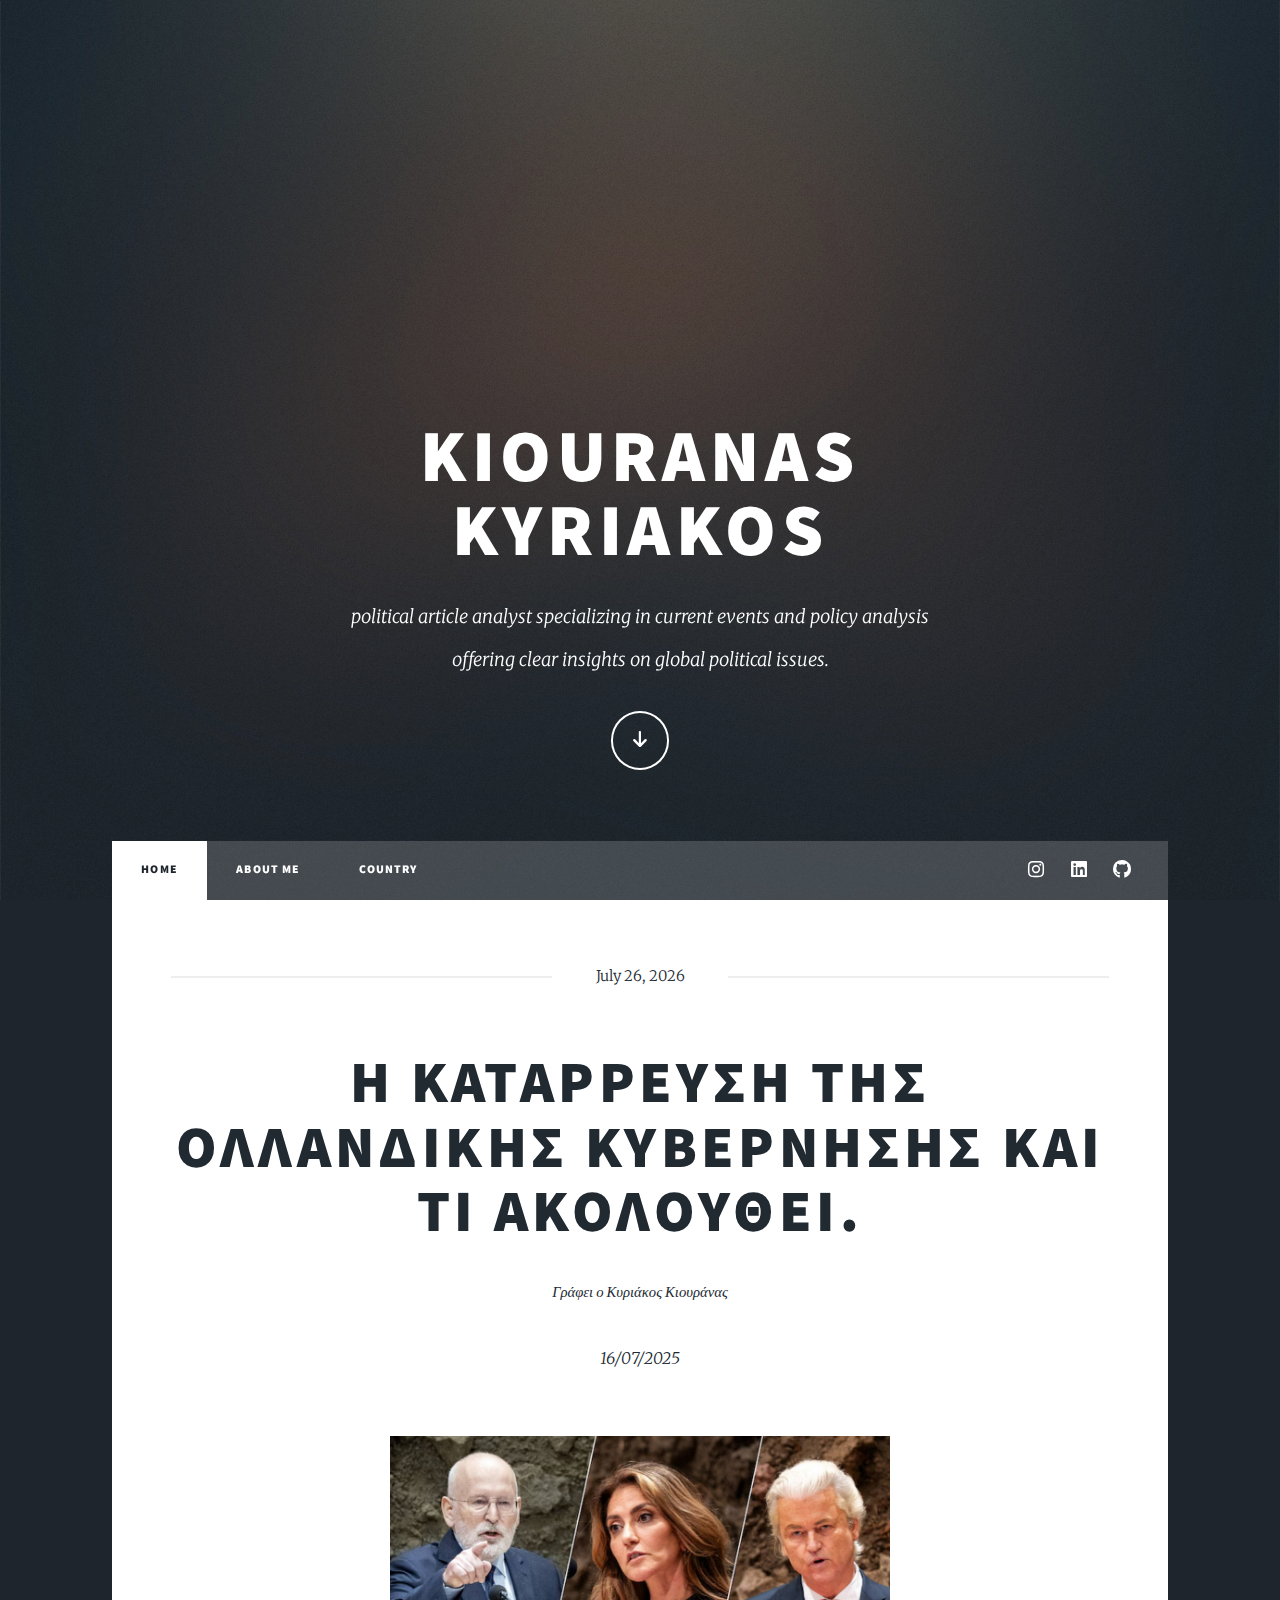
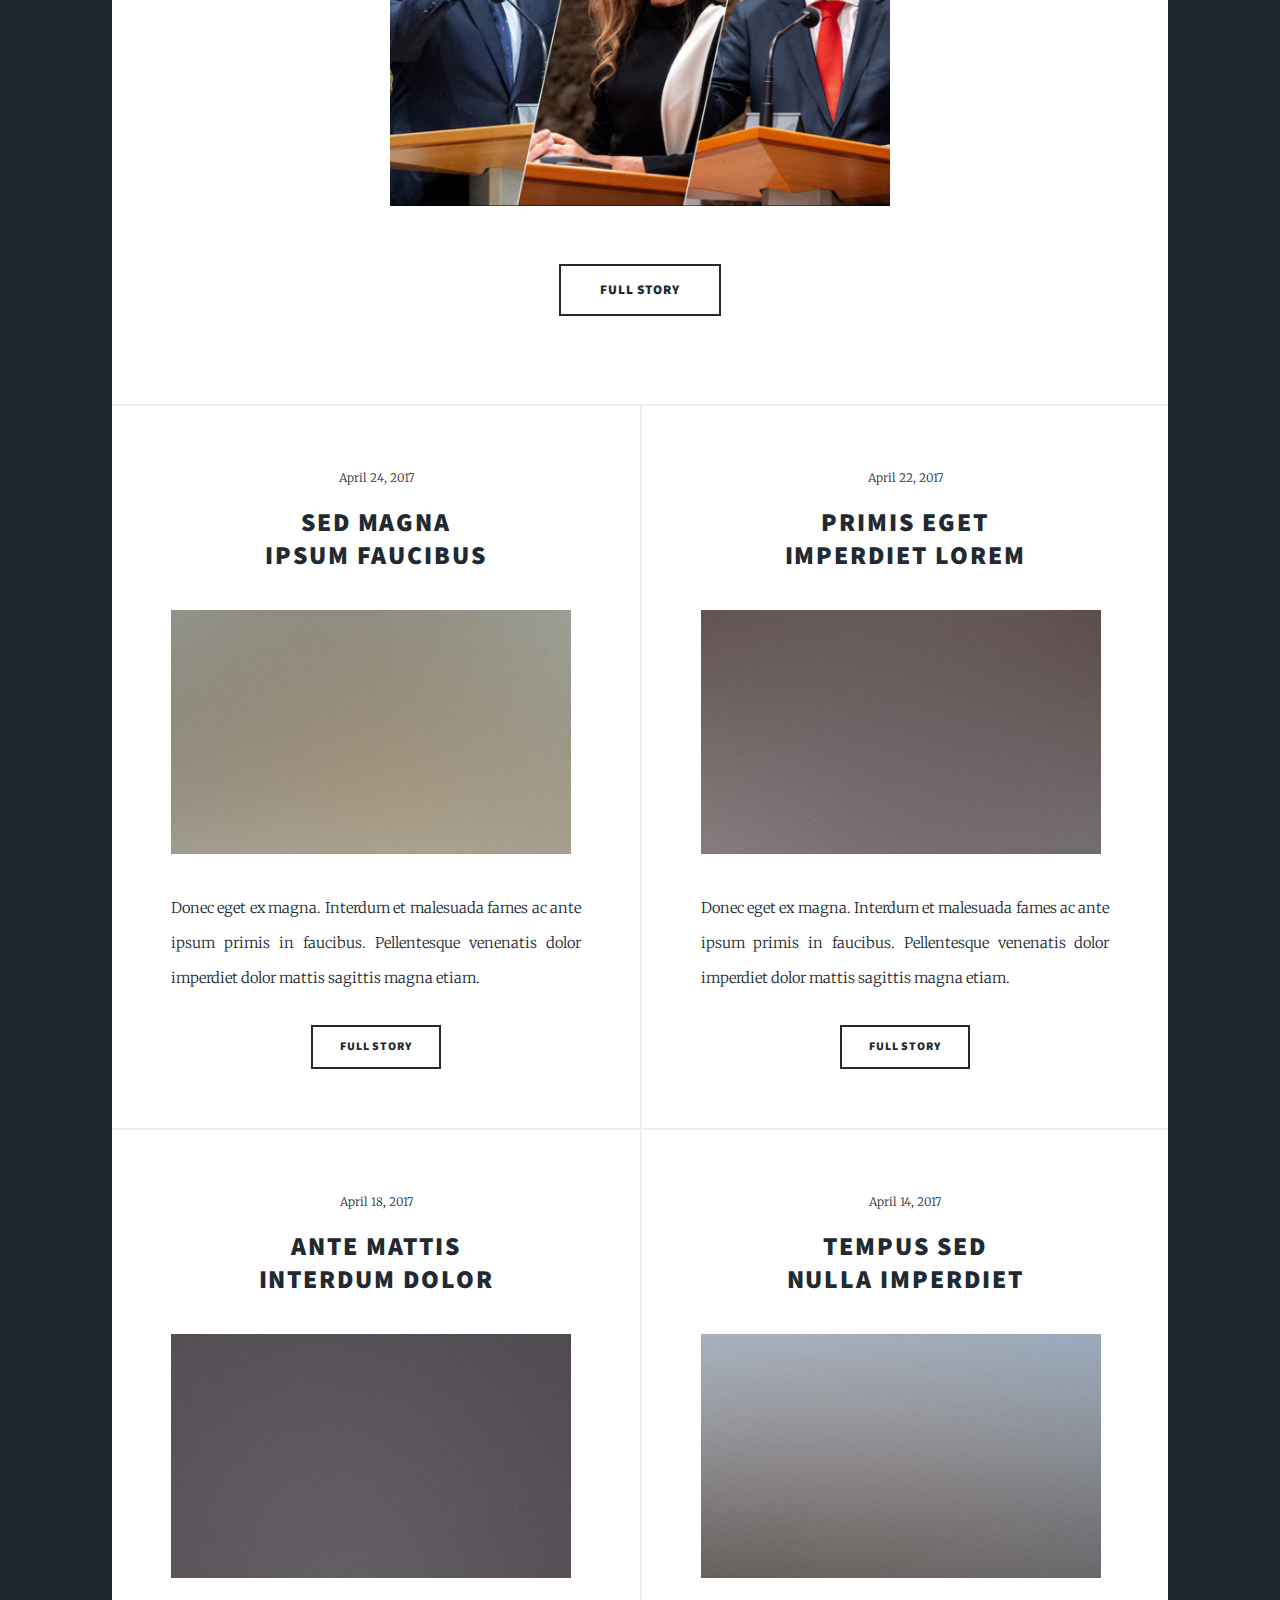
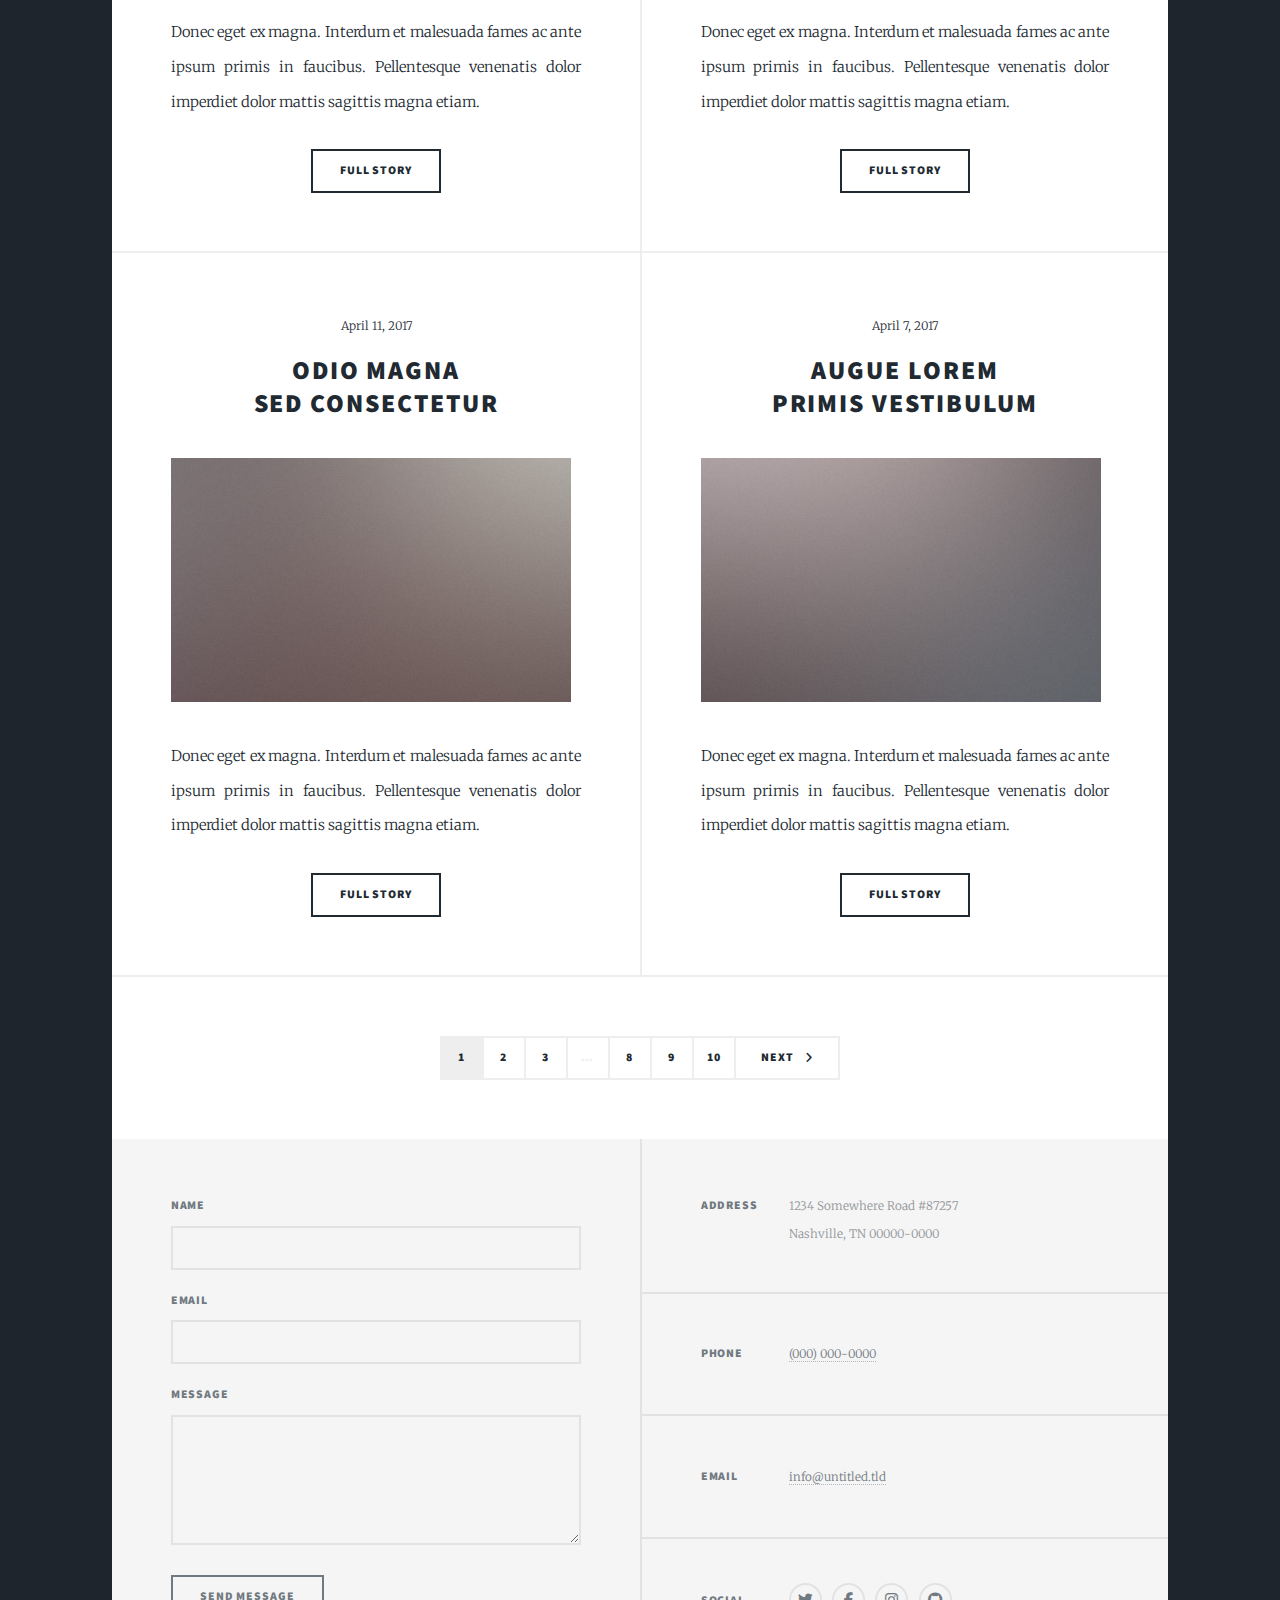
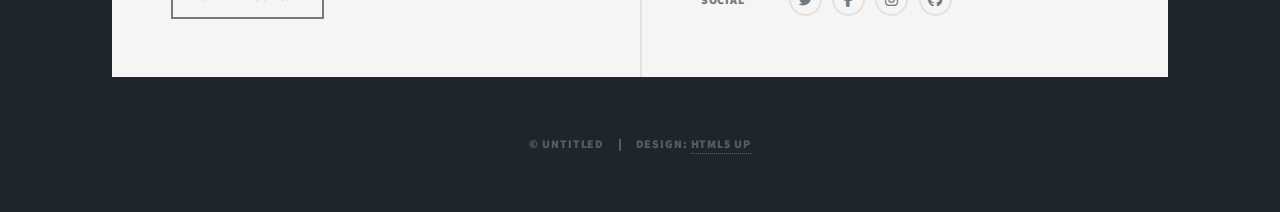
<file: index.html>
<!DOCTYPE HTML>
<html>
	<head>
		<title>Kiouranas articles</title>
		<meta charset="utf-8" />
		<meta name="viewport" content="width=device-width, initial-scale=1, user-scalable=no" />
		<link rel="stylesheet" href="assets/css/main.css" />
		<link rel="icon" type="image/png" href="favicon2.PNG" />
		<link rel="stylesheet" href="https://cdnjs.cloudflare.com/ajax/libs/font-awesome/6.5.2/css/all.min.css">
		<noscript><link rel="stylesheet" href="assets/css/noscript.css" /></noscript>
	</head>
	<body class="is-preload">

		<!-- Wrapper -->
			<div id="wrapper" class="fade-in">

				<!-- Intro -->
					<div id="intro">
						<h1>Kiouranas<br />
						Kyriakos</h1>
						<p>political article analyst specializing in current events and policy analysis<br />
						offering clear insights on global political issues.</p>
						<ul class="actions">
							<li><a href="#header" class="button icon solid solo fa-arrow-down scrolly">Continue</a></li>
						</ul>
					</div>

				<!-- Header -->
					<header id="header">
						<a class="logo">Articles</a>
					</header>

				<!-- Nav -->
					<nav id="nav">
						<ul class="links">
							<li class="active"><a href="index.html">Home</a></li>
							<li><a href="generic.html">About me</a></li>
							<li><a href="elements.html">Country</a></li>
						</ul>
						<ul class="icons">
							<li><a href="https://x.com/Sigmund025?t=ETYYcW2m3hr0kWkHsn4gXw&s=09" class="icon brands fa-x-twitter" target="_blank"><span class="label">X</span></a></li>							
							<!--<li><a href="#" class="icon brands fa-facebook-f"><span class="label">Facebook</span></a></li>-->
							<li><a href="https://www.instagram.com/kyriakos_krn/" target="_blank" class="icon brands fa-instagram"><span class="label">Instagram</span></a></li>
							<li><a href="https://www.linkedin.com/in/kyriakos-lampros-kiouranas?utm_source=share&utm_campaign=share_via&utm_content=profile&utm_medium=android_app" class="icon brands fa-linkedin" target="_blank"><span class="label">LinkedIn</span></a></li>
							<li><a href="https://github.com/Kyriakos2001" target="_blank" class="icon brands fa-github"><span class="label">GitHub</span></a></li>
						</ul>
					</nav>

				<!-- Main -->
					<div id="main">

						<!-- Featured Post -->
						<article class="post featured">
							<header class="major">
								<span class="date" id="current-date"></span>
								<h2><a href="articles/article01.html">Η καταρρευση της ολλανδικης κυβερνησης και τι ακολουθει.</a></h2>
								<p>Γράφει ο Κυριάκος Κιουράνας</p>
								<p style="font-size: 12pt;">16/07/2025</p>
							</header>
							<a href="articles/article01.html" class="image main small"><img src="images/pic01.jpg" alt="" /></a>
							<ul class="actions special">
								<li><a href="articles/article01.html" class="button large">Full Story</a></li>
							</ul>
						</article>

						<!-- Posts -->
							<section class="posts">
								<article>
									<header>
										<span class="date">April 24, 2017</span>
										<h2><a href="#">Sed magna<br />
										ipsum faucibus</a></h2>
									</header>
									<a href="#" class="image fit"><img src="images/pic02.jpg" alt="" /></a>
									<p>Donec eget ex magna. Interdum et malesuada fames ac ante ipsum primis in faucibus. Pellentesque venenatis dolor imperdiet dolor mattis sagittis magna etiam.</p>
									<ul class="actions special">
										<li><a href="#" class="button">Full Story</a></li>
									</ul>
								</article>
								<article>
									<header>
										<span class="date">April 22, 2017</span>
										<h2><a href="#">Primis eget<br />
										imperdiet lorem</a></h2>
									</header>
									<a href="#" class="image fit"><img src="images/pic03.jpg" alt="" /></a>
									<p>Donec eget ex magna. Interdum et malesuada fames ac ante ipsum primis in faucibus. Pellentesque venenatis dolor imperdiet dolor mattis sagittis magna etiam.</p>
									<ul class="actions special">
										<li><a href="#" class="button">Full Story</a></li>
									</ul>
								</article>
								<article>
									<header>
										<span class="date">April 18, 2017</span>
										<h2><a href="#">Ante mattis<br />
										interdum dolor</a></h2>
									</header>
									<a href="#" class="image fit"><img src="images/pic04.jpg" alt="" /></a>
									<p>Donec eget ex magna. Interdum et malesuada fames ac ante ipsum primis in faucibus. Pellentesque venenatis dolor imperdiet dolor mattis sagittis magna etiam.</p>
									<ul class="actions special">
										<li><a href="#" class="button">Full Story</a></li>
									</ul>
								</article>
								<article>
									<header>
										<span class="date">April 14, 2017</span>
										<h2><a href="#">Tempus sed<br />
										nulla imperdiet</a></h2>
									</header>
									<a href="#" class="image fit"><img src="images/pic05.jpg" alt="" /></a>
									<p>Donec eget ex magna. Interdum et malesuada fames ac ante ipsum primis in faucibus. Pellentesque venenatis dolor imperdiet dolor mattis sagittis magna etiam.</p>
									<ul class="actions special">
										<li><a href="#" class="button">Full Story</a></li>
									</ul>
								</article>
								<article>
									<header>
										<span class="date">April 11, 2017</span>
										<h2><a href="#">Odio magna<br />
										sed consectetur</a></h2>
									</header>
									<a href="#" class="image fit"><img src="images/pic06.jpg" alt="" /></a>
									<p>Donec eget ex magna. Interdum et malesuada fames ac ante ipsum primis in faucibus. Pellentesque venenatis dolor imperdiet dolor mattis sagittis magna etiam.</p>
									<ul class="actions special">
										<li><a href="#" class="button">Full Story</a></li>
									</ul>
								</article>
								<article>
									<header>
										<span class="date">April 7, 2017</span>
										<h2><a href="#">Augue lorem<br />
										primis vestibulum</a></h2>
									</header>
									<a href="#" class="image fit"><img src="images/pic07.jpg" alt="" /></a>
									<p>Donec eget ex magna. Interdum et malesuada fames ac ante ipsum primis in faucibus. Pellentesque venenatis dolor imperdiet dolor mattis sagittis magna etiam.</p>
									<ul class="actions special">
										<li><a href="#" class="button">Full Story</a></li>
									</ul>
								</article>
							</section>

						<!-- Footer -->
							<footer>
								<div class="pagination">
									<!--<a href="#" class="previous">Prev</a>-->
									<a href="#" class="page active">1</a>
									<a href="#" class="page">2</a>
									<a href="#" class="page">3</a>
									<span class="extra">&hellip;</span>
									<a href="#" class="page">8</a>
									<a href="#" class="page">9</a>
									<a href="#" class="page">10</a>
									<a href="#" class="next">Next</a>
								</div>
							</footer>

					</div>

				<!-- Footer -->
					<footer id="footer">
						<section>
							<form method="post" action="#">
								<div class="fields">
									<div class="field">
										<label for="name">Name</label>
										<input type="text" name="name" id="name" />
									</div>
									<div class="field">
										<label for="email">Email</label>
										<input type="text" name="email" id="email" />
									</div>
									<div class="field">
										<label for="message">Message</label>
										<textarea name="message" id="message" rows="3"></textarea>
									</div>
								</div>
								<ul class="actions">
									<li><input type="submit" value="Send Message" /></li>
								</ul>
							</form>
						</section>
						<section class="split contact">
							<section class="alt">
								<h3>Address</h3>
								<p>1234 Somewhere Road #87257<br />
								Nashville, TN 00000-0000</p>
							</section>
							<section>
								<h3>Phone</h3>
								<p><a href="#">(000) 000-0000</a></p>
							</section>
							<section>
								<h3>Email</h3>
								<p><a href="#">info@untitled.tld</a></p>
							</section>
							<section>
								<h3>Social</h3>
								<ul class="icons alt">
									<li><a href="#" class="icon brands alt fa-twitter"><span class="label">Twitter</span></a></li>
									<li><a href="#" class="icon brands alt fa-facebook-f"><span class="label">Facebook</span></a></li>
									<li><a href="#" class="icon brands alt fa-instagram"><span class="label">Instagram</span></a></li>
									<li><a href="#" class="icon brands alt fa-github"><span class="label">GitHub</span></a></li>
								</ul>
							</section>
						</section>
					</footer>

				<!-- Copyright -->
					<div id="copyright">
						<ul><li>&copy; Untitled</li><li>Design: <a href="https://html5up.net">HTML5 UP</a></li></ul>
					</div>

			</div>

		<!-- Scripts -->
			<script src="assets/js/jquery.min.js"></script>
			<script src="assets/js/jquery.scrollex.min.js"></script>
			<script src="assets/js/jquery.scrolly.min.js"></script>
			<script src="assets/js/browser.min.js"></script>
			<script src="assets/js/breakpoints.min.js"></script>
			<script src="assets/js/util.js"></script>
			<script src="assets/js/main.js"></script>


			<script>
				// Get today's date
				const today = new Date();
				// Format the date as "Month Day, Year" (e.g., July 28, 2025)
				const options = { year: 'numeric', month: 'long', day: 'numeric' };
				const formattedDate = today.toLocaleDateString('en-US', options);
				// Set the date in the span
				document.getElementById('current-date').textContent = formattedDate;
			</script>
	</body>
</html>
</file>
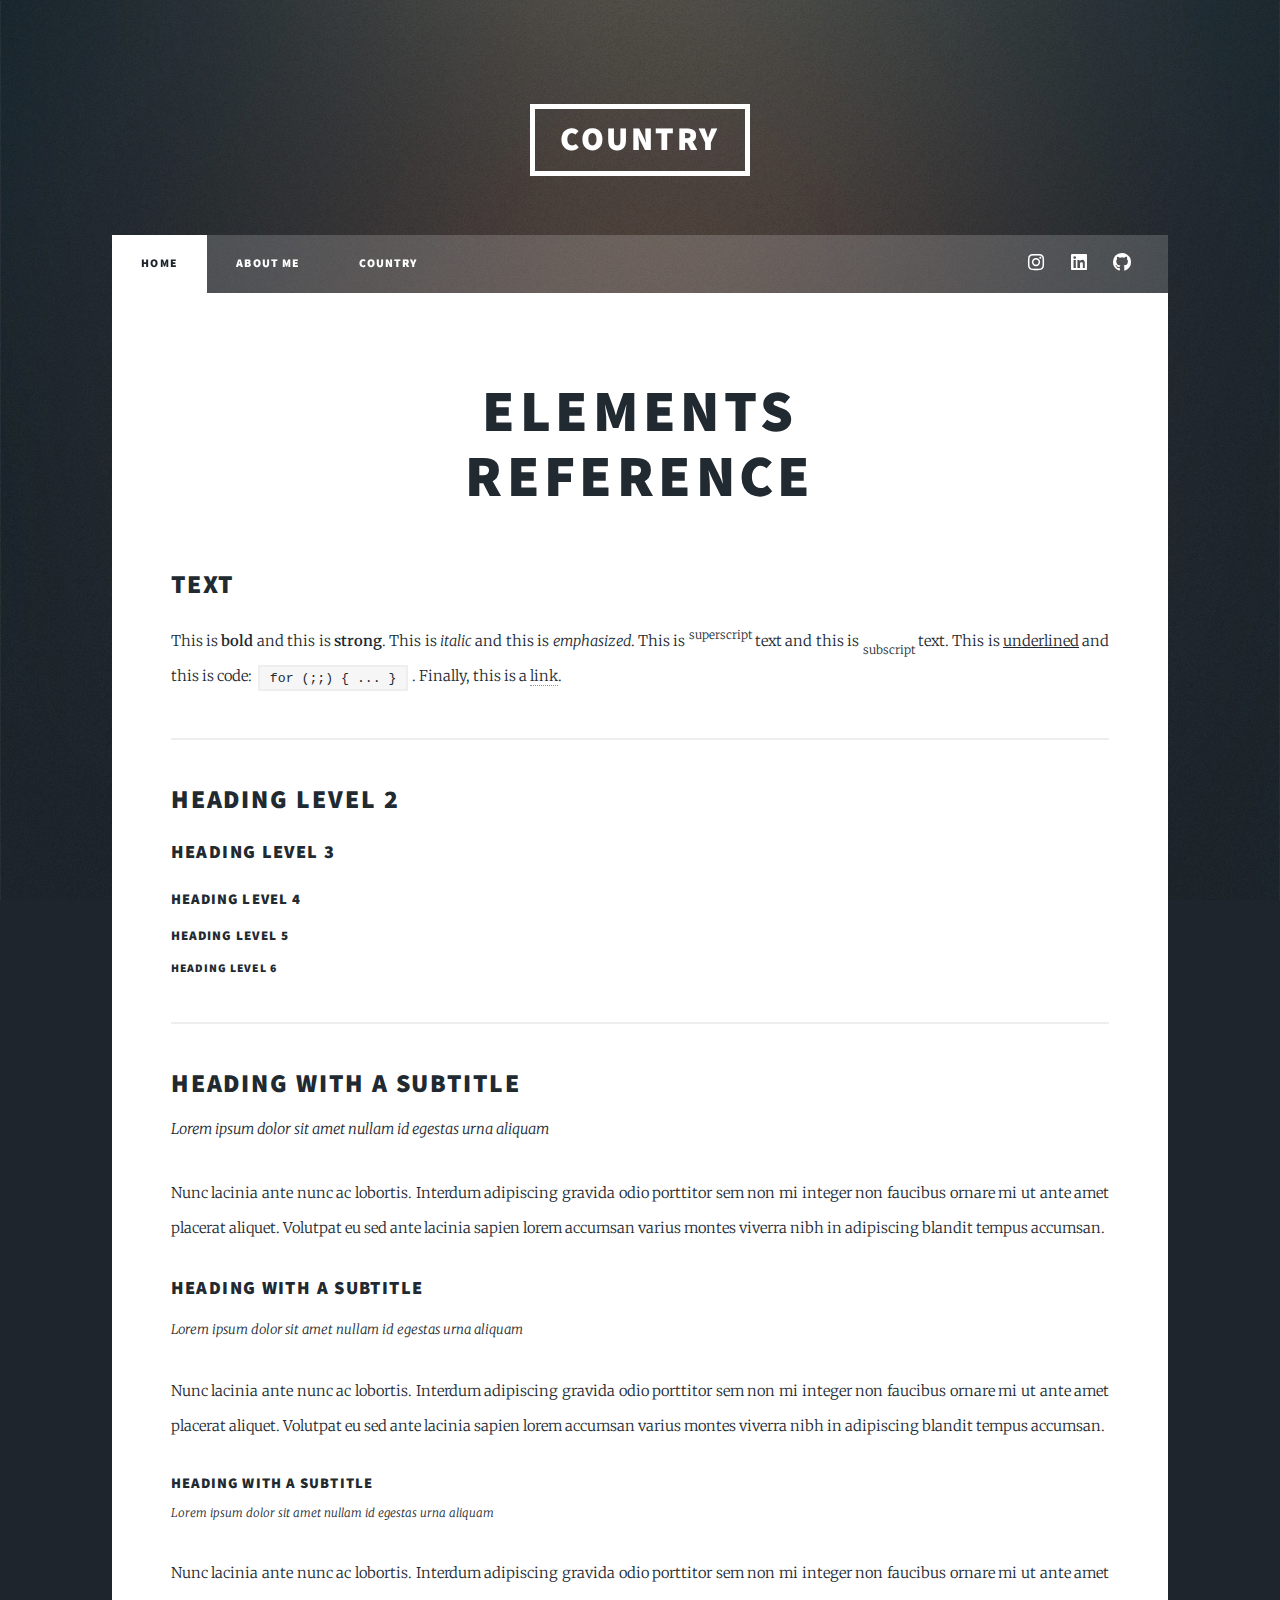
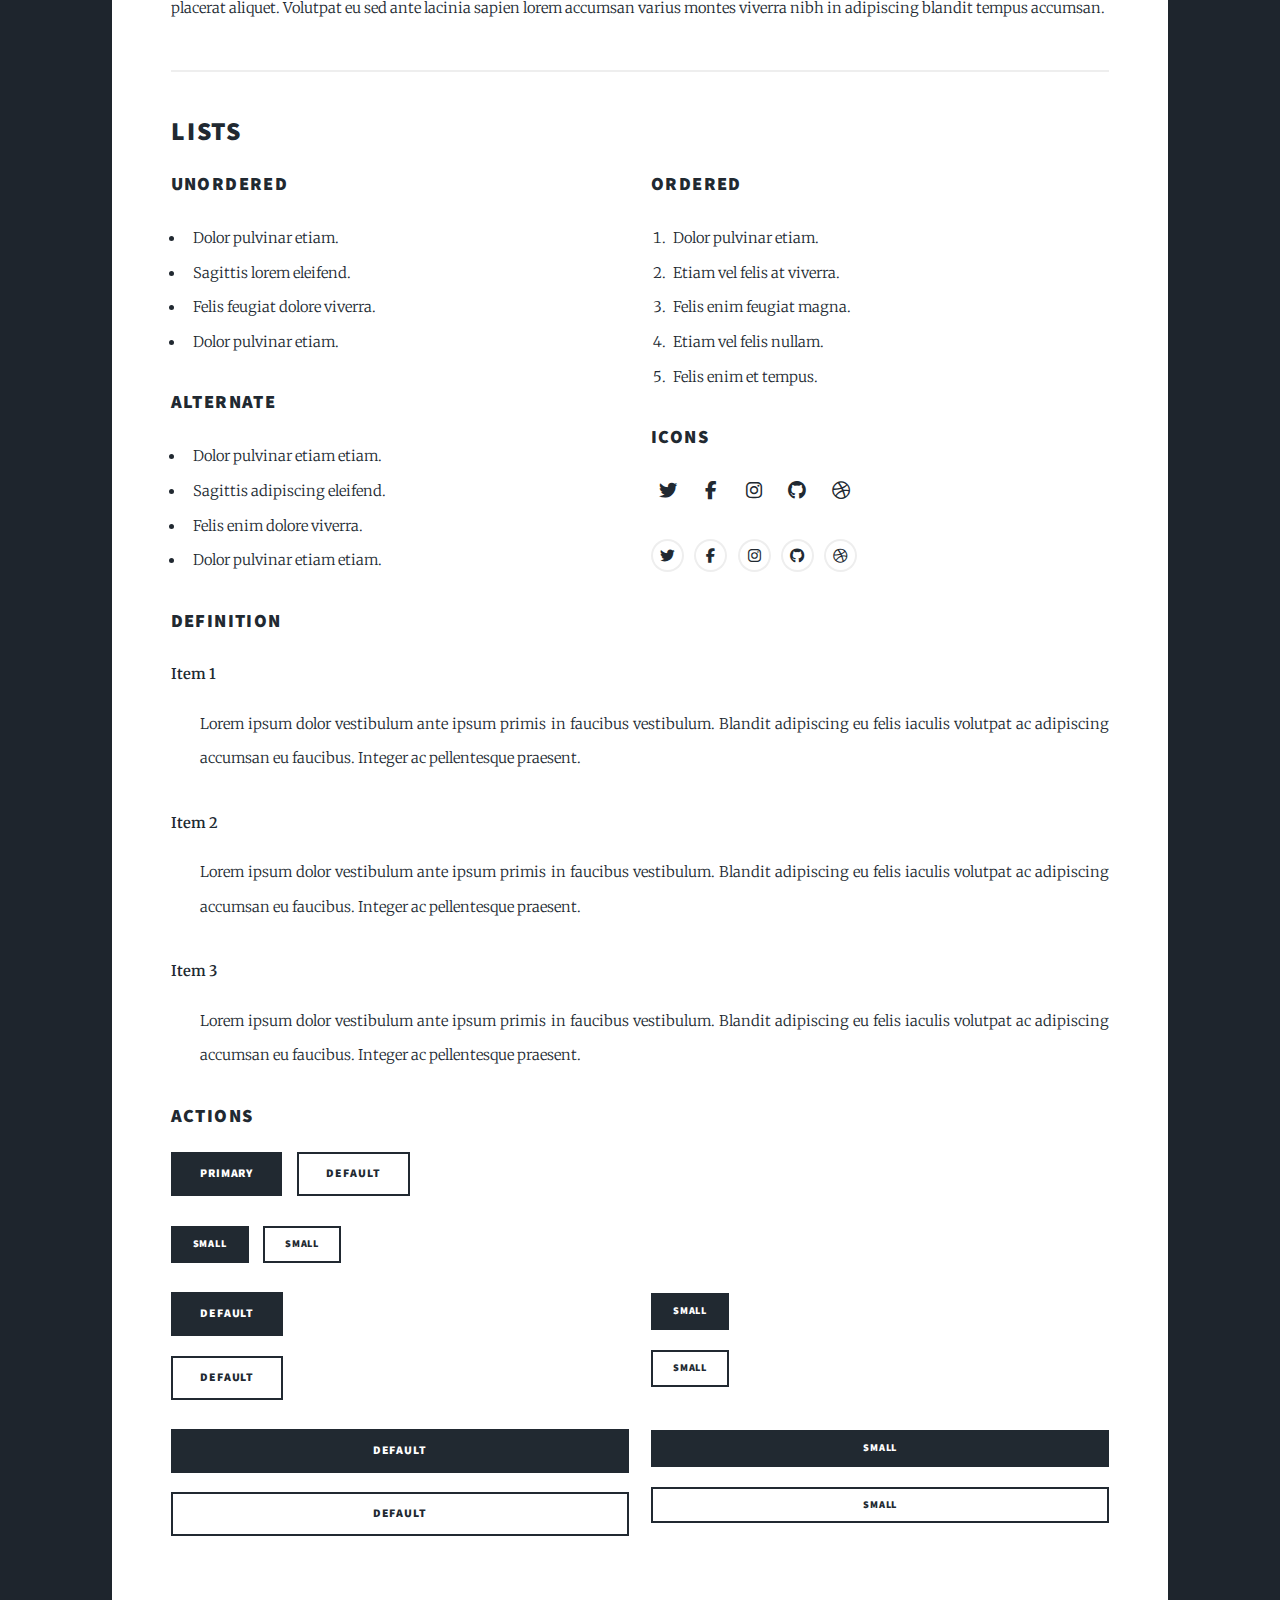
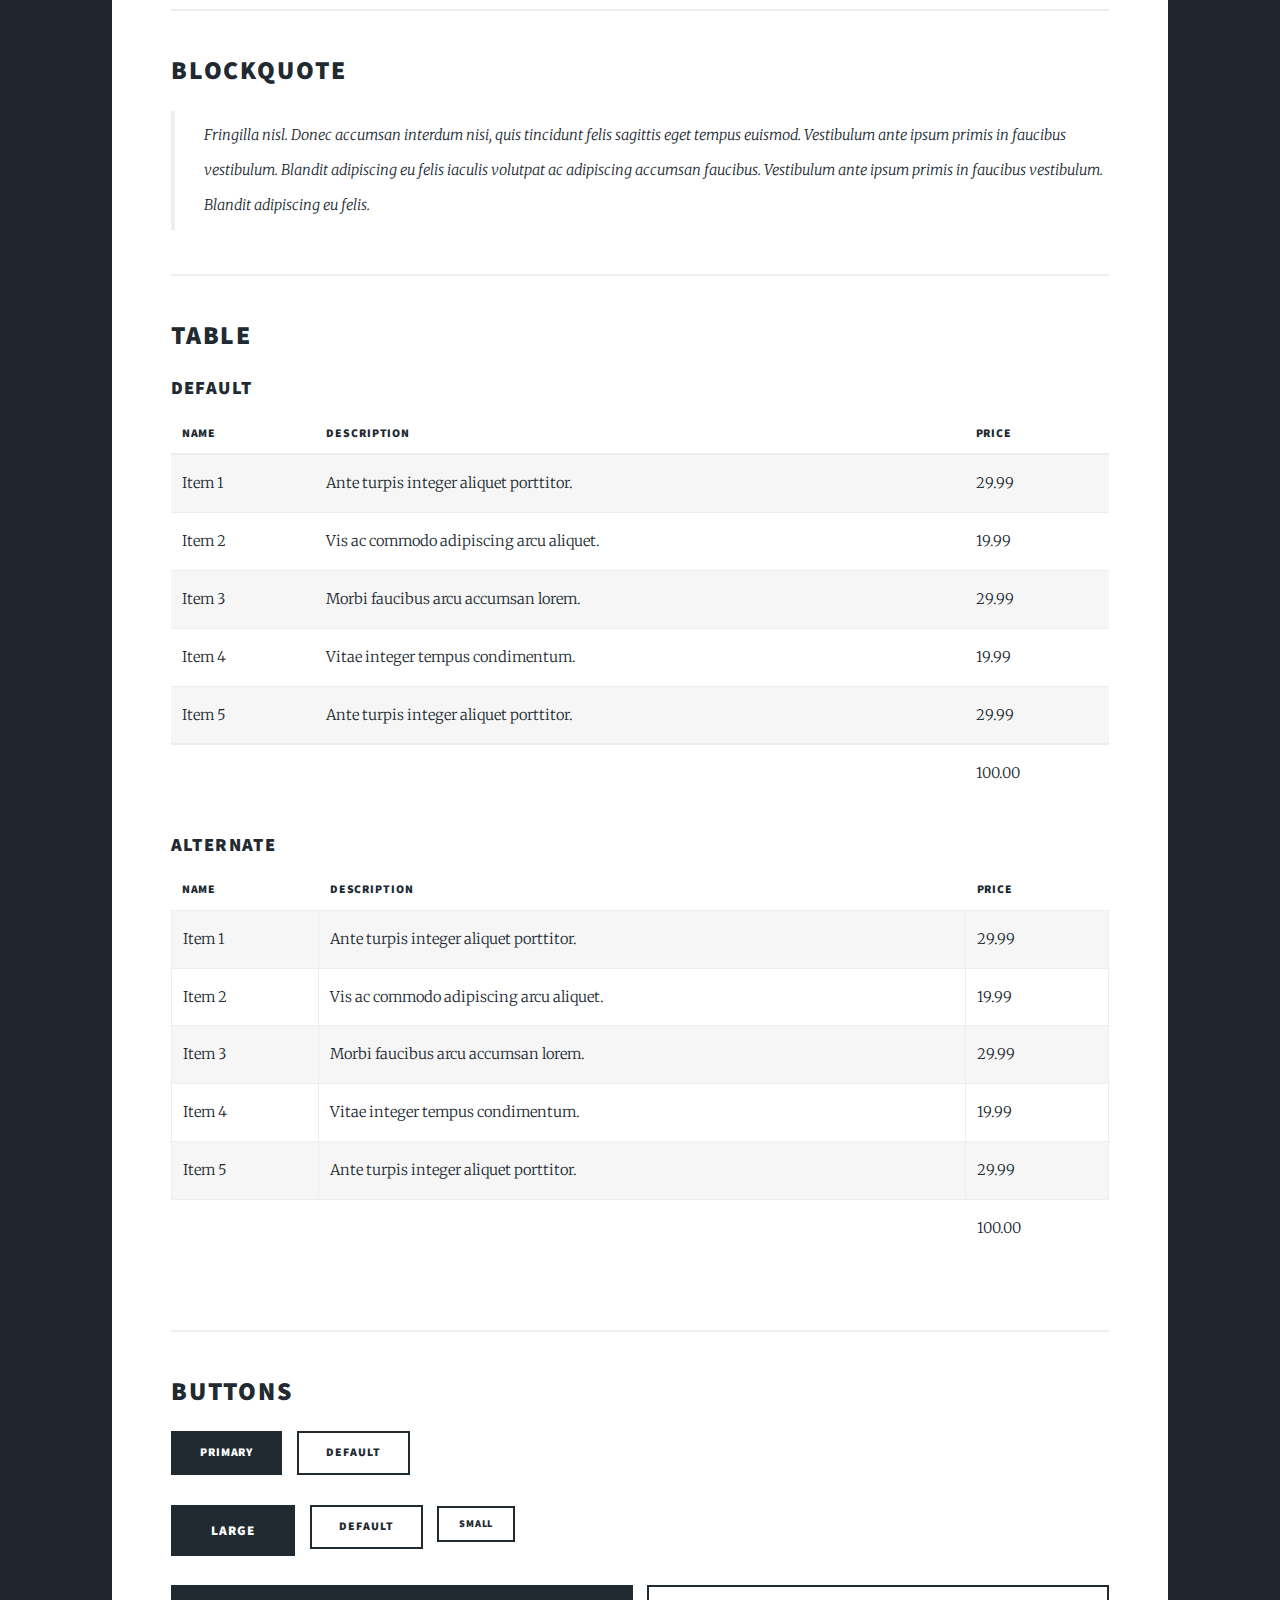
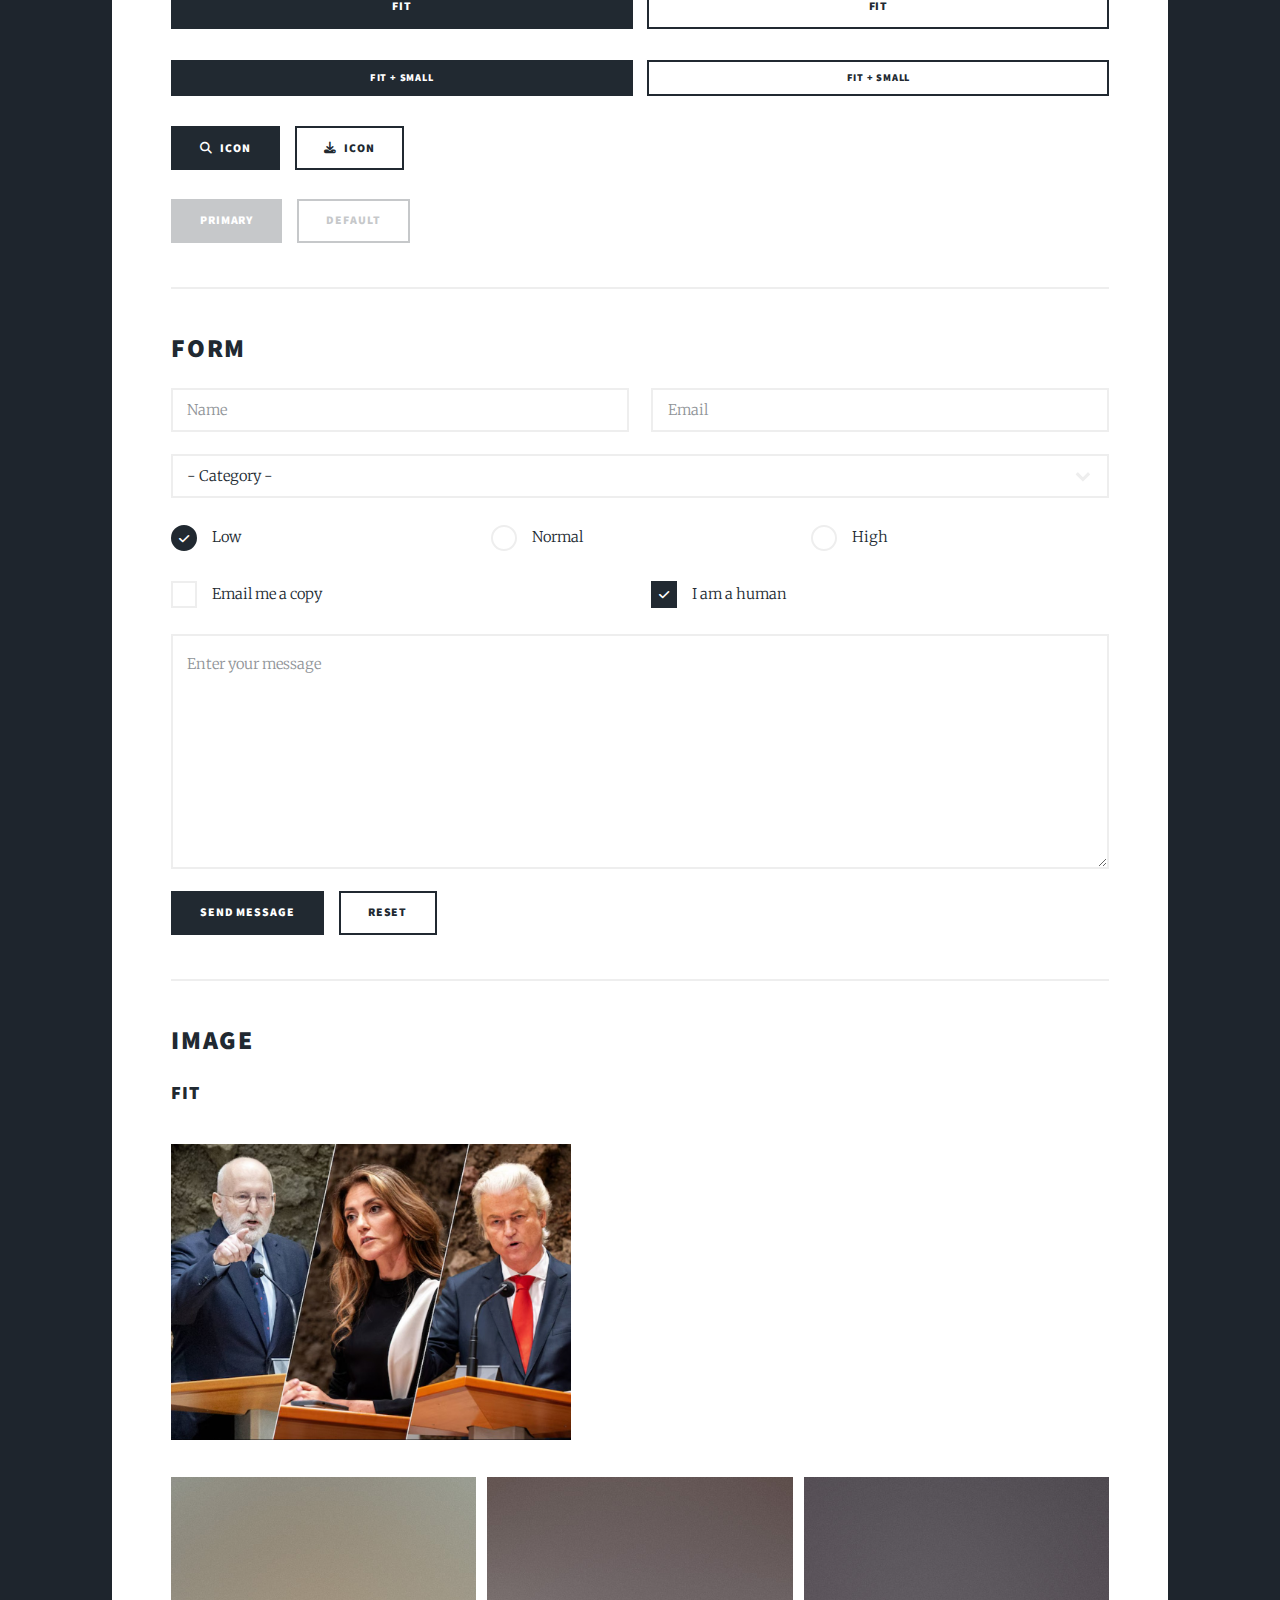
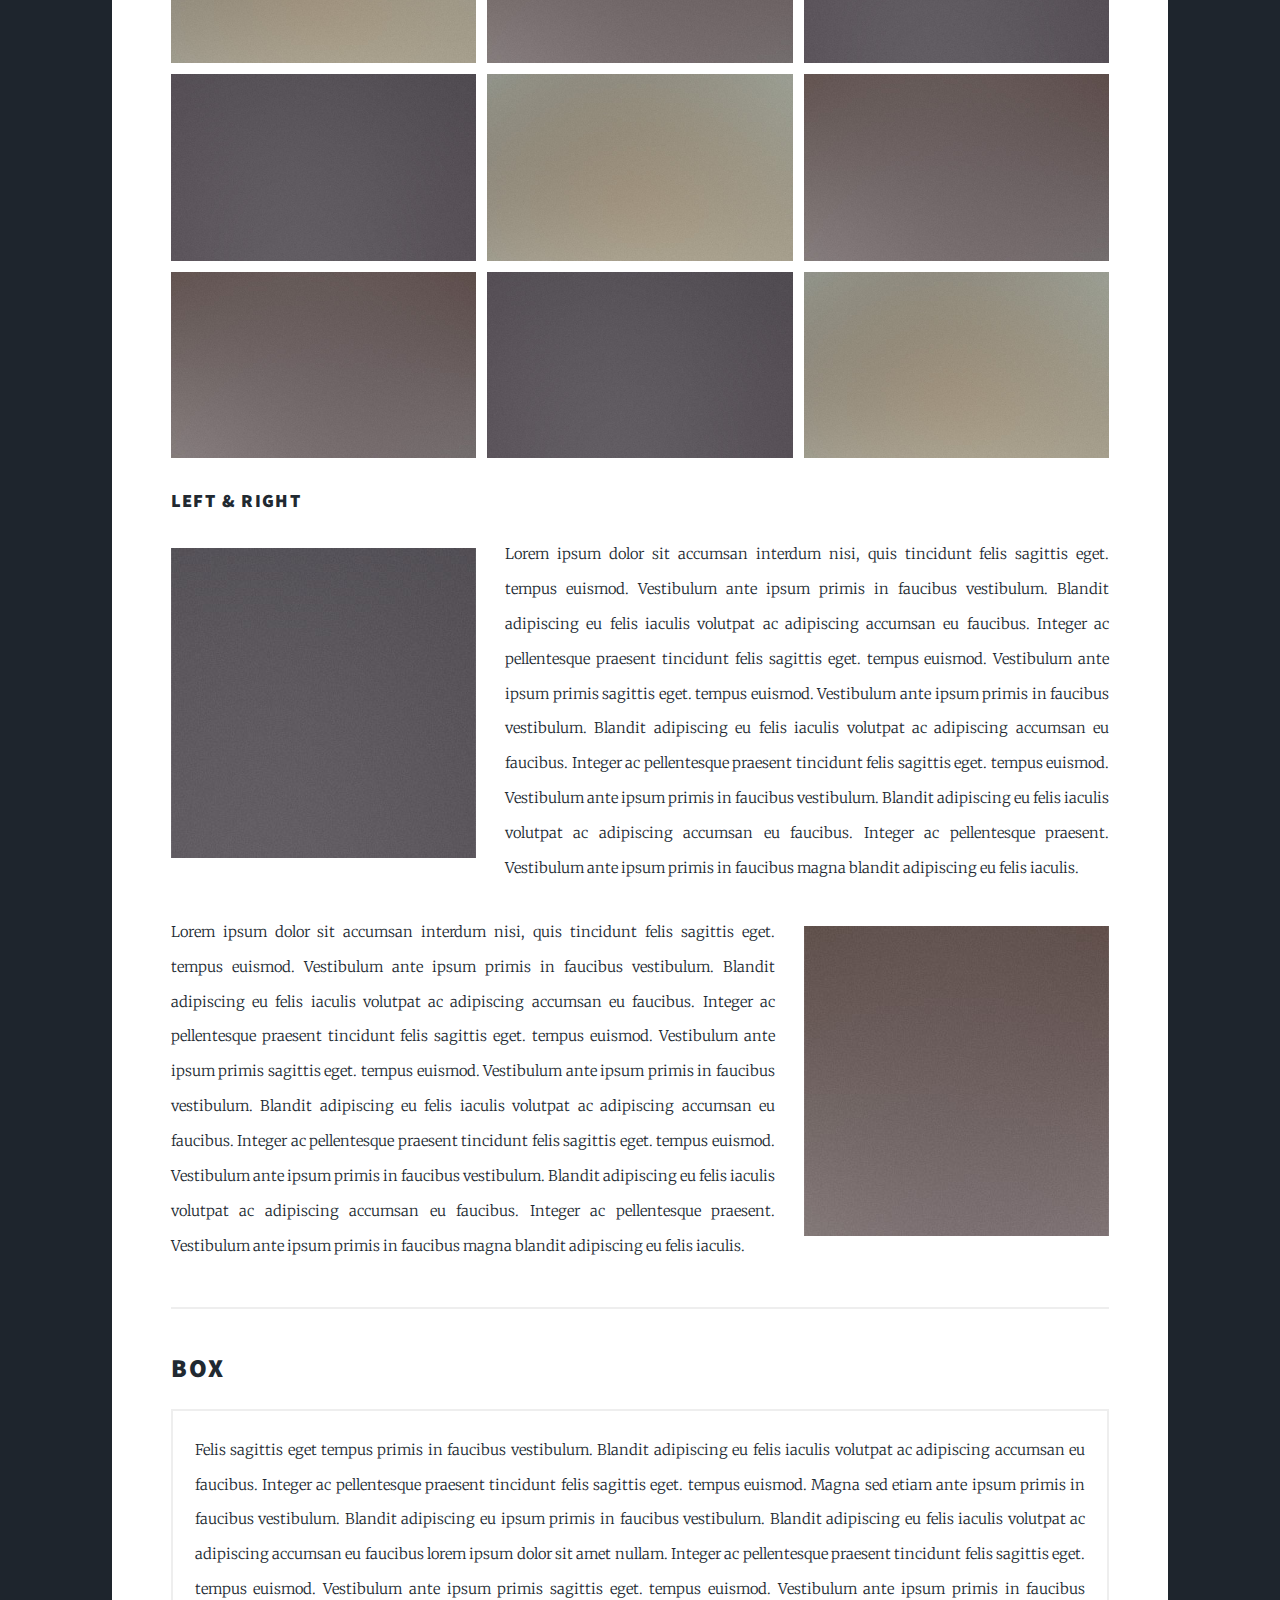
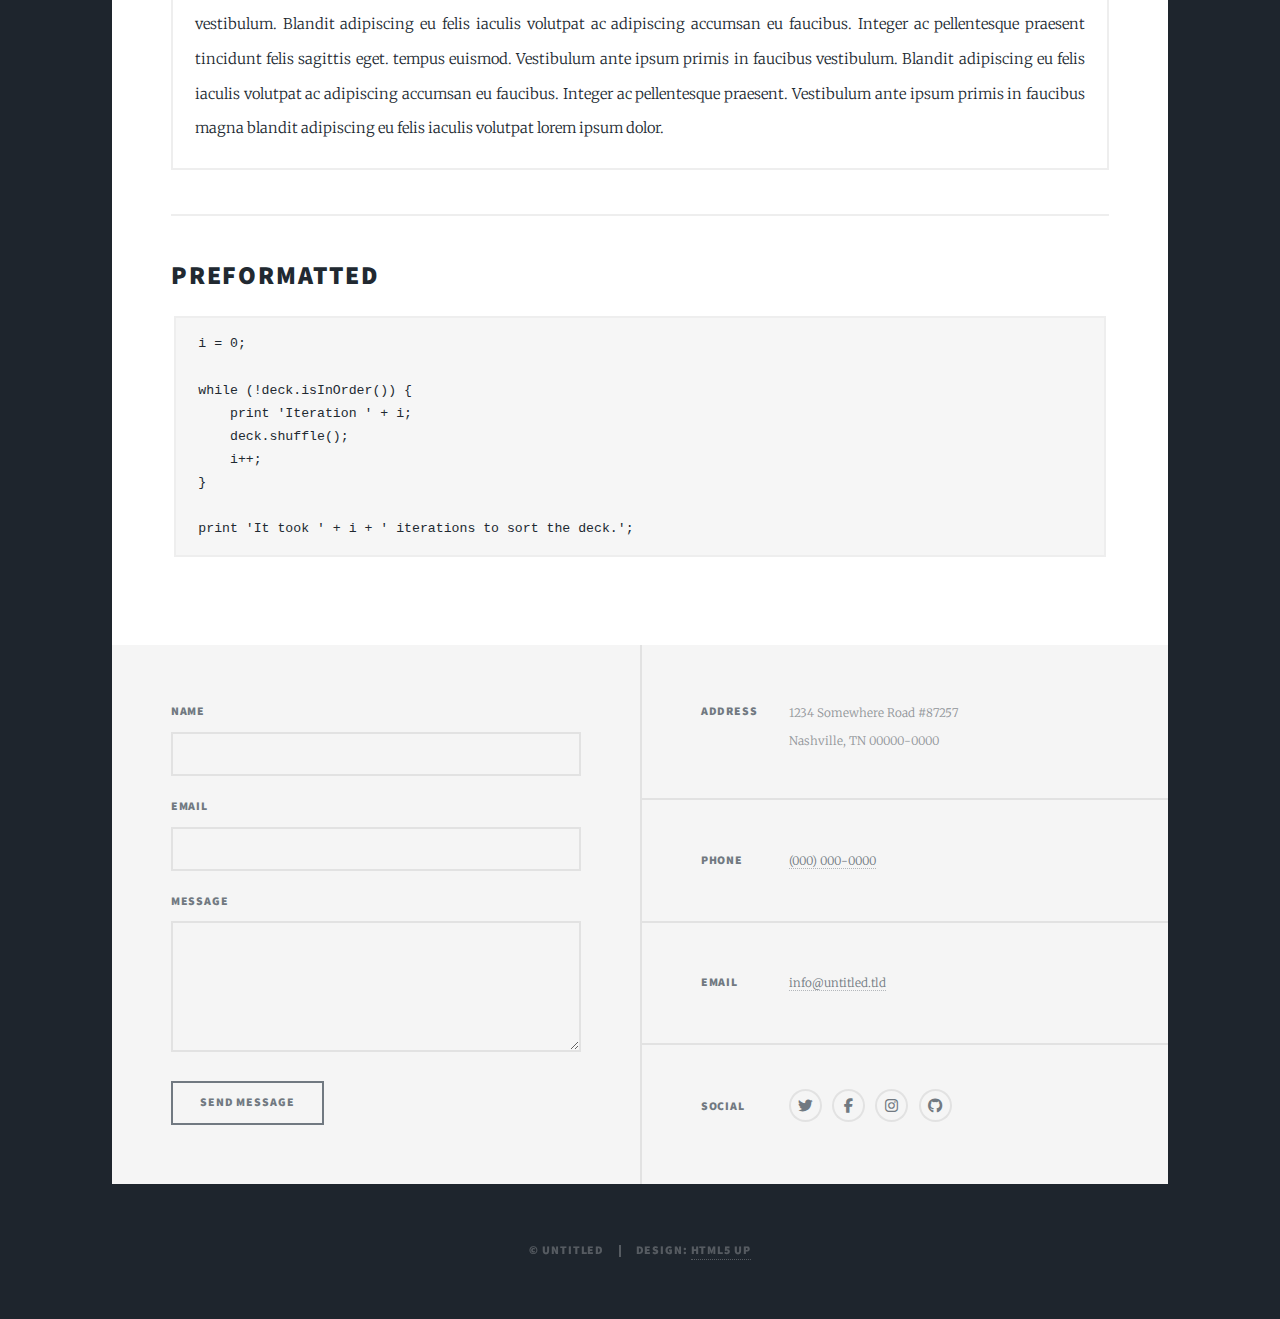
<file: elements.html>
<!DOCTYPE HTML>
<!--
	Massively by HTML5 UP
	html5up.net | @ajlkn
	Free for personal and commercial use under the CCA 3.0 license (html5up.net/license)
-->
<html>
	<head>
		<title>Kiouranas articles</title>
		<meta charset="utf-8" />
		<meta name="viewport" content="width=device-width, initial-scale=1, user-scalable=no" />
		<link rel="stylesheet" href="assets/css/main.css" />
		<link rel="icon" type="image/png" href="favicon2.PNG" />
		<link rel="stylesheet" href="https://cdnjs.cloudflare.com/ajax/libs/font-awesome/6.5.2/css/all.min.css">
		<noscript><link rel="stylesheet" href="assets/css/noscript.css" /></noscript>
	</head>
	<body class="is-preload">

		<!-- Wrapper -->
			<div id="wrapper">

				<!-- Header -->
					<header id="header">
						<a href="index.html" class="logo">COUNTRY</a>
					</header>

				<!-- Nav -->
					<nav id="nav">
						<ul class="links">
							<li class="active"><a href="index.html">Home</a></li>
							<li><a href="generic.html">About me</a></li>
							<li><a href="elements.html">Country</a></li>
						</ul>
						<ul class="icons">
							<li><a href="https://x.com/Sigmund025?t=ETYYcW2m3hr0kWkHsn4gXw&s=09" class="icon brands fa-x-twitter" target="_blank"><span class="label">X</span></a></li>							
							<!--<li><a href="#" class="icon brands fa-facebook-f"><span class="label">Facebook</span></a></li>-->
							<li><a href="https://www.instagram.com/kyriakos_krn/" target="_blank" class="icon brands fa-instagram"><span class="label">Instagram</span></a></li>
							<li><a href="https://www.linkedin.com/in/kyriakos-lampros-kiouranas?utm_source=share&utm_campaign=share_via&utm_content=profile&utm_medium=android_app" class="icon brands fa-linkedin" target="_blank"><span class="label">LinkedIn</span></a></li>
							<li><a href="https://github.com/Kyriakos2001" target="_blank" class="icon brands fa-github"><span class="label">GitHub</span></a></li>
						</ul>
					</nav>

				<!-- Main -->
					<div id="main">

						<!-- Post -->
							<section class="post">
								<header class="major">
									<h1>Elements<br />
									Reference</h1>
								</header>

								<!-- Text stuff -->
									<h2>Text</h2>
									<p>This is <b>bold</b> and this is <strong>strong</strong>. This is <i>italic</i> and this is <em>emphasized</em>.
									This is <sup>superscript</sup> text and this is <sub>subscript</sub> text.
									This is <u>underlined</u> and this is code: <code>for (;;) { ... }</code>.
									Finally, this is a <a href="#">link</a>.</p>
									<hr />
									<h2>Heading Level 2</h2>
									<h3>Heading Level 3</h3>
									<h4>Heading Level 4</h4>
									<h5>Heading Level 5</h5>
									<h6>Heading Level 6</h6>
									<hr />
									<header>
										<h2>Heading with a Subtitle</h2>
										<p>Lorem ipsum dolor sit amet nullam id egestas urna aliquam</p>
									</header>
									<p>Nunc lacinia ante nunc ac lobortis. Interdum adipiscing gravida odio porttitor sem non mi integer non faucibus ornare mi ut ante amet placerat aliquet. Volutpat eu sed ante lacinia sapien lorem accumsan varius montes viverra nibh in adipiscing blandit tempus accumsan.</p>
									<header>
										<h3>Heading with a Subtitle</h3>
										<p>Lorem ipsum dolor sit amet nullam id egestas urna aliquam</p>
									</header>
									<p>Nunc lacinia ante nunc ac lobortis. Interdum adipiscing gravida odio porttitor sem non mi integer non faucibus ornare mi ut ante amet placerat aliquet. Volutpat eu sed ante lacinia sapien lorem accumsan varius montes viverra nibh in adipiscing blandit tempus accumsan.</p>
									<header>
										<h4>Heading with a Subtitle</h4>
										<p>Lorem ipsum dolor sit amet nullam id egestas urna aliquam</p>
									</header>
									<p>Nunc lacinia ante nunc ac lobortis. Interdum adipiscing gravida odio porttitor sem non mi integer non faucibus ornare mi ut ante amet placerat aliquet. Volutpat eu sed ante lacinia sapien lorem accumsan varius montes viverra nibh in adipiscing blandit tempus accumsan.</p>

									<hr />

								<!-- Lists -->
									<h2>Lists</h2>
									<div class="row">
										<div class="col-6 col-12-small">

											<h3>Unordered</h3>
											<ul>
												<li>Dolor pulvinar etiam.</li>
												<li>Sagittis lorem eleifend.</li>
												<li>Felis feugiat dolore viverra.</li>
												<li>Dolor pulvinar etiam.</li>
											</ul>

											<h3>Alternate</h3>
											<ul class="alt">
												<li>Dolor pulvinar etiam etiam.</li>
												<li>Sagittis adipiscing eleifend.</li>
												<li>Felis enim dolore viverra.</li>
												<li>Dolor pulvinar etiam etiam.</li>
											</ul>

										</div>
										<div class="col-6 col-12-small">

											<h3>Ordered</h3>
											<ol>
												<li>Dolor pulvinar etiam.</li>
												<li>Etiam vel felis at viverra.</li>
												<li>Felis enim feugiat magna.</li>
												<li>Etiam vel felis nullam.</li>
												<li>Felis enim et tempus.</li>
											</ol>

											<h3>Icons</h3>
											<ul class="icons">
												<li><a href="#" class="icon brands fa-twitter"><span class="label">Twitter</span></a></li>
												<li><a href="#" class="icon brands fa-facebook-f"><span class="label">Facebook</span></a></li>
												<li><a href="#" class="icon brands fa-instagram"><span class="label">Instagram</span></a></li>
												<li><a href="#" class="icon brands fa-github"><span class="label">Github</span></a></li>
												<li><a href="#" class="icon brands fa-dribbble"><span class="label">Dribbble</span></a></li>
											</ul>
											<ul class="icons alt">
												<li><a href="#" class="icon brands alt fa-twitter"><span class="label">Twitter</span></a></li>
												<li><a href="#" class="icon brands alt fa-facebook-f"><span class="label">Facebook</span></a></li>
												<li><a href="#" class="icon brands alt fa-instagram"><span class="label">Instagram</span></a></li>
												<li><a href="#" class="icon brands alt fa-github"><span class="label">Github</span></a></li>
												<li><a href="#" class="icon brands alt fa-dribbble"><span class="label">Dribbble</span></a></li>
											</ul>

										</div>
									</div>
									<h3>Definition</h3>
									<dl>
										<dt>Item 1</dt>
										<dd>
											<p>Lorem ipsum dolor vestibulum ante ipsum primis in faucibus vestibulum. Blandit adipiscing eu felis iaculis volutpat ac adipiscing accumsan eu faucibus. Integer ac pellentesque praesent.</p>
										</dd>
										<dt>Item 2</dt>
										<dd>
											<p>Lorem ipsum dolor vestibulum ante ipsum primis in faucibus vestibulum. Blandit adipiscing eu felis iaculis volutpat ac adipiscing accumsan eu faucibus. Integer ac pellentesque praesent.</p>
										</dd>
										<dt>Item 3</dt>
										<dd>
											<p>Lorem ipsum dolor vestibulum ante ipsum primis in faucibus vestibulum. Blandit adipiscing eu felis iaculis volutpat ac adipiscing accumsan eu faucibus. Integer ac pellentesque praesent.</p>
										</dd>
									</dl>

									<h3>Actions</h3>
									<ul class="actions">
										<li><a href="#" class="button primary">Primary</a></li>
										<li><a href="#" class="button">Default</a></li>
									</ul>
									<ul class="actions small">
										<li><a href="#" class="button primary small">Small</a></li>
										<li><a href="#" class="button small">Small</a></li>
									</ul>
									<div class="row">
										<div class="col-6 col-12-small">
											<ul class="actions stacked">
												<li><a href="#" class="button primary">Default</a></li>
												<li><a href="#" class="button">Default</a></li>
											</ul>
										</div>
										<div class="col-6 col-12-small">
											<ul class="actions stacked">
												<li><a href="#" class="button primary small">Small</a></li>
												<li><a href="#" class="button small">Small</a></li>
											</ul>
										</div>
									</div>
									<div class="row">
										<div class="col-6 col-12-small">
											<ul class="actions stacked">
												<li><a href="#" class="button primary fit">Default</a></li>
												<li><a href="#" class="button fit">Default</a></li>
											</ul>
										</div>
										<div class="col-6 col-12-small">
											<ul class="actions stacked">
												<li><a href="#" class="button primary small fit">Small</a></li>
												<li><a href="#" class="button small fit">Small</a></li>
											</ul>
										</div>
									</div>

									<hr />

								<!-- Blockquote -->
									<h2>Blockquote</h2>
									<blockquote>Fringilla nisl. Donec accumsan interdum nisi, quis tincidunt felis sagittis eget tempus euismod. Vestibulum ante ipsum primis in faucibus vestibulum. Blandit adipiscing eu felis iaculis volutpat ac adipiscing accumsan faucibus. Vestibulum ante ipsum primis in faucibus vestibulum. Blandit adipiscing eu felis.</blockquote>

									<hr />

								<!-- Table -->
									<h2>Table</h2>

									<h3>Default</h3>
									<div class="table-wrapper">
										<table>
											<thead>
												<tr>
													<th>Name</th>
													<th>Description</th>
													<th>Price</th>
												</tr>
											</thead>
											<tbody>
												<tr>
													<td>Item 1</td>
													<td>Ante turpis integer aliquet porttitor.</td>
													<td>29.99</td>
												</tr>
												<tr>
													<td>Item 2</td>
													<td>Vis ac commodo adipiscing arcu aliquet.</td>
													<td>19.99</td>
												</tr>
												<tr>
													<td>Item 3</td>
													<td> Morbi faucibus arcu accumsan lorem.</td>
													<td>29.99</td>
												</tr>
												<tr>
													<td>Item 4</td>
													<td>Vitae integer tempus condimentum.</td>
													<td>19.99</td>
												</tr>
												<tr>
													<td>Item 5</td>
													<td>Ante turpis integer aliquet porttitor.</td>
													<td>29.99</td>
												</tr>
											</tbody>
											<tfoot>
												<tr>
													<td colspan="2"></td>
													<td>100.00</td>
												</tr>
											</tfoot>
										</table>
									</div>

									<h3>Alternate</h3>
									<div class="table-wrapper">
										<table class="alt">
											<thead>
												<tr>
													<th>Name</th>
													<th>Description</th>
													<th>Price</th>
												</tr>
											</thead>
											<tbody>
												<tr>
													<td>Item 1</td>
													<td>Ante turpis integer aliquet porttitor.</td>
													<td>29.99</td>
												</tr>
												<tr>
													<td>Item 2</td>
													<td>Vis ac commodo adipiscing arcu aliquet.</td>
													<td>19.99</td>
												</tr>
												<tr>
													<td>Item 3</td>
													<td> Morbi faucibus arcu accumsan lorem.</td>
													<td>29.99</td>
												</tr>
												<tr>
													<td>Item 4</td>
													<td>Vitae integer tempus condimentum.</td>
													<td>19.99</td>
												</tr>
												<tr>
													<td>Item 5</td>
													<td>Ante turpis integer aliquet porttitor.</td>
													<td>29.99</td>
												</tr>
											</tbody>
											<tfoot>
												<tr>
													<td colspan="2"></td>
													<td>100.00</td>
												</tr>
											</tfoot>
										</table>
									</div>

									<hr />

								<!-- Buttons -->
									<h2>Buttons</h2>
									<ul class="actions">
										<li><a href="#" class="button primary">Primary</a></li>
										<li><a href="#" class="button">Default</a></li>
									</ul>
									<ul class="actions">
										<li><a href="#" class="button primary large">Large</a></li>
										<li><a href="#" class="button">Default</a></li>
										<li><a href="#" class="button small">Small</a></li>
									</ul>
									<ul class="actions fit">
										<li><a href="#" class="button primary fit">Fit</a></li>
										<li><a href="#" class="button fit">Fit</a></li>
									</ul>
									<ul class="actions fit small">
										<li><a href="#" class="button primary fit small">Fit + Small</a></li>
										<li><a href="#" class="button fit small">Fit + Small</a></li>
									</ul>
									<ul class="actions">
										<li><a href="#" class="button primary icon solid fa-search">Icon</a></li>
										<li><a href="#" class="button icon solid fa-download">Icon</a></li>
									</ul>
									<ul class="actions">
										<li><span class="button primary disabled">Primary</span></li>
										<li><span class="button disabled">Default</span></li>
									</ul>

									<hr />

								<!-- Form -->
									<h2>Form</h2>

									<form method="post" action="#">
										<div class="row gtr-uniform">
											<div class="col-6 col-12-xsmall">
												<input type="text" name="demo-name" id="demo-name" value="" placeholder="Name" />
											</div>
											<div class="col-6 col-12-xsmall">
												<input type="email" name="demo-email" id="demo-email" value="" placeholder="Email" />
											</div>
											<!-- Break -->
											<div class="col-12">
												<select name="demo-category" id="demo-category">
													<option value="">- Category -</option>
													<option value="1">Manufacturing</option>
													<option value="1">Shipping</option>
													<option value="1">Administration</option>
													<option value="1">Human Resources</option>
												</select>
											</div>
											<!-- Break -->
											<div class="col-4 col-12-small">
												<input type="radio" id="demo-priority-low" name="demo-priority" checked>
												<label for="demo-priority-low">Low</label>
											</div>
											<div class="col-4 col-12-small">
												<input type="radio" id="demo-priority-normal" name="demo-priority">
												<label for="demo-priority-normal">Normal</label>
											</div>
											<div class="col-4 col-12-small">
												<input type="radio" id="demo-priority-high" name="demo-priority">
												<label for="demo-priority-high">High</label>
											</div>
											<!-- Break -->
											<div class="col-6 col-12-small">
												<input type="checkbox" id="demo-copy" name="demo-copy">
												<label for="demo-copy">Email me a copy</label>
											</div>
											<div class="col-6 col-12-small">
												<input type="checkbox" id="demo-human" name="demo-human" checked>
												<label for="demo-human">I am a human</label>
											</div>
											<!-- Break -->
											<div class="col-12">
												<textarea name="demo-message" id="demo-message" placeholder="Enter your message" rows="6"></textarea>
											</div>
											<!-- Break -->
											<div class="col-12">
												<ul class="actions">
													<li><input type="submit" value="Send Message" class="primary" /></li>
													<li><input type="reset" value="Reset" /></li>
												</ul>
											</div>
										</div>
									</form>

									<hr />

								<!-- Image -->
									<h2>Image</h2>

									<h3>Fit</h3>
									<span class="image fit"><img src="images/pic01.jpg" alt="" /></span>
									<div class="box alt">
										<div class="row gtr-50 gtr-uniform">
											<div class="col-4"><span class="image fit"><img src="images/pic02.jpg" alt="" /></span></div>
											<div class="col-4"><span class="image fit"><img src="images/pic03.jpg" alt="" /></span></div>
											<div class="col-4"><span class="image fit"><img src="images/pic04.jpg" alt="" /></span></div>
											<!-- Break -->
											<div class="col-4"><span class="image fit"><img src="images/pic04.jpg" alt="" /></span></div>
											<div class="col-4"><span class="image fit"><img src="images/pic02.jpg" alt="" /></span></div>
											<div class="col-4"><span class="image fit"><img src="images/pic03.jpg" alt="" /></span></div>
											<!-- Break -->
											<div class="col-4"><span class="image fit"><img src="images/pic03.jpg" alt="" /></span></div>
											<div class="col-4"><span class="image fit"><img src="images/pic04.jpg" alt="" /></span></div>
											<div class="col-4"><span class="image fit"><img src="images/pic02.jpg" alt="" /></span></div>
										</div>
									</div>

									<h3>Left &amp; Right</h3>
									<p><span class="image left"><img src="images/pic08.jpg" alt="" /></span>Lorem ipsum dolor sit accumsan interdum nisi, quis tincidunt felis sagittis eget. tempus euismod. Vestibulum ante ipsum primis in faucibus vestibulum. Blandit adipiscing eu felis iaculis volutpat ac adipiscing accumsan eu faucibus. Integer ac pellentesque praesent tincidunt felis sagittis eget. tempus euismod. Vestibulum ante ipsum primis sagittis eget. tempus euismod. Vestibulum ante ipsum primis in faucibus vestibulum. Blandit adipiscing eu felis iaculis volutpat ac adipiscing accumsan eu faucibus. Integer ac pellentesque praesent tincidunt felis sagittis eget. tempus euismod. Vestibulum ante ipsum primis in faucibus vestibulum. Blandit adipiscing eu felis iaculis volutpat ac adipiscing accumsan eu faucibus. Integer ac pellentesque praesent. Vestibulum ante ipsum primis in faucibus magna blandit adipiscing eu felis iaculis.</p>
									<p><span class="image right"><img src="images/pic09.jpg" alt="" /></span>Lorem ipsum dolor sit accumsan interdum nisi, quis tincidunt felis sagittis eget. tempus euismod. Vestibulum ante ipsum primis in faucibus vestibulum. Blandit adipiscing eu felis iaculis volutpat ac adipiscing accumsan eu faucibus. Integer ac pellentesque praesent tincidunt felis sagittis eget. tempus euismod. Vestibulum ante ipsum primis sagittis eget. tempus euismod. Vestibulum ante ipsum primis in faucibus vestibulum. Blandit adipiscing eu felis iaculis volutpat ac adipiscing accumsan eu faucibus. Integer ac pellentesque praesent tincidunt felis sagittis eget. tempus euismod. Vestibulum ante ipsum primis in faucibus vestibulum. Blandit adipiscing eu felis iaculis volutpat ac adipiscing accumsan eu faucibus. Integer ac pellentesque praesent. Vestibulum ante ipsum primis in faucibus magna blandit adipiscing eu felis iaculis.</p>

									<hr />

								<!-- Box -->
									<h2>Box</h2>
									<div class="box">
										<p>Felis sagittis eget tempus primis in faucibus vestibulum. Blandit adipiscing eu felis iaculis volutpat ac adipiscing accumsan eu faucibus. Integer ac pellentesque praesent tincidunt felis sagittis eget. tempus euismod. Magna sed etiam ante ipsum primis in faucibus vestibulum. Blandit adipiscing eu ipsum primis in faucibus vestibulum. Blandit adipiscing eu felis iaculis volutpat ac adipiscing accumsan eu faucibus lorem ipsum dolor sit amet nullam. Integer ac pellentesque praesent tincidunt felis sagittis eget. tempus euismod. Vestibulum ante ipsum primis sagittis eget. tempus euismod. Vestibulum ante ipsum primis in faucibus vestibulum. Blandit adipiscing eu felis iaculis volutpat ac adipiscing accumsan eu faucibus. Integer ac pellentesque praesent tincidunt felis sagittis eget. tempus euismod. Vestibulum ante ipsum primis in faucibus vestibulum. Blandit adipiscing eu felis iaculis volutpat ac adipiscing accumsan eu faucibus. Integer ac pellentesque praesent. Vestibulum ante ipsum primis in faucibus magna blandit adipiscing eu felis iaculis volutpat lorem ipsum dolor.</p>
									</div>

									<hr />

								<!-- Preformatted Code -->
									<h2>Preformatted</h2>
									<pre><code>i = 0;

while (!deck.isInOrder()) {
    print 'Iteration ' + i;
    deck.shuffle();
    i++;
}

print 'It took ' + i + ' iterations to sort the deck.';
</code></pre>

							</section>

					</div>

				<!-- Footer -->
					<footer id="footer">
						<section>
							<form method="post" action="#">
								<div class="fields">
									<div class="field">
										<label for="name">Name</label>
										<input type="text" name="name" id="name" />
									</div>
									<div class="field">
										<label for="email">Email</label>
										<input type="text" name="email" id="email" />
									</div>
									<div class="field">
										<label for="message">Message</label>
										<textarea name="message" id="message" rows="3"></textarea>
									</div>
								</div>
								<ul class="actions">
									<li><input type="submit" value="Send Message" /></li>
								</ul>
							</form>
						</section>
						<section class="split contact">
							<section class="alt">
								<h3>Address</h3>
								<p>1234 Somewhere Road #87257<br />
								Nashville, TN 00000-0000</p>
							</section>
							<section>
								<h3>Phone</h3>
								<p><a href="#">(000) 000-0000</a></p>
							</section>
							<section>
								<h3>Email</h3>
								<p><a href="#">info@untitled.tld</a></p>
							</section>
							<section>
								<h3>Social</h3>
								<ul class="icons alt">
									<li><a href="#" class="icon brands alt fa-twitter"><span class="label">Twitter</span></a></li>
									<li><a href="#" class="icon brands alt fa-facebook-f"><span class="label">Facebook</span></a></li>
									<li><a href="#" class="icon brands alt fa-instagram"><span class="label">Instagram</span></a></li>
									<li><a href="#" class="icon brands alt fa-github"><span class="label">GitHub</span></a></li>
								</ul>
							</section>
						</section>
					</footer>

				<!-- Copyright -->
					<div id="copyright">
						<ul><li>&copy; Untitled</li><li>Design: <a href="https://html5up.net">HTML5 UP</a></li></ul>
					</div>

			</div>

		<!-- Scripts -->
			<script src="assets/js/jquery.min.js"></script>
			<script src="assets/js/jquery.scrollex.min.js"></script>
			<script src="assets/js/jquery.scrolly.min.js"></script>
			<script src="assets/js/browser.min.js"></script>
			<script src="assets/js/breakpoints.min.js"></script>
			<script src="assets/js/util.js"></script>
			<script src="assets/js/main.js"></script>

	</body>
</html>
</file>
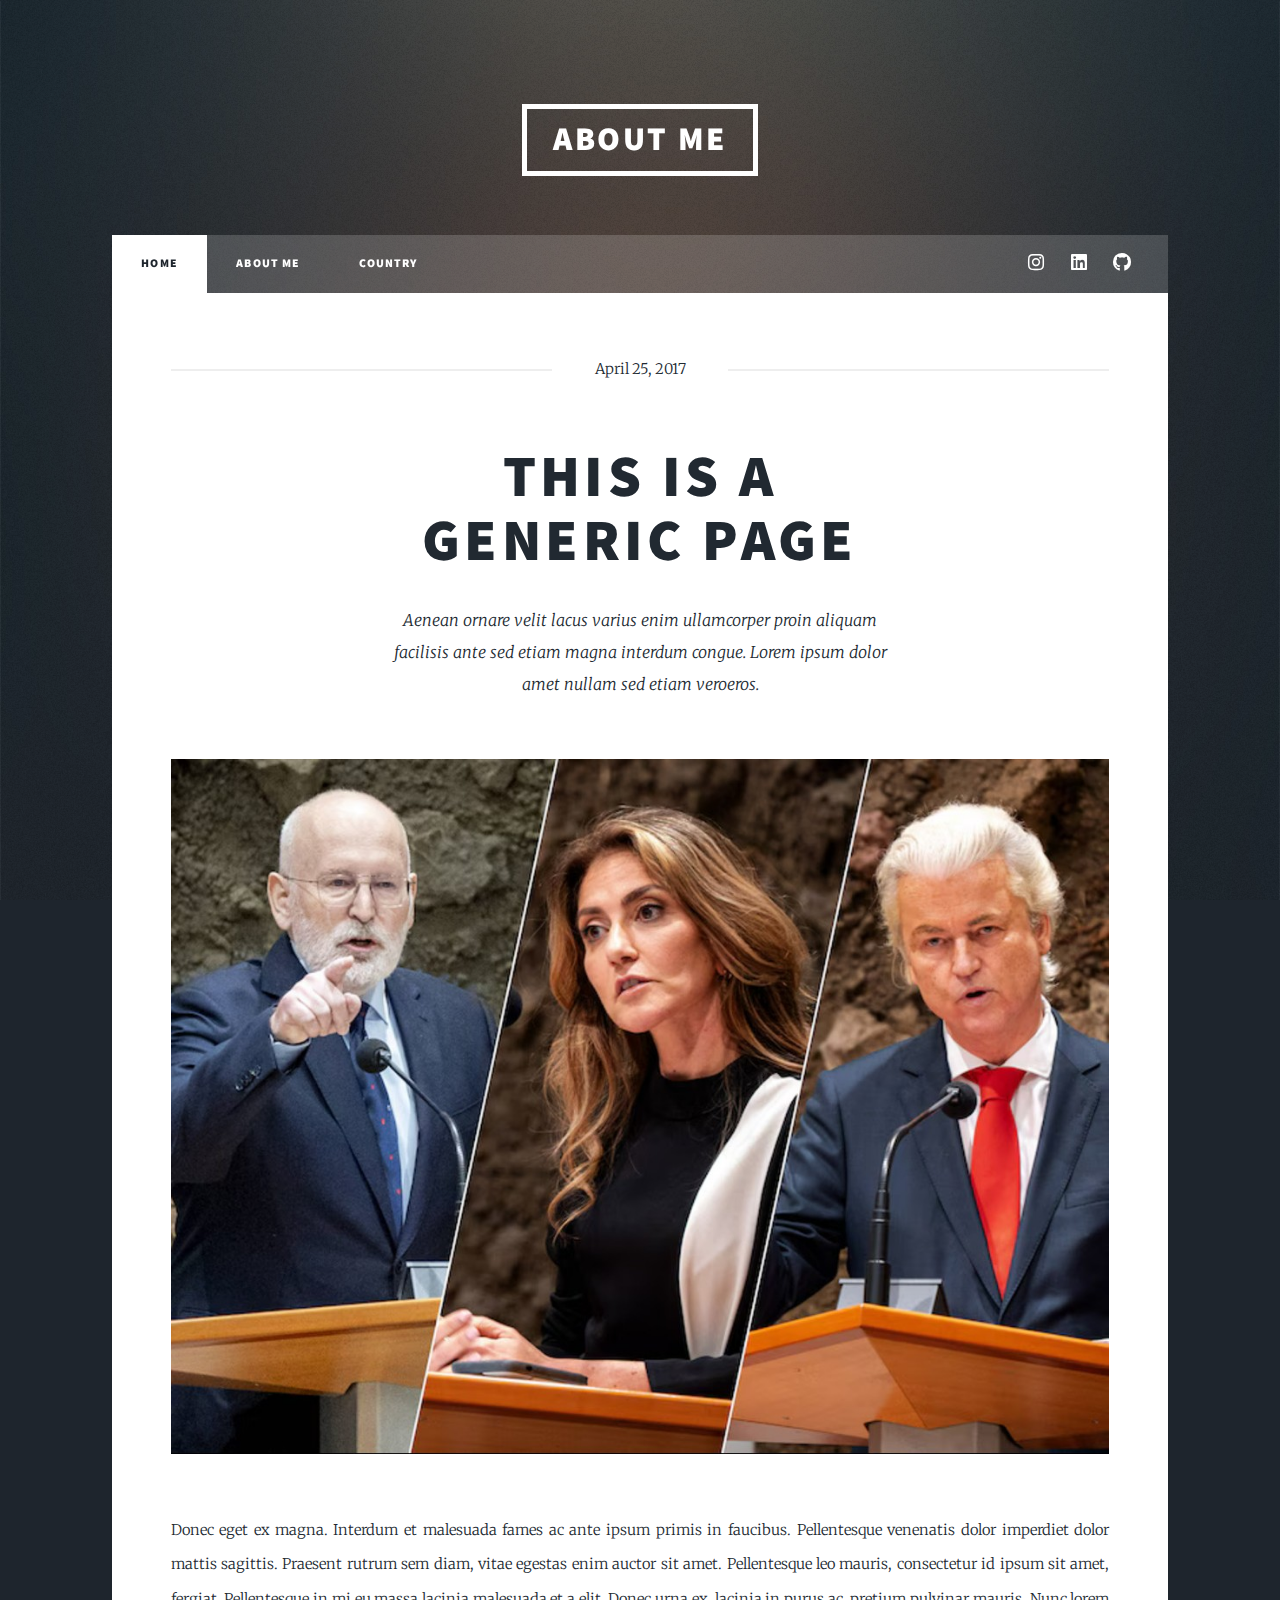
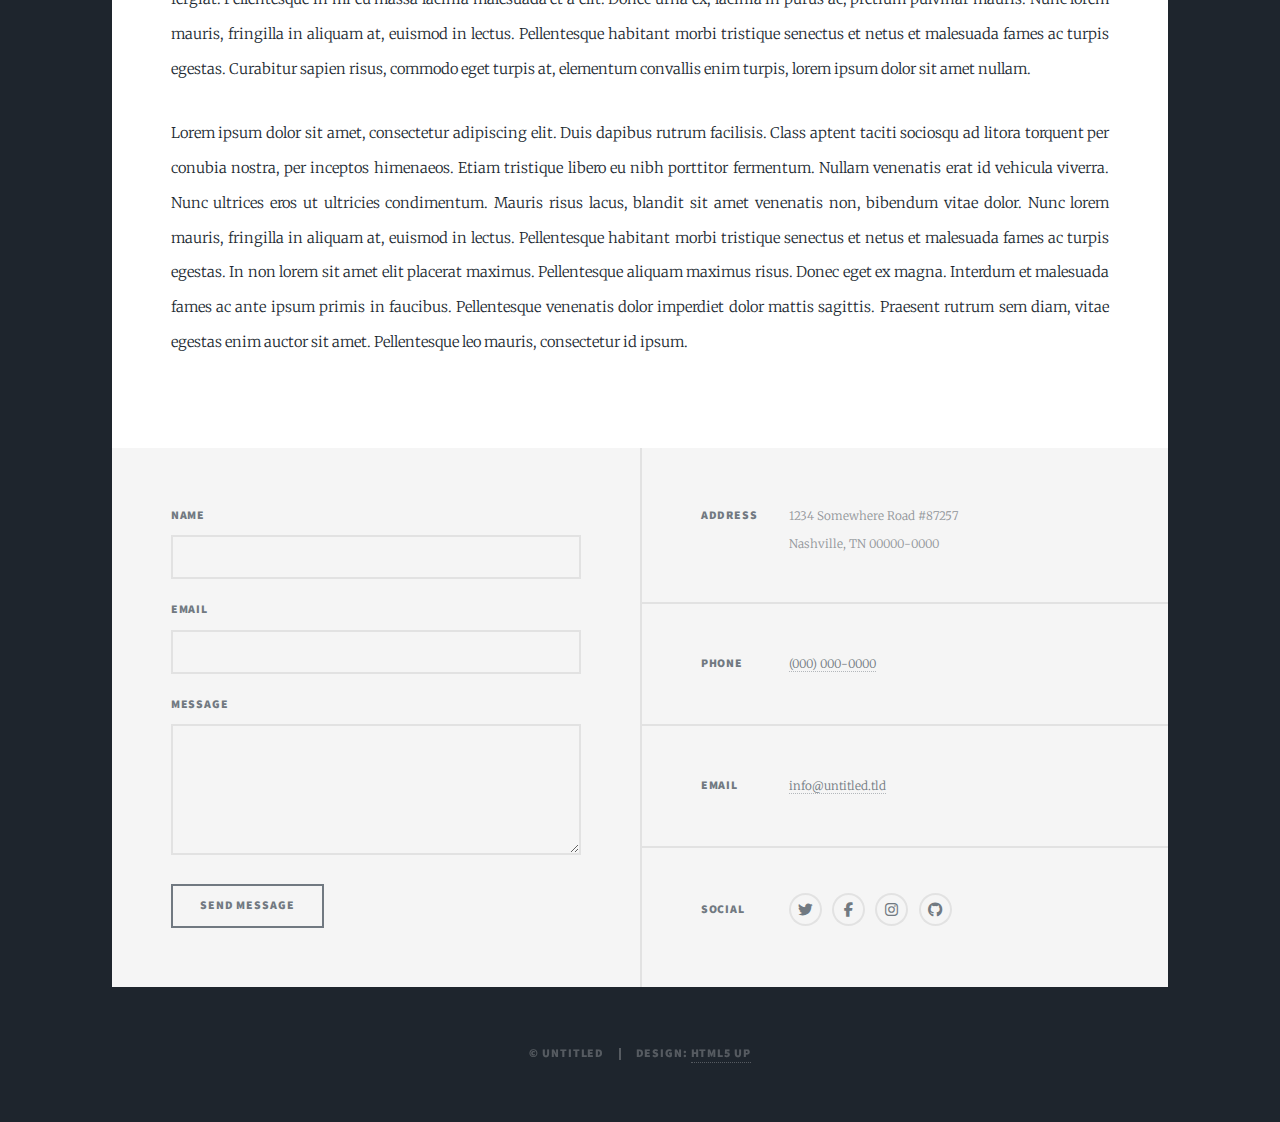
<file: generic.html>
<!DOCTYPE HTML>
<!--
	Massively by HTML5 UP
	html5up.net | @ajlkn
	Free for personal and commercial use under the CCA 3.0 license (html5up.net/license)
-->
<html>
	<head>
		<title>Kiouranas articles</title>
		<meta charset="utf-8" />
		<meta name="viewport" content="width=device-width, initial-scale=1, user-scalable=no" />
		<link rel="stylesheet" href="assets/css/main.css" />
		<link rel="icon" type="image/png" href="favicon2.PNG" />
		<link rel="stylesheet" href="https://cdnjs.cloudflare.com/ajax/libs/font-awesome/6.5.2/css/all.min.css">
		<noscript><link rel="stylesheet" href="assets/css/noscript.css" /></noscript>
	</head>
	<body class="is-preload">

		<!-- Wrapper -->
			<div id="wrapper">

				<!-- Header -->
					<header id="header">
						<a class="logo">ABOUT ME</a>
					</header>

				<!-- Nav -->
					<nav id="nav">
						<ul class="links">
							<li class="active"><a href="index.html">Home</a></li>
							<li><a href="generic.html">About me</a></li>
							<li><a href="elements.html">Country</a></li>
						</ul>
						<ul class="icons">
							<li><a href="https://x.com/Sigmund025?t=ETYYcW2m3hr0kWkHsn4gXw&s=09" class="icon brands fa-x-twitter" target="_blank"><span class="label">X</span></a></li>							
							<!--<li><a href="#" class="icon brands fa-facebook-f"><span class="label">Facebook</span></a></li>-->
							<li><a href="https://www.instagram.com/kyriakos_krn/" target="_blank" class="icon brands fa-instagram"><span class="label">Instagram</span></a></li>
							<li><a href="https://www.linkedin.com/in/kyriakos-lampros-kiouranas?utm_source=share&utm_campaign=share_via&utm_content=profile&utm_medium=android_app" class="icon brands fa-linkedin" target="_blank"><span class="label">LinkedIn</span></a></li>
							<li><a href="https://github.com/Kyriakos2001" target="_blank" class="icon brands fa-github"><span class="label">GitHub</span></a></li>
						</ul>
					</nav>

				<!-- Main -->
					<div id="main">

						<!-- Post -->
							<section class="post">
								<header class="major">
									<span class="date">April 25, 2017</span>
									<h1>This is a<br />
									Generic Page</h1>
									<p>Aenean ornare velit lacus varius enim ullamcorper proin aliquam<br />
									facilisis ante sed etiam magna interdum congue. Lorem ipsum dolor<br />
									amet nullam sed etiam veroeros.</p>
								</header>
								<div class="image main"><img src="images/pic01.jpg" alt="" /></div>
								<p>Donec eget ex magna. Interdum et malesuada fames ac ante ipsum primis in faucibus. Pellentesque venenatis dolor imperdiet dolor mattis sagittis. Praesent rutrum sem diam, vitae egestas enim auctor sit amet. Pellentesque leo mauris, consectetur id ipsum sit amet, fergiat. Pellentesque in mi eu massa lacinia malesuada et a elit. Donec urna ex, lacinia in purus ac, pretium pulvinar mauris. Nunc lorem mauris, fringilla in aliquam at, euismod in lectus. Pellentesque habitant morbi tristique senectus et netus et malesuada fames ac turpis egestas. Curabitur sapien risus, commodo eget turpis at, elementum convallis enim turpis, lorem ipsum dolor sit amet nullam.</p>
								<p>Lorem ipsum dolor sit amet, consectetur adipiscing elit. Duis dapibus rutrum facilisis. Class aptent taciti sociosqu ad litora torquent per conubia nostra, per inceptos himenaeos. Etiam tristique libero eu nibh porttitor fermentum. Nullam venenatis erat id vehicula viverra. Nunc ultrices eros ut ultricies condimentum. Mauris risus lacus, blandit sit amet venenatis non, bibendum vitae dolor. Nunc lorem mauris, fringilla in aliquam at, euismod in lectus. Pellentesque habitant morbi tristique senectus et netus et malesuada fames ac turpis egestas. In non lorem sit amet elit placerat maximus. Pellentesque aliquam maximus risus. Donec eget ex magna. Interdum et malesuada fames ac ante ipsum primis in faucibus. Pellentesque venenatis dolor imperdiet dolor mattis sagittis. Praesent rutrum sem diam, vitae egestas enim auctor sit amet. Pellentesque leo mauris, consectetur id ipsum.</p>
							</section>

					</div>

				<!-- Footer -->
					<footer id="footer">
						<section>
							<form method="post" action="#">
								<div class="fields">
									<div class="field">
										<label for="name">Name</label>
										<input type="text" name="name" id="name" />
									</div>
									<div class="field">
										<label for="email">Email</label>
										<input type="text" name="email" id="email" />
									</div>
									<div class="field">
										<label for="message">Message</label>
										<textarea name="message" id="message" rows="3"></textarea>
									</div>
								</div>
								<ul class="actions">
									<li><input type="submit" value="Send Message" /></li>
								</ul>
							</form>
						</section>
						<section class="split contact">
							<section class="alt">
								<h3>Address</h3>
								<p>1234 Somewhere Road #87257<br />
								Nashville, TN 00000-0000</p>
							</section>
							<section>
								<h3>Phone</h3>
								<p><a href="#">(000) 000-0000</a></p>
							</section>
							<section>
								<h3>Email</h3>
								<p><a href="#">info@untitled.tld</a></p>
							</section>
							<section>
								<h3>Social</h3>
								<ul class="icons alt">
									<li><a href="#" class="icon brands alt fa-twitter"><span class="label">Twitter</span></a></li>
									<li><a href="#" class="icon brands alt fa-facebook-f"><span class="label">Facebook</span></a></li>
									<li><a href="#" class="icon brands alt fa-instagram"><span class="label">Instagram</span></a></li>
									<li><a href="#" class="icon brands alt fa-github"><span class="label">GitHub</span></a></li>
								</ul>
							</section>
						</section>
					</footer>

				<!-- Copyright -->
					<div id="copyright">
						<ul><li>&copy; Untitled</li><li>Design: <a href="https://html5up.net">HTML5 UP</a></li></ul>
					</div>

			</div>

		<!-- Scripts -->
			<script src="assets/js/jquery.min.js"></script>
			<script src="assets/js/jquery.scrollex.min.js"></script>
			<script src="assets/js/jquery.scrolly.min.js"></script>
			<script src="assets/js/browser.min.js"></script>
			<script src="assets/js/breakpoints.min.js"></script>
			<script src="assets/js/util.js"></script>
			<script src="assets/js/main.js"></script>

	</body>
</html>
</file>
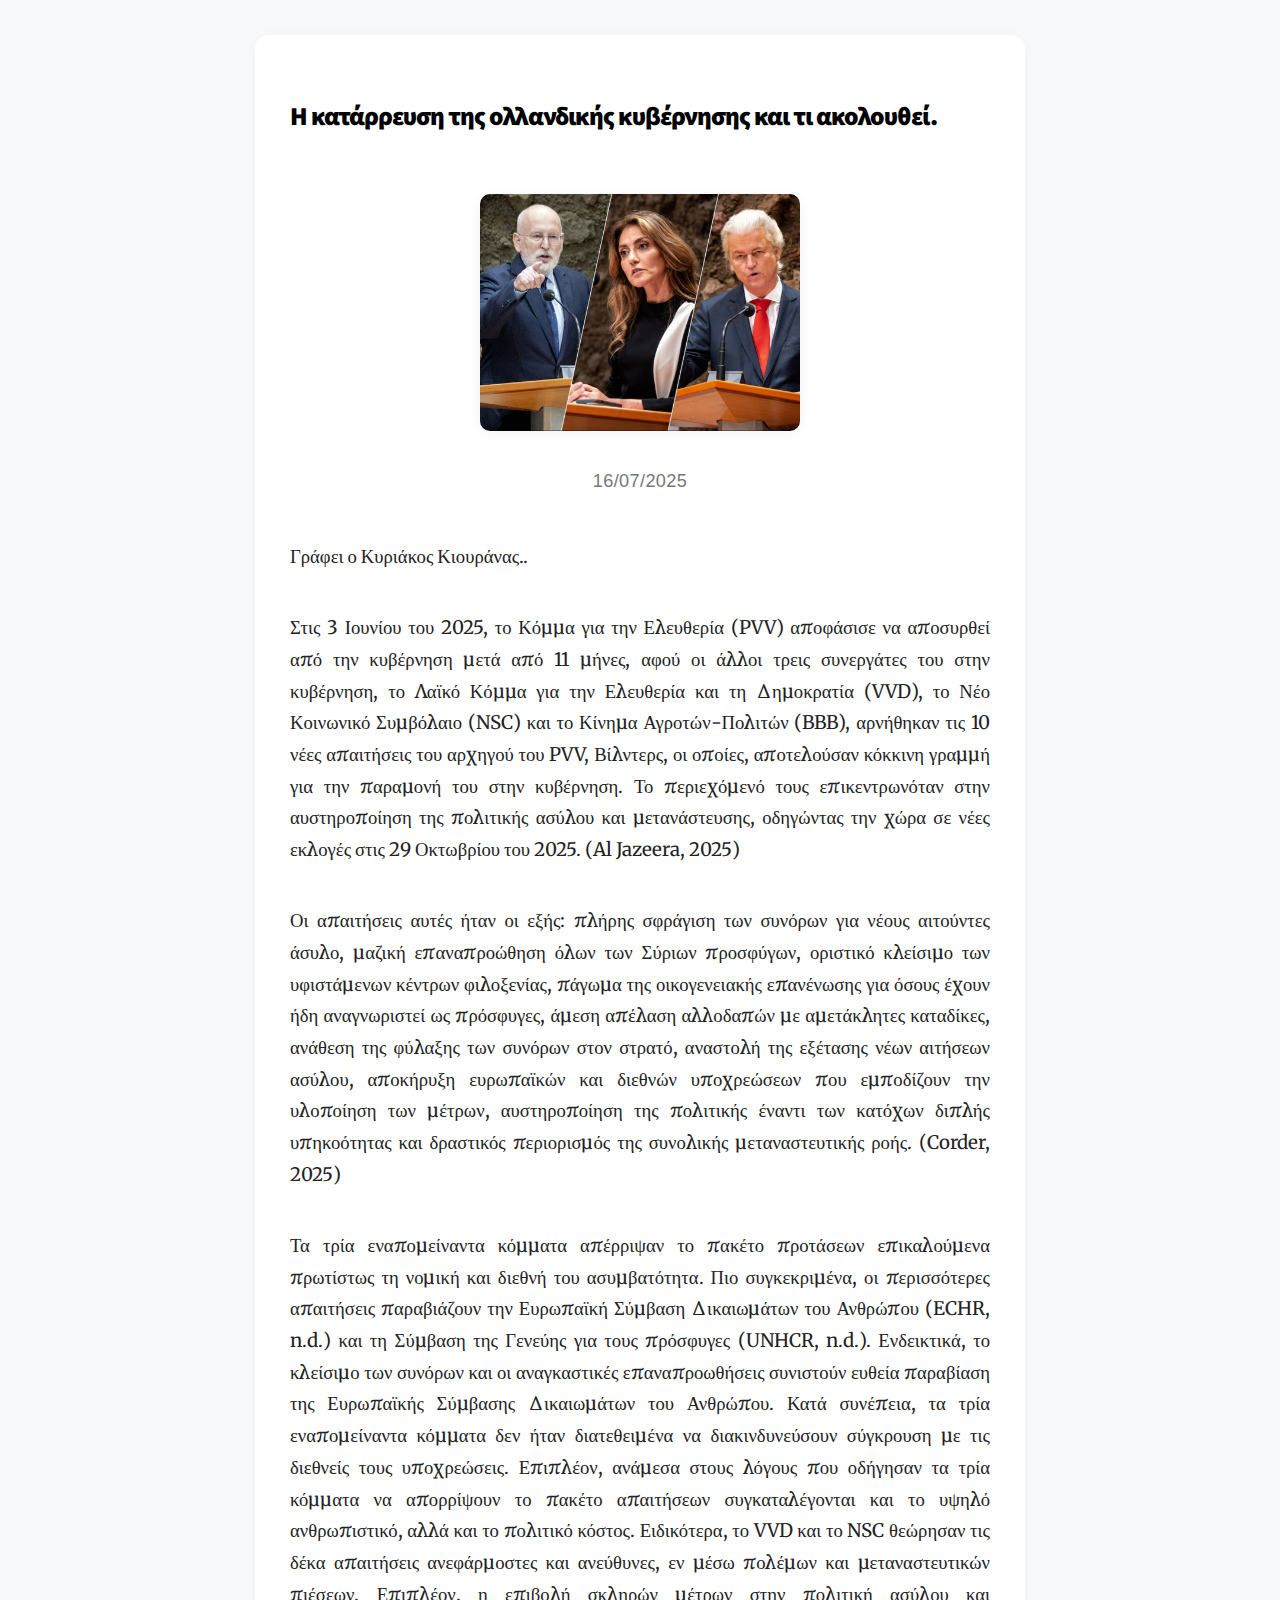
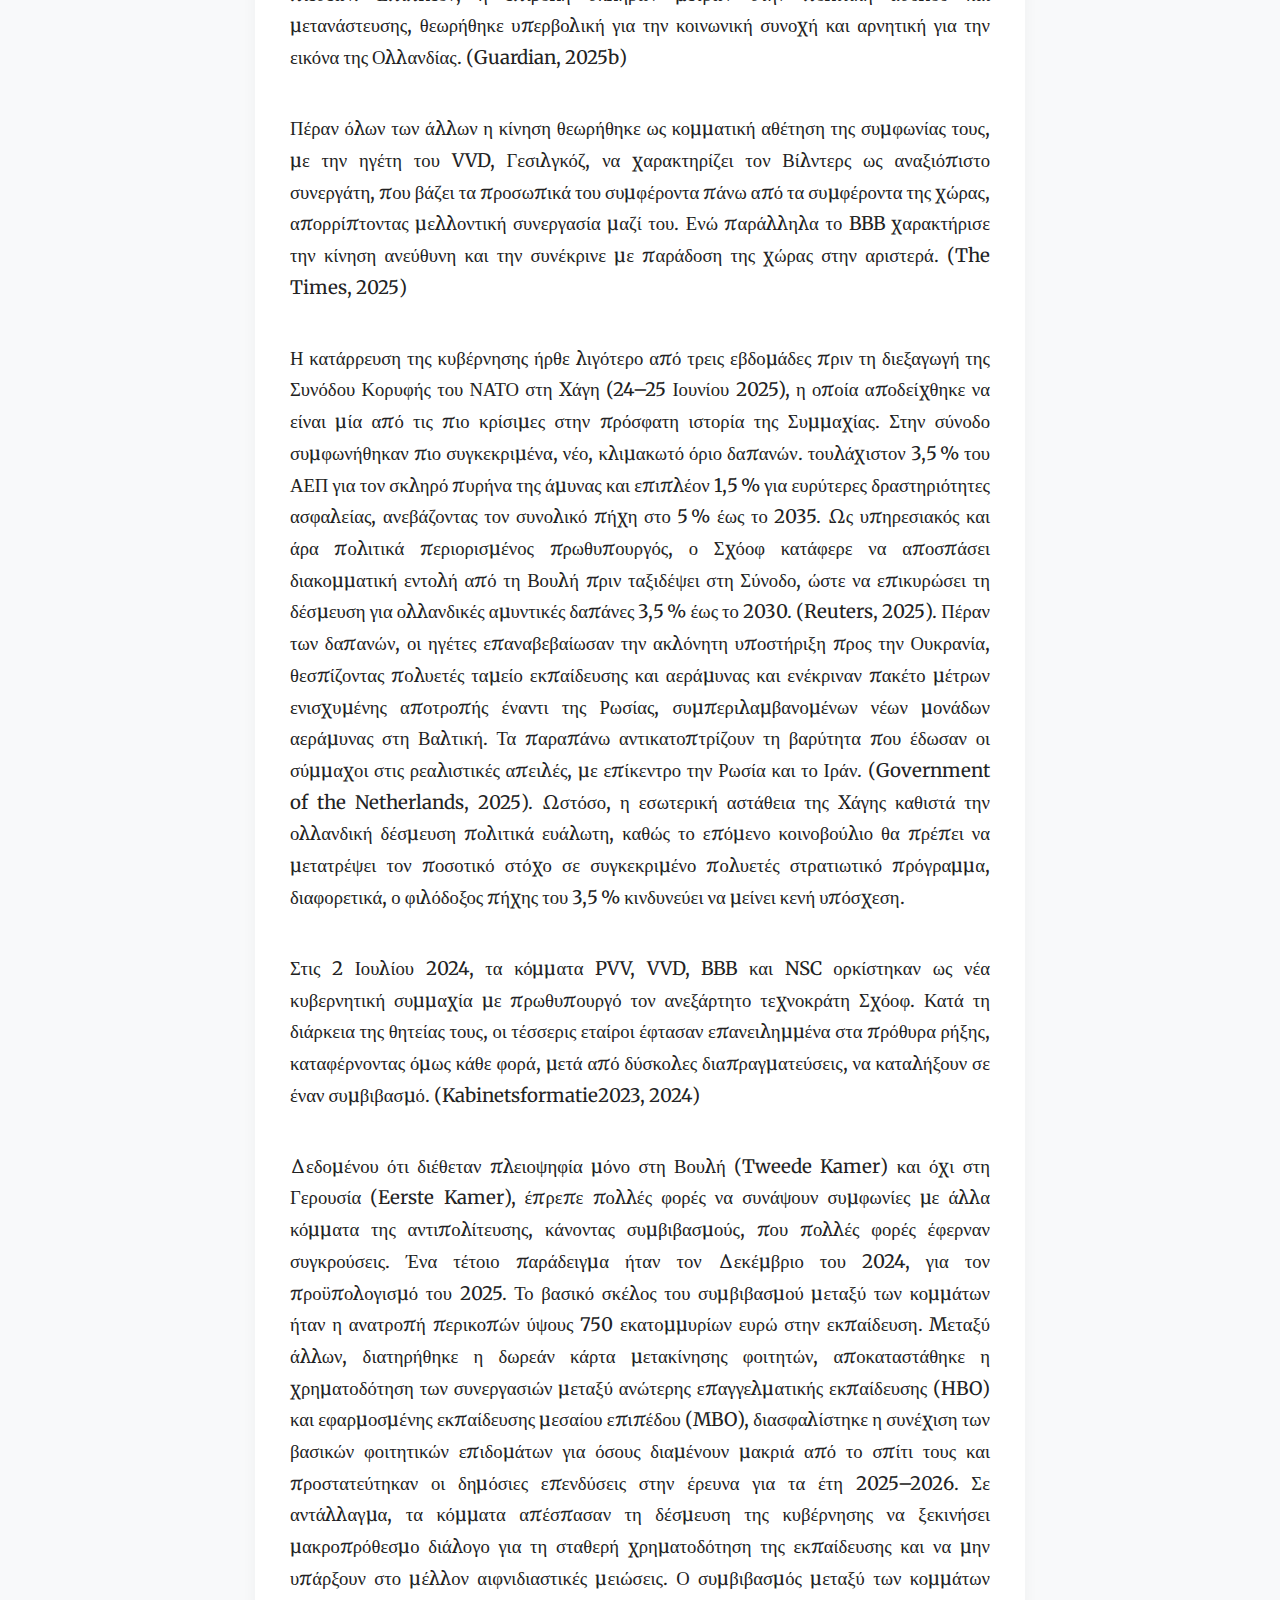
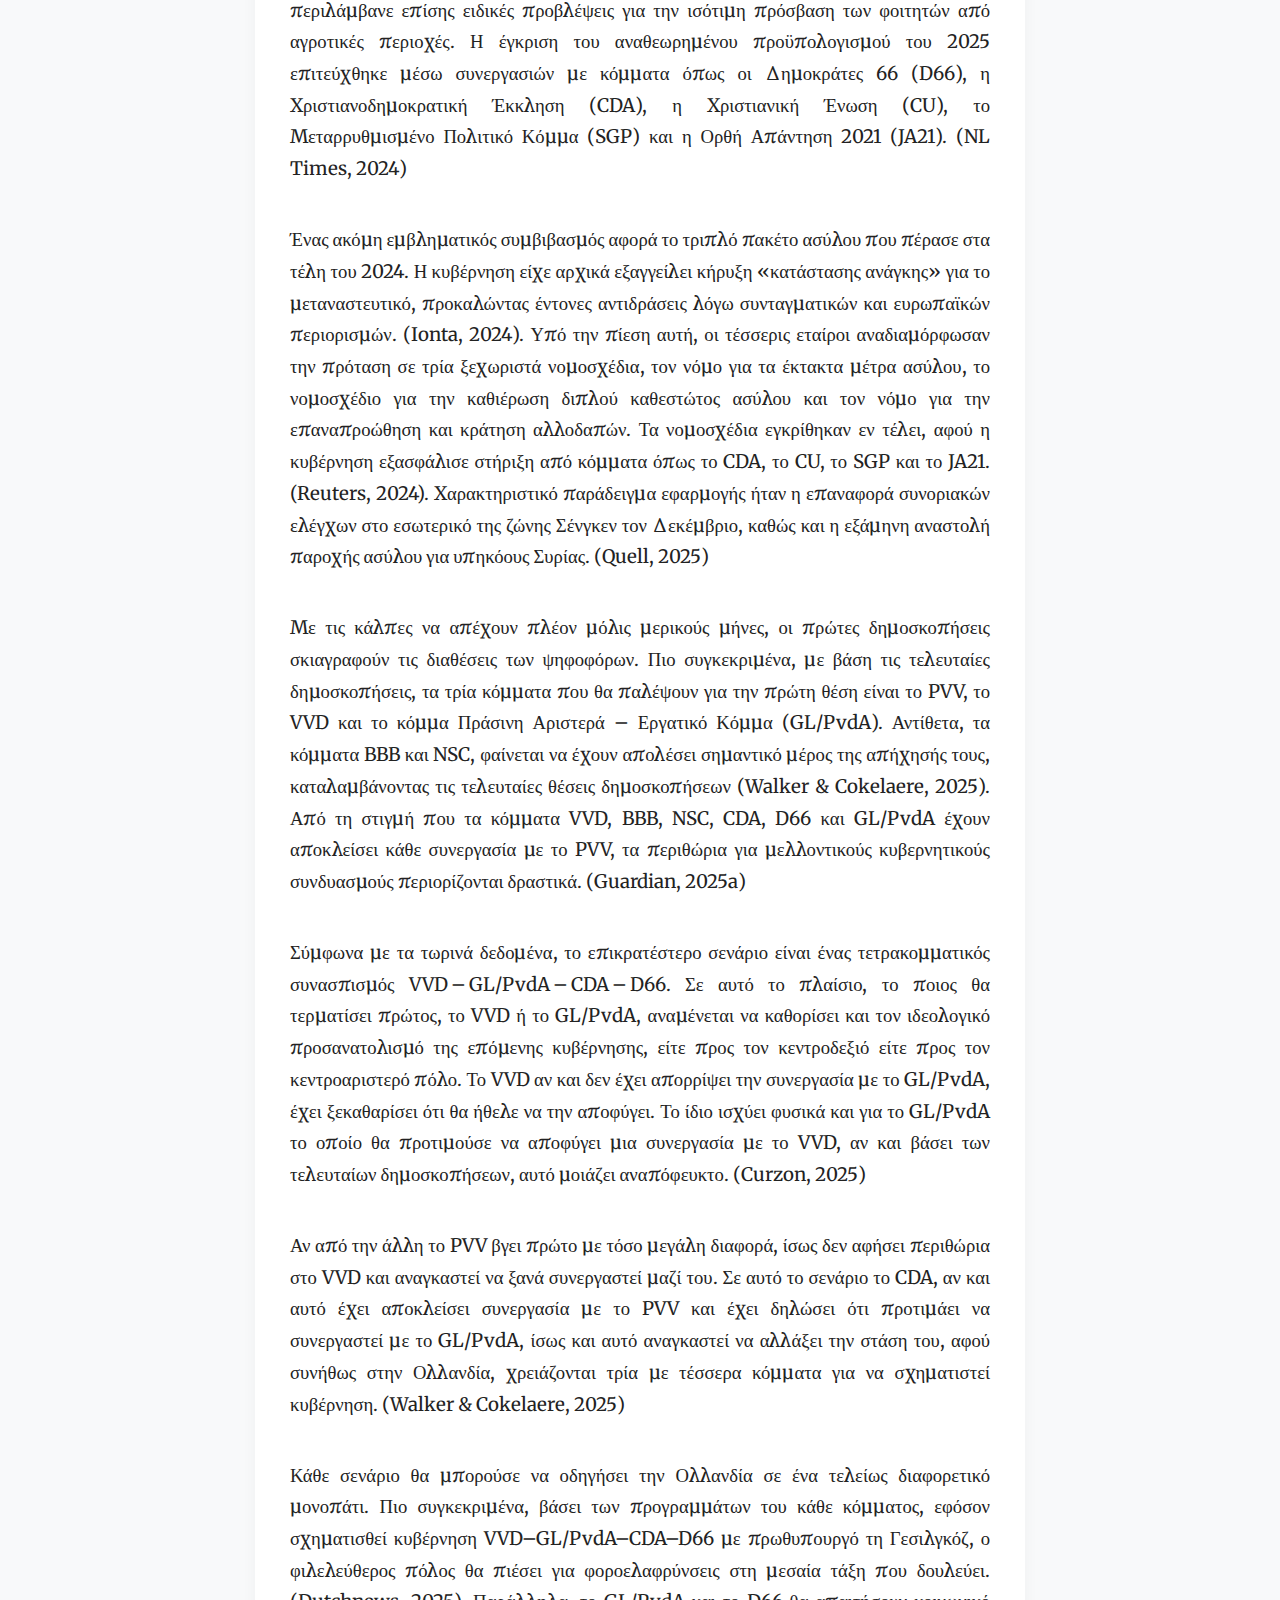
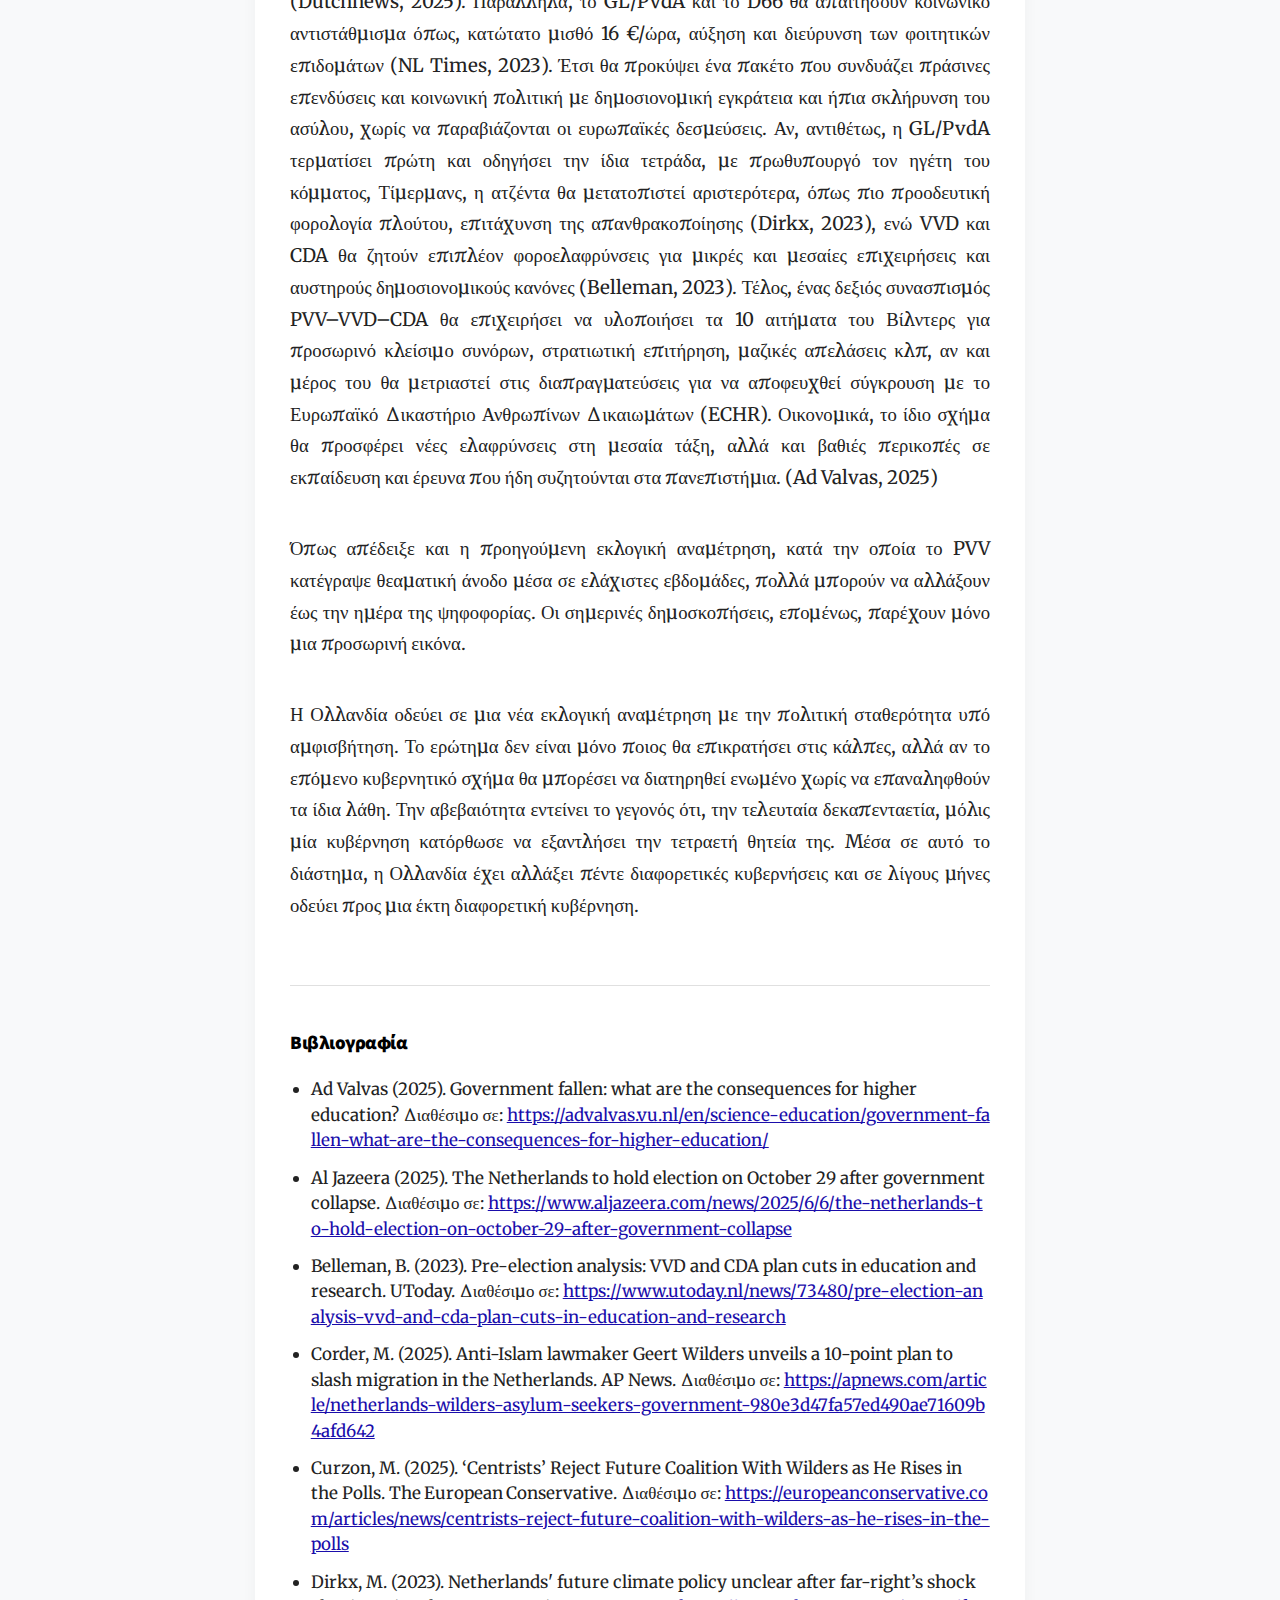
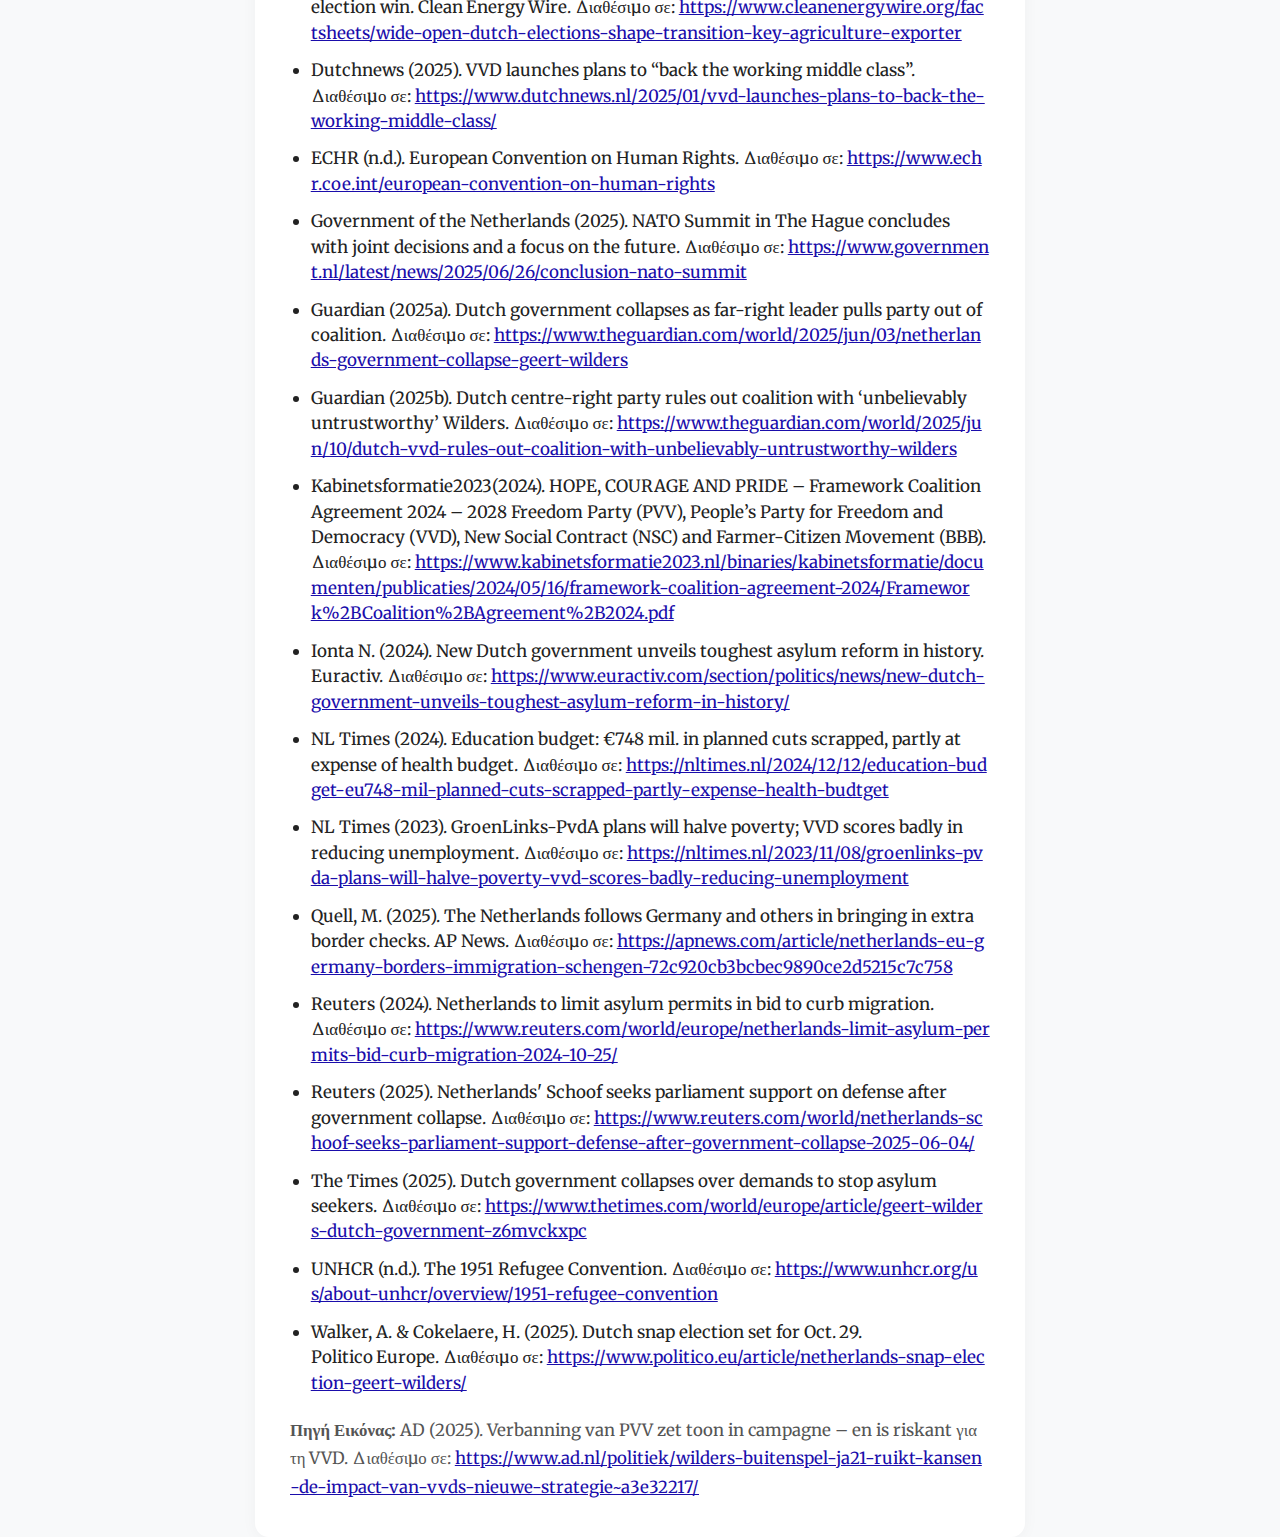
<file: articles/article01.html>
<!DOCTYPE html>
<html lang="el">
<head>
  <meta charset="UTF-8">
  <meta name="viewport" content="width=device-width, initial-scale=1">
  <title>Πολιτικές Εξελίξεις στην Ολλανδία - 2025</title>
  <link href="https://fonts.googleapis.com/css?family=Merriweather:300,700&display=swap" rel="stylesheet">
  <link href="https://fonts.googleapis.com/css?family=Source+Sans+Pro:900&display=swap" rel="stylesheet">
  <style>
    :root {
      --main-bg: #f8f9fa;
      --main-text: #222;
      --accent: #000000;
      --card-bg: #fff;
      --card-shadow: 0 2px 16px 0 rgba(0,0,0,0.04);
    }
    html, body {
      height: 100%;
      margin: 0;
      padding: 0;
      background: var(--main-bg);
      color: var(--main-text);
      font-family: 'Merriweather', serif;
      font-size: 1.08rem;
      line-height: 1.7;
      min-height: 100vh;
    }
body {
  display: flex;
  justify-content: center;
  align-items: flex-start;
  min-height: 100vh;
  background: var(--main-bg);
  margin: 0;
}

.container {
  background: var(--card-bg);
  box-shadow: var(--card-shadow);
  border-radius: 14px;
  max-width: 700px;
  width: 95%;
  padding: 2.5rem 2rem 2rem 2rem;
  min-height: 100vh;
  display: flex;
  flex-direction: column;
  justify-content: flex-start;
  margin: 2rem 0 0 0; /* μόνο πάνω αν θες λίγο αέρα */
}
    h1 {
      font-family: 'Source Sans Pro', Arial, sans-serif;
      font-size: 1.5rem;
      font-weight: 900;
      color: var(--accent);
      margin-bottom: 1.2rem;
      letter-spacing: -1px;
      text-align: left;
    }
    @import url('https://fonts.googleapis.com/css?family=Montserrat:400,700&display=swap');

.meta-info {
  display: flex;
  justify-content: center;
  align-items: center;
  gap: 1.5rem; /* Απόσταση ανάμεσα στα στοιχεία */
  margin-bottom: 1.5rem;
}

.meta-info p {
  margin: 0;
  font-family: 'Montserrat', Arial, sans-serif;
  font-size: 1.05rem;
  color: #555;
  letter-spacing: 0.02em;
}

.meta-info .author {
  font-weight: 700;
}

.meta-info .date {
  font-weight: 400;
  opacity: 0.8;
}
    p {
      margin-bottom: 1.2rem;
      text-align: justify;
    }
    @media (max-width: 600px) {
      .container {
        padding: 1.2rem 0.7rem;
      }
      h1 {
        font-size: 1.1rem;
      }
    }
    .image.main.small {
  display: block;
  max-width: 320px;   /* Μπορείς να το αλλάξεις π.χ. 280px, 350px, 400px */
  width: 100%;
  margin: 2rem auto;  /* Κεντράρισμα */
  border-radius: 10px; /* Προαιρετικό, για πιο μοντέρνο look */
  box-shadow: 0 2px 12px 0 rgba(0,0,0,0.06); /* Προαιρετικό */
}

.image.main.small img {
  width: 100%;
  height: auto;
  display: block;
  border-radius: 10px; /* Ίδιο με το container για ομοιομορφία */
}
.bibliography {
      margin-top: 2.5rem;
      padding-top: 1.5rem;
      border-top: 1px solid #e0e0e0;
    }
    .bibliography h2 {
      font-family: 'Source Sans Pro', Arial, sans-serif;
      font-size: 1.1rem;
      font-weight: 900;
      color: var(--accent);
      margin-bottom: 1rem;
      letter-spacing: -0.5px;
    }
    .bibliography ul {
      padding-left: 1.2rem;
      margin: 0;
    }
    .bibliography li {
      margin-bottom: 0.7rem;
      font-size: 0.98rem;
      line-height: 1.5;
    }
    .bibliography a {
      color: #1a0dab;
      text-decoration: underline;
      word-break: break-all;
    }
    .image-source {
      margin-top: 1.2rem;
      font-size: 0.97rem;
      color: #555;
    }
    .image-source a {
      color: #1a0dab;
      text-decoration: underline;
    }
  </style>
</head>
<body>
  <div class="container">
    <h1>Η κατάρρευση της ολλανδικής κυβέρνησης και τι ακολουθεί.
</h1>
        <a href="articles/article01.html" class="image main small">
            <img src="../images/pic01.jpg" alt="" />
        </a>   
<div class="meta-info">
  <p class="date">16/07/2025</p>
</div>
<p>Γράφει ο Κυριάκος Κιουράνας..</p>
    <p>
      Στις 3 Ιουνίου του 2025, το Κόμμα για την Ελευθερία (PVV) αποφάσισε να αποσυρθεί από την κυβέρνηση μετά από 11 μήνες, αφού οι άλλοι τρεις συνεργάτες του στην κυβέρνηση, το Λαϊκό Κόμμα για την Ελευθερία και τη Δημοκρατία (VVD), το Νέο Κοινωνικό Συμβόλαιο (NSC) και το Κίνημα Αγροτών-Πολιτών (BBB), αρνήθηκαν τις 10 νέες απαιτήσεις του αρχηγού του PVV, Βίλντερς, οι οποίες, αποτελούσαν κόκκινη γραμμή για την παραμονή του στην κυβέρνηση. Το περιεχόμενό τους επικεντρωνόταν στην αυστηροποίηση της πολιτικής ασύλου και μετανάστευσης, οδηγώντας την χώρα σε νέες εκλογές στις 29 Οκτωβρίου του 2025. (Al Jazeera, 2025)
    </p>
    <p>
      Οι απαιτήσεις αυτές ήταν οι εξής: πλήρης σφράγιση των συνόρων για νέους αιτούντες άσυλο, μαζική επαναπροώθηση όλων των Σύριων προσφύγων, οριστικό κλείσιμο των υφιστάμενων κέντρων φιλοξενίας, πάγωμα της οικογενειακής επανένωσης για όσους έχουν ήδη αναγνωριστεί ως πρόσφυγες, άμεση απέλαση αλλοδαπών με αμετάκλητες καταδίκες, ανάθεση της φύλαξης των συνόρων στον στρατό, αναστολή της εξέτασης νέων αιτήσεων ασύλου, αποκήρυξη ευρωπαϊκών και διεθνών υποχρεώσεων που εμποδίζουν την υλοποίηση των μέτρων, αυστηροποίηση της πολιτικής έναντι των κατόχων διπλής υπηκοότητας και δραστικός περιορισμός της συνολικής μεταναστευτικής ροής. (Corder, 2025) 
    </p>
    <p>
      Τα τρία εναπομείναντα κόμματα απέρριψαν το πακέτο προτάσεων επικαλούμενα πρωτίστως τη νομική και διεθνή του ασυμβατότητα. Πιο συγκεκριμένα, οι περισσότερες απαιτήσεις παραβιάζουν την Ευρωπαϊκή Σύμβαση Δικαιωμάτων του Ανθρώπου (ECHR, n.d.) και τη Σύμβαση της Γενεύης για τους πρόσφυγες (UNHCR, n.d.). Ενδεικτικά, το κλείσιμο των συνόρων και οι αναγκαστικές επαναπροωθήσεις συνιστούν ευθεία παραβίαση της Ευρωπαϊκής Σύμβασης Δικαιωμάτων του Ανθρώπου. Κατά συνέπεια, τα τρία εναπομείναντα κόμματα δεν ήταν διατεθειμένα να διακινδυνεύσουν σύγκρουση με τις διεθνείς τους υποχρεώσεις. Επιπλέον, ανάμεσα στους λόγους που οδήγησαν τα τρία κόμματα να απορρίψουν το πακέτο απαιτήσεων συγκαταλέγονται και το υψηλό ανθρωπιστικό, αλλά και το πολιτικό κόστος. Ειδικότερα, το VVD και το NSC θεώρησαν τις δέκα απαιτήσεις ανεφάρμοστες και ανεύθυνες, εν μέσω πολέμων και μεταναστευτικών πιέσεων. Επιπλέον, η επιβολή σκληρών μέτρων στην πολιτική ασύλου και μετανάστευσης, θεωρήθηκε υπερβολική για την κοινωνική συνοχή και αρνητική για την εικόνα της Ολλανδίας. (Guardian, 2025b)
    </p>
    <p>
        Πέραν όλων των άλλων η κίνηση θεωρήθηκε ως κομματική αθέτηση της συμφωνίας τους, με την ηγέτη του VVD, Γεσιλγκόζ, να χαρακτηρίζει τον Βίλντερς ως αναξιόπιστο συνεργάτη, που βάζει τα προσωπικά του συμφέροντα πάνω από τα συμφέροντα της χώρας, απορρίπτοντας μελλοντική συνεργασία μαζί του.  Ενώ παράλληλα το BBB χαρακτήρισε την κίνηση ανεύθυνη και την συνέκρινε με παράδοση της χώρας στην αριστερά. (The Times, 2025) 
    </p>
    <p>
        Η κατάρρευση της κυβέρνησης ήρθε λιγότερο από τρεις εβδομάδες πριν τη διεξαγωγή της Συνόδου Κορυφής του ΝΑΤΟ στη Χάγη (24–25 Ιουνίου 2025), η οποία αποδείχθηκε να είναι μία από τις πιο κρίσιμες στην πρόσφατη ιστορία της Συμμαχίας. Στην σύνοδο συμφωνήθηκαν πιο συγκεκριμένα, νέο, κλιμακωτό όριο δαπανών. τουλάχιστον 3,5 % του ΑΕΠ για τον σκληρό πυρήνα της άμυνας και επιπλέον 1,5 % για ευρύτερες δραστηριότητες ασφαλείας, ανεβάζοντας τον συνολικό πήχη στο 5 % έως το 2035. Ως υπηρεσιακός και άρα πολιτικά περιορισμένος πρωθυπουργός, ο Σχόοφ κατάφερε να αποσπάσει διακομματική εντολή από τη Βουλή πριν ταξιδέψει στη Σύνοδο, ώστε να επικυρώσει τη δέσμευση για ολλανδικές αμυντικές δαπάνες 3,5 % έως το 2030. (Reuters, 2025). Πέραν των δαπανών, οι ηγέτες επαναβεβαίωσαν την ακλόνητη υποστήριξη προς την Ουκρανία, θεσπίζοντας πολυετές ταμείο εκπαίδευσης και αεράμυνας και ενέκριναν πακέτο μέτρων ενισχυμένης αποτροπής έναντι της Ρωσίας, συμπεριλαμβανομένων νέων μονάδων αεράμυνας στη Βαλτική. Τα παραπάνω αντικατοπτρίζουν τη βαρύτητα που έδωσαν οι σύμμαχοι στις ρεαλιστικές απειλές, με επίκεντρο την Ρωσία και το Ιράν. (Government of the Netherlands, 2025). Ωστόσο, η εσωτερική αστάθεια της Χάγης καθιστά την ολλανδική δέσμευση πολιτικά ευάλωτη, καθώς το επόμενο κοινοβούλιο θα πρέπει να μετατρέψει τον ποσοτικό στόχο σε συγκεκριμένο πολυετές στρατιωτικό πρόγραμμα, διαφορετικά, ο φιλόδοξος πήχης του 3,5 % κινδυνεύει να μείνει κενή υπόσχεση.
    </p>
    <p>
        Στις 2 Ιουλίου 2024, τα κόμματα PVV, VVD, BBB και NSC ορκίστηκαν ως νέα κυβερνητική συμμαχία με πρωθυπουργό τον ανεξάρτητο τεχνοκράτη Σχόοφ. Κατά τη διάρκεια της θητείας τους, οι τέσσερις εταίροι έφτασαν επανειλημμένα στα πρόθυρα ρήξης, καταφέρνοντας όμως κάθε φορά, μετά από δύσκολες διαπραγματεύσεις, να καταλήξουν σε έναν συμβιβασμό. (Kabinetsformatie2023, 2024) 
    </p>
    <p>
        Δεδομένου ότι διέθεταν πλειοψηφία μόνο στη Βουλή (Tweede Kamer) και όχι στη Γερουσία  (Eerste Kamer), έπρεπε πολλές φορές να συνάψουν συμφωνίες με άλλα κόμματα της αντιπολίτευσης, κάνοντας συμβιβασμούς, που πολλές φορές έφερναν συγκρούσεις. Ένα τέτοιο παράδειγμα ήταν τον Δεκέμβριο του 2024, για τον προϋπολογισμό του 2025. Το βασικό σκέλος του συμβιβασμού μεταξύ των κομμάτων ήταν η ανατροπή περικοπών ύψους 750 εκατομμυρίων ευρώ στην εκπαίδευση. Μεταξύ άλλων, διατηρήθηκε η δωρεάν κάρτα μετακίνησης φοιτητών, αποκαταστάθηκε η χρηματοδότηση των συνεργασιών μεταξύ ανώτερης επαγγελματικής εκπαίδευσης (HBO) και εφαρμοσμένης εκπαίδευσης μεσαίου επιπέδου (MBO), διασφαλίστηκε η συνέχιση των βασικών φοιτητικών επιδομάτων για όσους διαμένουν μακριά από το σπίτι τους και προστατεύτηκαν οι δημόσιες επενδύσεις στην έρευνα για τα έτη 2025–2026. Σε αντάλλαγμα, τα κόμματα απέσπασαν τη δέσμευση της κυβέρνησης να ξεκινήσει μακροπρόθεσμο διάλογο για τη σταθερή χρηματοδότηση της εκπαίδευσης και να μην υπάρξουν στο μέλλον αιφνιδιαστικές μειώσεις. Ο συμβιβασμός μεταξύ των κομμάτων περιλάμβανε επίσης ειδικές προβλέψεις για την ισότιμη πρόσβαση των φοιτητών από αγροτικές περιοχές. Η έγκριση του αναθεωρημένου προϋπολογισμού του 2025 επιτεύχθηκε μέσω συνεργασιών με κόμματα όπως οι Δημοκράτες 66 (D66), η Χριστιανοδημοκρατική Έκκληση (CDA), η Χριστιανική Ένωση (CU), το Μεταρρυθμισμένο Πολιτικό Κόμμα (SGP) και η Ορθή Απάντηση 2021 (JA21). (NL Times, 2024)
    </p>
    <p>
        Ένας ακόμη εμβληματικός συμβιβασμός αφορά το τριπλό πακέτο ασύλου που πέρασε στα τέλη του 2024. Η κυβέρνηση είχε αρχικά εξαγγείλει κήρυξη «κατάστασης ανάγκης» για το μεταναστευτικό, προκαλώντας έντονες αντιδράσεις λόγω συνταγματικών και ευρωπαϊκών περιορισμών. (Ionta, 2024). Υπό την πίεση αυτή, οι τέσσερις εταίροι αναδιαμόρφωσαν την πρόταση σε τρία ξεχωριστά νομοσχέδια, τον νόμο για τα έκτακτα μέτρα ασύλου, το νομοσχέδιο για την καθιέρωση διπλού καθεστώτος ασύλου και τον νόμο για την επαναπροώθηση και κράτηση αλλοδαπών. Τα νομοσχέδια εγκρίθηκαν εν τέλει, αφού η κυβέρνηση εξασφάλισε στήριξη από κόμματα όπως το CDA, το CU, το SGP και το JA21. (Reuters, 2024). Χαρακτηριστικό παράδειγμα εφαρμογής ήταν η επαναφορά συνοριακών ελέγχων στο εσωτερικό της ζώνης Σένγκεν τον Δεκέμβριο, καθώς και η εξάμηνη αναστολή παροχής ασύλου για υπηκόους Συρίας. (Quell, 2025)
    </p>
    <p>
        Με τις κάλπες να απέχουν πλέον μόλις μερικούς μήνες, οι πρώτες δημοσκοπήσεις σκιαγραφούν τις διαθέσεις των ψηφοφόρων. Πιο συγκεκριμένα,  με  βάση τις τελευταίες δημοσκοπήσεις, τα τρία κόμματα που θα παλέψουν για την πρώτη θέση είναι το PVV, το VVD και το κόμμα Πράσινη Αριστερά – Εργατικό Κόμμα (GL/PvdA). Αντίθετα, τα κόμματα BBB και NSC, φαίνεται να έχουν απολέσει σημαντικό μέρος της απήχησής τους, καταλαμβάνοντας τις τελευταίες θέσεις δημοσκοπήσεων (Walker & Cokelaere, 2025). Από τη στιγμή που τα κόμματα VVD, BBB, NSC, CDA, D66 και GL/PvdA έχουν αποκλείσει κάθε συνεργασία με το PVV, τα περιθώρια για μελλοντικούς κυβερνητικούς συνδυασμούς περιορίζονται δραστικά. (Guardian, 2025a)
    </p>
    <p>
        Σύμφωνα με τα τωρινά δεδομένα, το επικρατέστερο σενάριο είναι ένας τετρακομματικός συνασπισμός VVD – GL/PvdA – CDA – D66. Σε αυτό το πλαίσιο, το ποιος θα τερματίσει πρώτος, το VVD ή το GL/PvdA, αναμένεται να καθορίσει και τον ιδεολογικό προσανατολισμό της επόμενης κυβέρνησης, είτε προς τον κεντροδεξιό είτε προς τον κεντροαριστερό πόλο. Το VVD αν και δεν έχει απορρίψει την συνεργασία με το GL/PvdA, έχει ξεκαθαρίσει ότι θα ήθελε να την αποφύγει. Το ίδιο ισχύει φυσικά και για το GL/PvdA το οποίο θα προτιμούσε να αποφύγει μια συνεργασία με το VVD, αν και βάσει των τελευταίων δημοσκοπήσεων, αυτό μοιάζει αναπόφευκτο. (Curzon, 2025)
    </p>
    <p>
        Αν από την άλλη το PVV βγει πρώτο με τόσο μεγάλη διαφορά, ίσως δεν αφήσει περιθώρια στο VVD και αναγκαστεί να ξανά συνεργαστεί μαζί του. Σε αυτό το σενάριο το CDA, αν και αυτό έχει αποκλείσει συνεργασία με το PVV και έχει δηλώσει ότι προτιμάει να συνεργαστεί με το GL/PvdA, ίσως και αυτό αναγκαστεί να αλλάξει την στάση του, αφού συνήθως στην Ολλανδία, χρειάζονται τρία με τέσσερα κόμματα για να σχηματιστεί κυβέρνηση. (Walker & Cokelaere, 2025)
    </p>
    <p>
        Κάθε σενάριο θα μπορούσε να οδηγήσει την Ολλανδία σε ένα τελείως διαφορετικό μονοπάτι. Πιο συγκεκριμένα, βάσει των προγραμμάτων του κάθε κόμματος, εφόσον σχηματισθεί κυβέρνηση VVD–GL/PvdA–CDA–D66 με πρωθυπουργό τη Γεσιλγκόζ, ο φιλελεύθερος πόλος θα πιέσει για φοροελαφρύνσεις στη μεσαία τάξη που δουλεύει. (Dutchnews, 2025). Παράλληλα, το GL/PvdA και το D66 θα απαιτήσουν κοινωνικό αντιστάθμισμα όπως, κατώτατο μισθό 16 €/ώρα, αύξηση και διεύρυνση των φοιτητικών επιδομάτων (NL Times, 2023). Έτσι θα προκύψει ένα πακέτο που συνδυάζει πράσινες επενδύσεις και κοινωνική πολιτική με δημοσιονομική εγκράτεια και ήπια σκλήρυνση του ασύλου, χωρίς να παραβιάζονται οι ευρωπαϊκές δεσμεύσεις. Αν, αντιθέτως, η GL/PvdA τερματίσει πρώτη και οδηγήσει την ίδια τετράδα, με πρωθυπουργό τον ηγέτη του κόμματος, Τίμερμανς, η ατζέντα θα μετατοπιστεί αριστερότερα, όπως πιο προοδευτική φορολογία πλούτου, επιτάχυνση της απανθρακοποίησης (Dirkx, 2023), ενώ VVD και CDA θα ζητούν επιπλέον φοροελαφρύνσεις για μικρές και μεσαίες επιχειρήσεις και αυστηρούς δημοσιονομικούς κανόνες (Belleman, 2023). Τέλος, ένας δεξιός συνασπισμός PVV–VVD–CDA θα επιχειρήσει να υλοποιήσει τα 10 αιτήματα του Βίλντερς για προσωρινό κλείσιμο συνόρων, στρατιωτική επιτήρηση, μαζικές απελάσεις κλπ, αν και μέρος του θα μετριαστεί στις διαπραγματεύσεις για να αποφευχθεί σύγκρουση με το Ευρωπαϊκό Δικαστήριο Ανθρωπίνων Δικαιωμάτων (ECHR). Οικονομικά, το ίδιο σχήμα θα προσφέρει νέες ελαφρύνσεις στη μεσαία τάξη, αλλά και βαθιές περικοπές σε εκπαίδευση και έρευνα που ήδη συζητούνται στα πανεπιστήμια. (Ad Valvas, 2025)
    </p>
    <p>
        Όπως απέδειξε και η προηγούμενη εκλογική αναμέτρηση, κατά την οποία το PVV κατέγραψε θεαματική άνοδο μέσα σε ελάχιστες εβδομάδες, πολλά μπορούν να αλλάξουν έως την ημέρα της ψηφοφορίας. Οι σημερινές δημοσκοπήσεις, επομένως, παρέχουν μόνο μια προσωρινή εικόνα.

    </p>
    <p>
        Η Ολλανδία οδεύει σε μια νέα εκλογική αναμέτρηση με την πολιτική σταθερότητα υπό αμφισβήτηση. Το ερώτημα δεν είναι μόνο ποιος θα επικρατήσει στις κάλπες, αλλά αν το επόμενο κυβερνητικό σχήμα θα μπορέσει να διατηρηθεί ενωμένο χωρίς να επαναληφθούν τα ίδια λάθη. Την αβεβαιότητα εντείνει το γεγονός ότι, την τελευταία δεκαπενταετία, μόλις μία κυβέρνηση κατόρθωσε να εξαντλήσει την τετραετή θητεία της. Μέσα σε αυτό το διάστημα, η Ολλανδία έχει αλλάξει πέντε διαφορετικές κυβερνήσεις και σε λίγους μήνες οδεύει προς μια έκτη διαφορετική κυβέρνηση.
    </p>

 










  <div class="bibliography">
      <h2>Βιβλιογραφία</h2>
      <ul>
        <li>Ad Valvas (2025). Government fallen: what are the consequences for higher education? Διαθέσιμο σε: <a href="https://advalvas.vu.nl/en/science-education/government-fallen-what-are-the-consequences-for-higher-education/" target="_blank">https://advalvas.vu.nl/en/science-education/government-fallen-what-are-the-consequences-for-higher-education/</a></li>
        <li>Al Jazeera (2025). The Netherlands to hold election on October 29 after government collapse. Διαθέσιμο σε: <a href="https://www.aljazeera.com/news/2025/6/6/the-netherlands-to-hold-election-on-october-29-after-government-collapse" target="_blank">https://www.aljazeera.com/news/2025/6/6/the-netherlands-to-hold-election-on-october-29-after-government-collapse</a></li>
        <li>Belleman, B. (2023). Pre-election analysis: VVD and CDA plan cuts in education and research. UToday. Διαθέσιμο σε: <a href="https://www.utoday.nl/news/73480/pre-election-analysis-vvd-and-cda-plan-cuts-in-education-and-research" target="_blank">https://www.utoday.nl/news/73480/pre-election-analysis-vvd-and-cda-plan-cuts-in-education-and-research</a></li>
        <li>Corder, M. (2025). Anti‑Islam lawmaker Geert Wilders unveils a 10‑point plan to slash migration in the Netherlands. AP News. Διαθέσιμο σε: <a href="https://apnews.com/article/netherlands-wilders-asylum-seekers-government-980e3d47fa57ed490ae71609b4afd642" target="_blank">https://apnews.com/article/netherlands-wilders-asylum-seekers-government-980e3d47fa57ed490ae71609b4afd642</a></li>
        <li>Curzon, M. (2025). ‘Centrists’ Reject Future Coalition With Wilders as He Rises in the Polls. The European Conservative. Διαθέσιμο σε: <a href="https://europeanconservative.com/articles/news/centrists-reject-future-coalition-with-wilders-as-he-rises-in-the-polls" target="_blank">https://europeanconservative.com/articles/news/centrists-reject-future-coalition-with-wilders-as-he-rises-in-the-polls</a></li>
        <li>Dirkx, M. (2023). Netherlands' future climate policy unclear after far‑right’s shock election win. Clean Energy Wire. Διαθέσιμο σε: <a href="https://www.cleanenergywire.org/factsheets/wide-open-dutch-elections-shape-transition-key-agriculture-exporter" target="_blank">https://www.cleanenergywire.org/factsheets/wide-open-dutch-elections-shape-transition-key-agriculture-exporter</a></li>
        <li>Dutchnews (2025). VVD launches plans to “back the working middle class”. Διαθέσιμο σε: <a href="https://www.dutchnews.nl/2025/01/vvd-launches-plans-to-back-the-working-middle-class/" target="_blank">https://www.dutchnews.nl/2025/01/vvd-launches-plans-to-back-the-working-middle-class/</a></li>
        <li>ECHR (n.d.). European Convention on Human Rights. Διαθέσιμο σε: <a href="https://www.echr.coe.int/european-convention-on-human-rights" target="_blank">https://www.echr.coe.int/european-convention-on-human-rights</a></li>
        <li>Government of the Netherlands (2025). NATO Summit in The Hague concludes with joint decisions and a focus on the future. Διαθέσιμο σε: <a href="https://www.government.nl/latest/news/2025/06/26/conclusion-nato-summit" target="_blank">https://www.government.nl/latest/news/2025/06/26/conclusion-nato-summit</a></li>
        <li>Guardian (2025a). Dutch government collapses as far-right leader pulls party out of coalition. Διαθέσιμο σε: <a href="https://www.theguardian.com/world/2025/jun/03/netherlands-government-collapse-geert-wilders" target="_blank">https://www.theguardian.com/world/2025/jun/03/netherlands-government-collapse-geert-wilders</a></li>
        <li>Guardian (2025b). Dutch centre-right party rules out coalition with ‘unbelievably untrustworthy’ Wilders. Διαθέσιμο σε: <a href="https://www.theguardian.com/world/2025/jun/10/dutch-vvd-rules-out-coalition-with-unbelievably-untrustworthy-wilders" target="_blank">https://www.theguardian.com/world/2025/jun/10/dutch-vvd-rules-out-coalition-with-unbelievably-untrustworthy-wilders</a></li>
        <li>Kabinetsformatie2023(2024). HOPE, COURAGE AND PRIDE – Framework Coalition Agreement 2024 – 2028 Freedom Party (PVV), People’s Party for Freedom and Democracy (VVD), New Social Contract (NSC) and Farmer-Citizen Movement (BBB). Διαθέσιμο σε: <a href="https://www.kabinetsformatie2023.nl/binaries/kabinetsformatie/documenten/publicaties/2024/05/16/framework-coalition-agreement-2024/Framework%2BCoalition%2BAgreement%2B2024.pdf" target="_blank">https://www.kabinetsformatie2023.nl/binaries/kabinetsformatie/documenten/publicaties/2024/05/16/framework-coalition-agreement-2024/Framework%2BCoalition%2BAgreement%2B2024.pdf</a></li>
        <li>Ionta N. (2024). New Dutch government unveils toughest asylum reform in history. Euractiv. Διαθέσιμο σε: <a href="https://www.euractiv.com/section/politics/news/new-dutch-government-unveils-toughest-asylum-reform-in-history/" target="_blank">https://www.euractiv.com/section/politics/news/new-dutch-government-unveils-toughest-asylum-reform-in-history/</a></li>
        <li>NL Times (2024). Education budget: €748 mil. in planned cuts scrapped, partly at expense of health budget. Διαθέσιμο σε: <a href="https://nltimes.nl/2024/12/12/education-budget-eu748-mil-planned-cuts-scrapped-partly-expense-health-budtget" target="_blank">https://nltimes.nl/2024/12/12/education-budget-eu748-mil-planned-cuts-scrapped-partly-expense-health-budtget</a></li>
        <li>NL Times (2023). GroenLinks-PvdA plans will halve poverty; VVD scores badly in reducing unemployment. Διαθέσιμο σε: <a href="https://nltimes.nl/2023/11/08/groenlinks-pvda-plans-will-halve-poverty-vvd-scores-badly-reducing-unemployment" target="_blank">https://nltimes.nl/2023/11/08/groenlinks-pvda-plans-will-halve-poverty-vvd-scores-badly-reducing-unemployment</a></li>
        <li>Quell, M. (2025). The Netherlands follows Germany and others in bringing in extra border checks. AP News. Διαθέσιμο σε: <a href="https://apnews.com/article/netherlands-eu-germany-borders-immigration-schengen-72c920cb3bcbec9890ce2d5215c7c758" target="_blank">https://apnews.com/article/netherlands-eu-germany-borders-immigration-schengen-72c920cb3bcbec9890ce2d5215c7c758</a></li>
        <li>Reuters (2024). Netherlands to limit asylum permits in bid to curb migration. Διαθέσιμο σε: <a href="https://www.reuters.com/world/europe/netherlands-limit-asylum-permits-bid-curb-migration-2024-10-25/" target="_blank">https://www.reuters.com/world/europe/netherlands-limit-asylum-permits-bid-curb-migration-2024-10-25/</a></li>
        <li>Reuters (2025). Netherlands' Schoof seeks parliament support on defense after government collapse. Διαθέσιμο σε: <a href="https://www.reuters.com/world/netherlands-schoof-seeks-parliament-support-defense-after-government-collapse-2025-06-04/" target="_blank">https://www.reuters.com/world/netherlands-schoof-seeks-parliament-support-defense-after-government-collapse-2025-06-04/</a></li>
        <li>The Times (2025). Dutch government collapses over demands to stop asylum seekers. Διαθέσιμο σε: <a href="https://www.thetimes.com/world/europe/article/geert-wilders-dutch-government-z6mvckxpc" target="_blank">https://www.thetimes.com/world/europe/article/geert-wilders-dutch-government-z6mvckxpc</a></li>
        <li>UNHCR (n.d.). The 1951 Refugee Convention. Διαθέσιμο σε: <a href="https://www.unhcr.org/us/about-unhcr/overview/1951-refugee-convention" target="_blank">https://www.unhcr.org/us/about-unhcr/overview/1951-refugee-convention</a></li>
        <li>Walker, A. & Cokelaere, H. (2025). Dutch snap election set for Oct. 29. Politico Europe. Διαθέσιμο σε: <a href="https://www.politico.eu/article/netherlands-snap-election-geert-wilders/" target="_blank">https://www.politico.eu/article/netherlands-snap-election-geert-wilders/</a></li>
      </ul>
      <div class="image-source">
        <strong>Πηγή Εικόνας:</strong> AD (2025). Verbanning van PVV zet toon in campagne – en is riskant για τη VVD. Διαθέσιμο σε: 
        <a href="https://www.ad.nl/politiek/wilders-buitenspel-ja21-ruikt-kansen-de-impact-van-vvds-nieuwe-strategie~a3e32217/" target="_blank">
          https://www.ad.nl/politiek/wilders-buitenspel-ja21-ruikt-kansen-de-impact-van-vvds-nieuwe-strategie~a3e32217/
        </a>
      </div>
    </div>
     </div>
</body>
</html>
</file>
<file: assets/css/main.css>
@import url(fontawesome-all.min.css);
@import url("https://fonts.googleapis.com/css?family=Merriweather:300,700,300italic,700italic|Source+Sans+Pro:900");

/*
	Massively by HTML5 UP
	html5up.net | @ajlkn
	Free for personal and commercial use under the CCA 3.0 license (html5up.net/license)
*/

html, body, div, span, applet, object,
iframe, h1, h2, h3, h4, h5, h6, p, blockquote,
pre, a, abbr, acronym, address, big, cite,
code, del, dfn, em, img, ins, kbd, q, s, samp,
small, strike, strong, sub, sup, tt, var, b,
u, i, center, dl, dt, dd, ol, ul, li, fieldset,
form, label, legend, table, caption, tbody,
tfoot, thead, tr, th, td, article, aside,
canvas, details, embed, figure, figcaption,
footer, header, hgroup, menu, nav, output, ruby,
section, summary, time, mark, audio, video {
	margin: 0;
	padding: 0;
	border: 0;
	font-size: 100%;
	font: inherit;
	vertical-align: baseline;}

article, aside, details, figcaption, figure,
footer, header, hgroup, menu, nav, section {
	display: block;}

body {
	line-height: 1;
}

ol, ul {
	list-style: none;
}

blockquote, q {
	quotes: none;
}

	blockquote:before, blockquote:after, q:before, q:after {
		content: '';
		content: none;
	}

table {
	border-collapse: collapse;
	border-spacing: 0;
}

body {
	-webkit-text-size-adjust: none;
}

mark {
	background-color: transparent;
	color: inherit;
}

input::-moz-focus-inner {
	border: 0;
	padding: 0;
}

input, select, textarea {
	-moz-appearance: none;
	-webkit-appearance: none;
	-ms-appearance: none;
	appearance: none;
}

/* Basic */

	@-ms-viewport {
		width: device-width;
	}

	body {
		-ms-overflow-style: scrollbar;
	}

	@media screen and (max-width: 480px) {

		html, body {
			min-width: 320px;
		}

	}

	html {
		box-sizing: border-box;
	}

	*, *:before, *:after {
		box-sizing: inherit;
	}

	body {
		background-color: #1e252d;
	}

		body.is-preload *, body.is-preload *:before, body.is-preload *:after {
			-moz-animation: none !important;
			-webkit-animation: none !important;
			-ms-animation: none !important;
			animation: none !important;
			-moz-transition: none !important;
			-webkit-transition: none !important;
			-ms-transition: none !important;
			transition: none !important;
		}

/* Type */

	html {
		font-size: 16pt;
	}

		@media screen and (max-width: 1680px) {

			html {
				font-size: 12pt;
			}

		}

		@media screen and (max-width: 1280px) {

			html {
				font-size: 11pt;
			}

		}

		@media screen and (max-width: 360px) {

			html {
				font-size: 10pt;
			}

		}

	body {
		color: #212931;
	}

	body, input, select, textarea {
		font-family: "Merriweather", Georgia, serif;
		font-weight: 300;
		font-size: 1rem;
		line-height: 2.375;
	}

	a {
		-moz-transition: color 0.2s ease-in-out, background-color 0.2s ease-in-out, border-color 0.2s ease-in-out, box-shadow 0.2s ease-in-out;
		-webkit-transition: color 0.2s ease-in-out, background-color 0.2s ease-in-out, border-color 0.2s ease-in-out, box-shadow 0.2s ease-in-out;
		-ms-transition: color 0.2s ease-in-out, background-color 0.2s ease-in-out, border-color 0.2s ease-in-out, box-shadow 0.2s ease-in-out;
		transition: color 0.2s ease-in-out, background-color 0.2s ease-in-out, border-color 0.2s ease-in-out, box-shadow 0.2s ease-in-out;
		border-bottom: dotted 1px;
		text-decoration: none;
	}

		a:hover {
			border-bottom-color: transparent;
		}

	strong, b {
		font-weight: 600;
	}

	em, i {
		font-style: italic;
	}

	p {
		text-align: justify;
		margin: 0 0 2rem 0;
	}

	h1, h2, h3, h4, h5, h6 {
		font-family: "Source Sans Pro", Helvetica, sans-serif;
		font-weight: 900;
		line-height: 1.5;
		letter-spacing: 0.075em;
		text-transform: uppercase;
		margin: 0 0 1rem 0;
	}

		h1 a, h2 a, h3 a, h4 a, h5 a, h6 a {
			border-bottom: 0;
			color: inherit;
			text-decoration: none;
		}

	h1 {
		font-size: 4rem;
		line-height: 1.1;
		margin: 0 0 2rem 0;
	}

	h2 {
		font-size: 1.75rem;
		line-height: 1.3;
		margin: 0 0 1.5rem 0;
	}

	h3 {
		font-size: 1.25rem;
		margin: 0 0 1.5rem 0;
	}

	h4 {
		font-size: 1rem;
	}

	h5 {
		font-size: 0.9rem;
	}

	h6 {
		font-size: 0.8rem;
	}

	sub {
		font-size: 0.8rem;
		position: relative;
		top: 0.5rem;
	}

	sup {
		font-size: 0.8rem;
		position: relative;
		top: -0.5rem;
	}

	blockquote {
		border-left: solid 4px;
		font-style: italic;
		margin: 0 0 2rem 0;
		padding: 0.5rem 0 0.5rem 2rem;
	}

	code {
		border: solid 2px;
		font-family: "Courier New", monospace;
		font-size: 0.9rem;
		margin: 0 0.25rem;
		padding: 0.25rem 0.65rem;
	}

	pre {
		-webkit-overflow-scrolling: touch;
		font-family: "Courier New", monospace;
		font-size: 0.9rem;
		margin: 0 0 2rem 0;
	}

		pre code {
			display: block;
			line-height: 1.75;
			padding: 1rem 1.5rem;
			overflow-x: auto;
		}

	hr {
		border: 0;
		border-bottom: solid 2px;
		margin: 3rem 0;
	}

		hr.major {
			margin: 5rem 0;
		}

	.align-left {
		text-align: left;
	}

	.align-center {
		text-align: center;
	}

	.align-right {
		text-align: right;
	}

	input, select, textarea {
		color: #212931;
	}

	a {
		color: #212931;
		border-bottom-color: rgba(33, 41, 49, 0.5);
	}

		a:hover {
			border-bottom-color: transparent;
			color: #18bfef !important;
		}

	strong, b {
		color: #212931;
	}

	h1, h2, h3, h4, h5, h6 {
		color: #212931;
	}

	blockquote {
		border-left-color: #eeeeee;
	}

	code {
		background: rgba(220, 220, 220, 0.25);
		border-color: #eeeeee;
	}

	hr {
		border-bottom-color: #eeeeee;
	}

/* Row */

	.row {
		display: flex;
		flex-wrap: wrap;
		box-sizing: border-box;
		align-items: stretch;
	}

		.row > * {
			box-sizing: border-box;
		}

		.row.gtr-uniform > * > :last-child {
			margin-bottom: 0;
		}

		.row.aln-left {
			justify-content: flex-start;
		}

		.row.aln-center {
			justify-content: center;
		}

		.row.aln-right {
			justify-content: flex-end;
		}

		.row.aln-top {
			align-items: flex-start;
		}

		.row.aln-middle {
			align-items: center;
		}

		.row.aln-bottom {
			align-items: flex-end;
		}

		.row > .imp {
			order: -1;
		}

		.row > .col-1 {
			width: 8.33333%;
		}

		.row > .off-1 {
			margin-left: 8.33333%;
		}

		.row > .col-2 {
			width: 16.66667%;
		}

		.row > .off-2 {
			margin-left: 16.66667%;
		}

		.row > .col-3 {
			width: 25%;
		}

		.row > .off-3 {
			margin-left: 25%;
		}

		.row > .col-4 {
			width: 33.33333%;
		}

		.row > .off-4 {
			margin-left: 33.33333%;
		}

		.row > .col-5 {
			width: 41.66667%;
		}

		.row > .off-5 {
			margin-left: 41.66667%;
		}

		.row > .col-6 {
			width: 50%;
		}

		.row > .off-6 {
			margin-left: 50%;
		}

		.row > .col-7 {
			width: 58.33333%;
		}

		.row > .off-7 {
			margin-left: 58.33333%;
		}

		.row > .col-8 {
			width: 66.66667%;
		}

		.row > .off-8 {
			margin-left: 66.66667%;
		}

		.row > .col-9 {
			width: 75%;
		}

		.row > .off-9 {
			margin-left: 75%;
		}

		.row > .col-10 {
			width: 83.33333%;
		}

		.row > .off-10 {
			margin-left: 83.33333%;
		}

		.row > .col-11 {
			width: 91.66667%;
		}

		.row > .off-11 {
			margin-left: 91.66667%;
		}

		.row > .col-12 {
			width: 100%;
		}

		.row > .off-12 {
			margin-left: 100%;
		}

		.row.gtr-0 {
			margin-top: 0;
			margin-left: 0rem;
		}

			.row.gtr-0 > * {
				padding: 0 0 0 0rem;
			}

			.row.gtr-0.gtr-uniform {
				margin-top: 0rem;
			}

				.row.gtr-0.gtr-uniform > * {
					padding-top: 0rem;
				}

		.row.gtr-25 {
			margin-top: 0;
			margin-left: -0.375rem;
		}

			.row.gtr-25 > * {
				padding: 0 0 0 0.375rem;
			}

			.row.gtr-25.gtr-uniform {
				margin-top: -0.375rem;
			}

				.row.gtr-25.gtr-uniform > * {
					padding-top: 0.375rem;
				}

		.row.gtr-50 {
			margin-top: 0;
			margin-left: -0.75rem;
		}

			.row.gtr-50 > * {
				padding: 0 0 0 0.75rem;
			}

			.row.gtr-50.gtr-uniform {
				margin-top: -0.75rem;
			}

				.row.gtr-50.gtr-uniform > * {
					padding-top: 0.75rem;
				}

		.row {
			margin-top: 0;
			margin-left: -1.5rem;
		}

			.row > * {
				padding: 0 0 0 1.5rem;
			}

			.row.gtr-uniform {
				margin-top: -1.5rem;
			}

				.row.gtr-uniform > * {
					padding-top: 1.5rem;
				}

		.row.gtr-150 {
			margin-top: 0;
			margin-left: -2.25rem;
		}

			.row.gtr-150 > * {
				padding: 0 0 0 2.25rem;
			}

			.row.gtr-150.gtr-uniform {
				margin-top: -2.25rem;
			}

				.row.gtr-150.gtr-uniform > * {
					padding-top: 2.25rem;
				}

		.row.gtr-200 {
			margin-top: 0;
			margin-left: -3rem;
		}

			.row.gtr-200 > * {
				padding: 0 0 0 3rem;
			}

			.row.gtr-200.gtr-uniform {
				margin-top: -3rem;
			}

				.row.gtr-200.gtr-uniform > * {
					padding-top: 3rem;
				}

		@media screen and (max-width: 1680px) {

			.row {
				display: flex;
				flex-wrap: wrap;
				box-sizing: border-box;
				align-items: stretch;
			}

				.row > * {
					box-sizing: border-box;
				}

				.row.gtr-uniform > * > :last-child {
					margin-bottom: 0;
				}

				.row.aln-left {
					justify-content: flex-start;
				}

				.row.aln-center {
					justify-content: center;
				}

				.row.aln-right {
					justify-content: flex-end;
				}

				.row.aln-top {
					align-items: flex-start;
				}

				.row.aln-middle {
					align-items: center;
				}

				.row.aln-bottom {
					align-items: flex-end;
				}

				.row > .imp-xlarge {
					order: -1;
				}

				.row > .col-1-xlarge {
					width: 8.33333%;
				}

				.row > .off-1-xlarge {
					margin-left: 8.33333%;
				}

				.row > .col-2-xlarge {
					width: 16.66667%;
				}

				.row > .off-2-xlarge {
					margin-left: 16.66667%;
				}

				.row > .col-3-xlarge {
					width: 25%;
				}

				.row > .off-3-xlarge {
					margin-left: 25%;
				}

				.row > .col-4-xlarge {
					width: 33.33333%;
				}

				.row > .off-4-xlarge {
					margin-left: 33.33333%;
				}

				.row > .col-5-xlarge {
					width: 41.66667%;
				}

				.row > .off-5-xlarge {
					margin-left: 41.66667%;
				}

				.row > .col-6-xlarge {
					width: 50%;
				}

				.row > .off-6-xlarge {
					margin-left: 50%;
				}

				.row > .col-7-xlarge {
					width: 58.33333%;
				}

				.row > .off-7-xlarge {
					margin-left: 58.33333%;
				}

				.row > .col-8-xlarge {
					width: 66.66667%;
				}

				.row > .off-8-xlarge {
					margin-left: 66.66667%;
				}

				.row > .col-9-xlarge {
					width: 75%;
				}

				.row > .off-9-xlarge {
					margin-left: 75%;
				}

				.row > .col-10-xlarge {
					width: 83.33333%;
				}

				.row > .off-10-xlarge {
					margin-left: 83.33333%;
				}

				.row > .col-11-xlarge {
					width: 91.66667%;
				}

				.row > .off-11-xlarge {
					margin-left: 91.66667%;
				}

				.row > .col-12-xlarge {
					width: 100%;
				}

				.row > .off-12-xlarge {
					margin-left: 100%;
				}

				.row.gtr-0 {
					margin-top: 0;
					margin-left: 0rem;
				}

					.row.gtr-0 > * {
						padding: 0 0 0 0rem;
					}

					.row.gtr-0.gtr-uniform {
						margin-top: 0rem;
					}

						.row.gtr-0.gtr-uniform > * {
							padding-top: 0rem;
						}

				.row.gtr-25 {
					margin-top: 0;
					margin-left: -0.375rem;
				}

					.row.gtr-25 > * {
						padding: 0 0 0 0.375rem;
					}

					.row.gtr-25.gtr-uniform {
						margin-top: -0.375rem;
					}

						.row.gtr-25.gtr-uniform > * {
							padding-top: 0.375rem;
						}

				.row.gtr-50 {
					margin-top: 0;
					margin-left: -0.75rem;
				}

					.row.gtr-50 > * {
						padding: 0 0 0 0.75rem;
					}

					.row.gtr-50.gtr-uniform {
						margin-top: -0.75rem;
					}

						.row.gtr-50.gtr-uniform > * {
							padding-top: 0.75rem;
						}

				.row {
					margin-top: 0;
					margin-left: -1.5rem;
				}

					.row > * {
						padding: 0 0 0 1.5rem;
					}

					.row.gtr-uniform {
						margin-top: -1.5rem;
					}

						.row.gtr-uniform > * {
							padding-top: 1.5rem;
						}

				.row.gtr-150 {
					margin-top: 0;
					margin-left: -2.25rem;
				}

					.row.gtr-150 > * {
						padding: 0 0 0 2.25rem;
					}

					.row.gtr-150.gtr-uniform {
						margin-top: -2.25rem;
					}

						.row.gtr-150.gtr-uniform > * {
							padding-top: 2.25rem;
						}

				.row.gtr-200 {
					margin-top: 0;
					margin-left: -3rem;
				}

					.row.gtr-200 > * {
						padding: 0 0 0 3rem;
					}

					.row.gtr-200.gtr-uniform {
						margin-top: -3rem;
					}

						.row.gtr-200.gtr-uniform > * {
							padding-top: 3rem;
						}

		}

		@media screen and (max-width: 1280px) {

			.row {
				display: flex;
				flex-wrap: wrap;
				box-sizing: border-box;
				align-items: stretch;
			}

				.row > * {
					box-sizing: border-box;
				}

				.row.gtr-uniform > * > :last-child {
					margin-bottom: 0;
				}

				.row.aln-left {
					justify-content: flex-start;
				}

				.row.aln-center {
					justify-content: center;
				}

				.row.aln-right {
					justify-content: flex-end;
				}

				.row.aln-top {
					align-items: flex-start;
				}

				.row.aln-middle {
					align-items: center;
				}

				.row.aln-bottom {
					align-items: flex-end;
				}

				.row > .imp-large {
					order: -1;
				}

				.row > .col-1-large {
					width: 8.33333%;
				}

				.row > .off-1-large {
					margin-left: 8.33333%;
				}

				.row > .col-2-large {
					width: 16.66667%;
				}

				.row > .off-2-large {
					margin-left: 16.66667%;
				}

				.row > .col-3-large {
					width: 25%;
				}

				.row > .off-3-large {
					margin-left: 25%;
				}

				.row > .col-4-large {
					width: 33.33333%;
				}

				.row > .off-4-large {
					margin-left: 33.33333%;
				}

				.row > .col-5-large {
					width: 41.66667%;
				}

				.row > .off-5-large {
					margin-left: 41.66667%;
				}

				.row > .col-6-large {
					width: 50%;
				}

				.row > .off-6-large {
					margin-left: 50%;
				}

				.row > .col-7-large {
					width: 58.33333%;
				}

				.row > .off-7-large {
					margin-left: 58.33333%;
				}

				.row > .col-8-large {
					width: 66.66667%;
				}

				.row > .off-8-large {
					margin-left: 66.66667%;
				}

				.row > .col-9-large {
					width: 75%;
				}

				.row > .off-9-large {
					margin-left: 75%;
				}

				.row > .col-10-large {
					width: 83.33333%;
				}

				.row > .off-10-large {
					margin-left: 83.33333%;
				}

				.row > .col-11-large {
					width: 91.66667%;
				}

				.row > .off-11-large {
					margin-left: 91.66667%;
				}

				.row > .col-12-large {
					width: 100%;
				}

				.row > .off-12-large {
					margin-left: 100%;
				}

				.row.gtr-0 {
					margin-top: 0;
					margin-left: 0rem;
				}

					.row.gtr-0 > * {
						padding: 0 0 0 0rem;
					}

					.row.gtr-0.gtr-uniform {
						margin-top: 0rem;
					}

						.row.gtr-0.gtr-uniform > * {
							padding-top: 0rem;
						}

				.row.gtr-25 {
					margin-top: 0;
					margin-left: -0.375rem;
				}

					.row.gtr-25 > * {
						padding: 0 0 0 0.375rem;
					}

					.row.gtr-25.gtr-uniform {
						margin-top: -0.375rem;
					}

						.row.gtr-25.gtr-uniform > * {
							padding-top: 0.375rem;
						}

				.row.gtr-50 {
					margin-top: 0;
					margin-left: -0.75rem;
				}

					.row.gtr-50 > * {
						padding: 0 0 0 0.75rem;
					}

					.row.gtr-50.gtr-uniform {
						margin-top: -0.75rem;
					}

						.row.gtr-50.gtr-uniform > * {
							padding-top: 0.75rem;
						}

				.row {
					margin-top: 0;
					margin-left: -1.5rem;
				}

					.row > * {
						padding: 0 0 0 1.5rem;
					}

					.row.gtr-uniform {
						margin-top: -1.5rem;
					}

						.row.gtr-uniform > * {
							padding-top: 1.5rem;
						}

				.row.gtr-150 {
					margin-top: 0;
					margin-left: -2.25rem;
				}

					.row.gtr-150 > * {
						padding: 0 0 0 2.25rem;
					}

					.row.gtr-150.gtr-uniform {
						margin-top: -2.25rem;
					}

						.row.gtr-150.gtr-uniform > * {
							padding-top: 2.25rem;
						}

				.row.gtr-200 {
					margin-top: 0;
					margin-left: -3rem;
				}

					.row.gtr-200 > * {
						padding: 0 0 0 3rem;
					}

					.row.gtr-200.gtr-uniform {
						margin-top: -3rem;
					}

						.row.gtr-200.gtr-uniform > * {
							padding-top: 3rem;
						}

		}

		@media screen and (max-width: 980px) {

			.row {
				display: flex;
				flex-wrap: wrap;
				box-sizing: border-box;
				align-items: stretch;
			}

				.row > * {
					box-sizing: border-box;
				}

				.row.gtr-uniform > * > :last-child {
					margin-bottom: 0;
				}

				.row.aln-left {
					justify-content: flex-start;
				}

				.row.aln-center {
					justify-content: center;
				}

				.row.aln-right {
					justify-content: flex-end;
				}

				.row.aln-top {
					align-items: flex-start;
				}

				.row.aln-middle {
					align-items: center;
				}

				.row.aln-bottom {
					align-items: flex-end;
				}

				.row > .imp-medium {
					order: -1;
				}

				.row > .col-1-medium {
					width: 8.33333%;
				}

				.row > .off-1-medium {
					margin-left: 8.33333%;
				}

				.row > .col-2-medium {
					width: 16.66667%;
				}

				.row > .off-2-medium {
					margin-left: 16.66667%;
				}

				.row > .col-3-medium {
					width: 25%;
				}

				.row > .off-3-medium {
					margin-left: 25%;
				}

				.row > .col-4-medium {
					width: 33.33333%;
				}

				.row > .off-4-medium {
					margin-left: 33.33333%;
				}

				.row > .col-5-medium {
					width: 41.66667%;
				}

				.row > .off-5-medium {
					margin-left: 41.66667%;
				}

				.row > .col-6-medium {
					width: 50%;
				}

				.row > .off-6-medium {
					margin-left: 50%;
				}

				.row > .col-7-medium {
					width: 58.33333%;
				}

				.row > .off-7-medium {
					margin-left: 58.33333%;
				}

				.row > .col-8-medium {
					width: 66.66667%;
				}

				.row > .off-8-medium {
					margin-left: 66.66667%;
				}

				.row > .col-9-medium {
					width: 75%;
				}

				.row > .off-9-medium {
					margin-left: 75%;
				}

				.row > .col-10-medium {
					width: 83.33333%;
				}

				.row > .off-10-medium {
					margin-left: 83.33333%;
				}

				.row > .col-11-medium {
					width: 91.66667%;
				}

				.row > .off-11-medium {
					margin-left: 91.66667%;
				}

				.row > .col-12-medium {
					width: 100%;
				}

				.row > .off-12-medium {
					margin-left: 100%;
				}

				.row.gtr-0 {
					margin-top: 0;
					margin-left: 0rem;
				}

					.row.gtr-0 > * {
						padding: 0 0 0 0rem;
					}

					.row.gtr-0.gtr-uniform {
						margin-top: 0rem;
					}

						.row.gtr-0.gtr-uniform > * {
							padding-top: 0rem;
						}

				.row.gtr-25 {
					margin-top: 0;
					margin-left: -0.375rem;
				}

					.row.gtr-25 > * {
						padding: 0 0 0 0.375rem;
					}

					.row.gtr-25.gtr-uniform {
						margin-top: -0.375rem;
					}

						.row.gtr-25.gtr-uniform > * {
							padding-top: 0.375rem;
						}

				.row.gtr-50 {
					margin-top: 0;
					margin-left: -0.75rem;
				}

					.row.gtr-50 > * {
						padding: 0 0 0 0.75rem;
					}

					.row.gtr-50.gtr-uniform {
						margin-top: -0.75rem;
					}

						.row.gtr-50.gtr-uniform > * {
							padding-top: 0.75rem;
						}

				.row {
					margin-top: 0;
					margin-left: -1.5rem;
				}

					.row > * {
						padding: 0 0 0 1.5rem;
					}

					.row.gtr-uniform {
						margin-top: -1.5rem;
					}

						.row.gtr-uniform > * {
							padding-top: 1.5rem;
						}

				.row.gtr-150 {
					margin-top: 0;
					margin-left: -2.25rem;
				}

					.row.gtr-150 > * {
						padding: 0 0 0 2.25rem;
					}

					.row.gtr-150.gtr-uniform {
						margin-top: -2.25rem;
					}

						.row.gtr-150.gtr-uniform > * {
							padding-top: 2.25rem;
						}

				.row.gtr-200 {
					margin-top: 0;
					margin-left: -3rem;
				}

					.row.gtr-200 > * {
						padding: 0 0 0 3rem;
					}

					.row.gtr-200.gtr-uniform {
						margin-top: -3rem;
					}

						.row.gtr-200.gtr-uniform > * {
							padding-top: 3rem;
						}

		}

		@media screen and (max-width: 736px) {

			.row {
				display: flex;
				flex-wrap: wrap;
				box-sizing: border-box;
				align-items: stretch;
			}

				.row > * {
					box-sizing: border-box;
				}

				.row.gtr-uniform > * > :last-child {
					margin-bottom: 0;
				}

				.row.aln-left {
					justify-content: flex-start;
				}

				.row.aln-center {
					justify-content: center;
				}

				.row.aln-right {
					justify-content: flex-end;
				}

				.row.aln-top {
					align-items: flex-start;
				}

				.row.aln-middle {
					align-items: center;
				}

				.row.aln-bottom {
					align-items: flex-end;
				}

				.row > .imp-small {
					order: -1;
				}

				.row > .col-1-small {
					width: 8.33333%;
				}

				.row > .off-1-small {
					margin-left: 8.33333%;
				}

				.row > .col-2-small {
					width: 16.66667%;
				}

				.row > .off-2-small {
					margin-left: 16.66667%;
				}

				.row > .col-3-small {
					width: 25%;
				}

				.row > .off-3-small {
					margin-left: 25%;
				}

				.row > .col-4-small {
					width: 33.33333%;
				}

				.row > .off-4-small {
					margin-left: 33.33333%;
				}

				.row > .col-5-small {
					width: 41.66667%;
				}

				.row > .off-5-small {
					margin-left: 41.66667%;
				}

				.row > .col-6-small {
					width: 50%;
				}

				.row > .off-6-small {
					margin-left: 50%;
				}

				.row > .col-7-small {
					width: 58.33333%;
				}

				.row > .off-7-small {
					margin-left: 58.33333%;
				}

				.row > .col-8-small {
					width: 66.66667%;
				}

				.row > .off-8-small {
					margin-left: 66.66667%;
				}

				.row > .col-9-small {
					width: 75%;
				}

				.row > .off-9-small {
					margin-left: 75%;
				}

				.row > .col-10-small {
					width: 83.33333%;
				}

				.row > .off-10-small {
					margin-left: 83.33333%;
				}

				.row > .col-11-small {
					width: 91.66667%;
				}

				.row > .off-11-small {
					margin-left: 91.66667%;
				}

				.row > .col-12-small {
					width: 100%;
				}

				.row > .off-12-small {
					margin-left: 100%;
				}

				.row.gtr-0 {
					margin-top: 0;
					margin-left: 0rem;
				}

					.row.gtr-0 > * {
						padding: 0 0 0 0rem;
					}

					.row.gtr-0.gtr-uniform {
						margin-top: 0rem;
					}

						.row.gtr-0.gtr-uniform > * {
							padding-top: 0rem;
						}

				.row.gtr-25 {
					margin-top: 0;
					margin-left: -0.375rem;
				}

					.row.gtr-25 > * {
						padding: 0 0 0 0.375rem;
					}

					.row.gtr-25.gtr-uniform {
						margin-top: -0.375rem;
					}

						.row.gtr-25.gtr-uniform > * {
							padding-top: 0.375rem;
						}

				.row.gtr-50 {
					margin-top: 0;
					margin-left: -0.75rem;
				}

					.row.gtr-50 > * {
						padding: 0 0 0 0.75rem;
					}

					.row.gtr-50.gtr-uniform {
						margin-top: -0.75rem;
					}

						.row.gtr-50.gtr-uniform > * {
							padding-top: 0.75rem;
						}

				.row {
					margin-top: 0;
					margin-left: -1.5rem;
				}

					.row > * {
						padding: 0 0 0 1.5rem;
					}

					.row.gtr-uniform {
						margin-top: -1.5rem;
					}

						.row.gtr-uniform > * {
							padding-top: 1.5rem;
						}

				.row.gtr-150 {
					margin-top: 0;
					margin-left: -2.25rem;
				}

					.row.gtr-150 > * {
						padding: 0 0 0 2.25rem;
					}

					.row.gtr-150.gtr-uniform {
						margin-top: -2.25rem;
					}

						.row.gtr-150.gtr-uniform > * {
							padding-top: 2.25rem;
						}

				.row.gtr-200 {
					margin-top: 0;
					margin-left: -3rem;
				}

					.row.gtr-200 > * {
						padding: 0 0 0 3rem;
					}

					.row.gtr-200.gtr-uniform {
						margin-top: -3rem;
					}

						.row.gtr-200.gtr-uniform > * {
							padding-top: 3rem;
						}

		}

		@media screen and (max-width: 480px) {

			.row {
				display: flex;
				flex-wrap: wrap;
				box-sizing: border-box;
				align-items: stretch;
			}

				.row > * {
					box-sizing: border-box;
				}

				.row.gtr-uniform > * > :last-child {
					margin-bottom: 0;
				}

				.row.aln-left {
					justify-content: flex-start;
				}

				.row.aln-center {
					justify-content: center;
				}

				.row.aln-right {
					justify-content: flex-end;
				}

				.row.aln-top {
					align-items: flex-start;
				}

				.row.aln-middle {
					align-items: center;
				}

				.row.aln-bottom {
					align-items: flex-end;
				}

				.row > .imp-xsmall {
					order: -1;
				}

				.row > .col-1-xsmall {
					width: 8.33333%;
				}

				.row > .off-1-xsmall {
					margin-left: 8.33333%;
				}

				.row > .col-2-xsmall {
					width: 16.66667%;
				}

				.row > .off-2-xsmall {
					margin-left: 16.66667%;
				}

				.row > .col-3-xsmall {
					width: 25%;
				}

				.row > .off-3-xsmall {
					margin-left: 25%;
				}

				.row > .col-4-xsmall {
					width: 33.33333%;
				}

				.row > .off-4-xsmall {
					margin-left: 33.33333%;
				}

				.row > .col-5-xsmall {
					width: 41.66667%;
				}

				.row > .off-5-xsmall {
					margin-left: 41.66667%;
				}

				.row > .col-6-xsmall {
					width: 50%;
				}

				.row > .off-6-xsmall {
					margin-left: 50%;
				}

				.row > .col-7-xsmall {
					width: 58.33333%;
				}

				.row > .off-7-xsmall {
					margin-left: 58.33333%;
				}

				.row > .col-8-xsmall {
					width: 66.66667%;
				}

				.row > .off-8-xsmall {
					margin-left: 66.66667%;
				}

				.row > .col-9-xsmall {
					width: 75%;
				}

				.row > .off-9-xsmall {
					margin-left: 75%;
				}

				.row > .col-10-xsmall {
					width: 83.33333%;
				}

				.row > .off-10-xsmall {
					margin-left: 83.33333%;
				}

				.row > .col-11-xsmall {
					width: 91.66667%;
				}

				.row > .off-11-xsmall {
					margin-left: 91.66667%;
				}

				.row > .col-12-xsmall {
					width: 100%;
				}

				.row > .off-12-xsmall {
					margin-left: 100%;
				}

				.row.gtr-0 {
					margin-top: 0;
					margin-left: 0rem;
				}

					.row.gtr-0 > * {
						padding: 0 0 0 0rem;
					}

					.row.gtr-0.gtr-uniform {
						margin-top: 0rem;
					}

						.row.gtr-0.gtr-uniform > * {
							padding-top: 0rem;
						}

				.row.gtr-25 {
					margin-top: 0;
					margin-left: -0.375rem;
				}

					.row.gtr-25 > * {
						padding: 0 0 0 0.375rem;
					}

					.row.gtr-25.gtr-uniform {
						margin-top: -0.375rem;
					}

						.row.gtr-25.gtr-uniform > * {
							padding-top: 0.375rem;
						}

				.row.gtr-50 {
					margin-top: 0;
					margin-left: -0.75rem;
				}

					.row.gtr-50 > * {
						padding: 0 0 0 0.75rem;
					}

					.row.gtr-50.gtr-uniform {
						margin-top: -0.75rem;
					}

						.row.gtr-50.gtr-uniform > * {
							padding-top: 0.75rem;
						}

				.row {
					margin-top: 0;
					margin-left: -1.5rem;
				}

					.row > * {
						padding: 0 0 0 1.5rem;
					}

					.row.gtr-uniform {
						margin-top: -1.5rem;
					}

						.row.gtr-uniform > * {
							padding-top: 1.5rem;
						}

				.row.gtr-150 {
					margin-top: 0;
					margin-left: -2.25rem;
				}

					.row.gtr-150 > * {
						padding: 0 0 0 2.25rem;
					}

					.row.gtr-150.gtr-uniform {
						margin-top: -2.25rem;
					}

						.row.gtr-150.gtr-uniform > * {
							padding-top: 2.25rem;
						}

				.row.gtr-200 {
					margin-top: 0;
					margin-left: -3rem;
				}

					.row.gtr-200 > * {
						padding: 0 0 0 3rem;
					}

					.row.gtr-200.gtr-uniform {
						margin-top: -3rem;
					}

						.row.gtr-200.gtr-uniform > * {
							padding-top: 3rem;
						}

		}

		@media screen and (max-width: 360px) {

			.row {
				display: flex;
				flex-wrap: wrap;
				box-sizing: border-box;
				align-items: stretch;
			}

				.row > * {
					box-sizing: border-box;
				}

				.row.gtr-uniform > * > :last-child {
					margin-bottom: 0;
				}

				.row.aln-left {
					justify-content: flex-start;
				}

				.row.aln-center {
					justify-content: center;
				}

				.row.aln-right {
					justify-content: flex-end;
				}

				.row.aln-top {
					align-items: flex-start;
				}

				.row.aln-middle {
					align-items: center;
				}

				.row.aln-bottom {
					align-items: flex-end;
				}

				.row > .imp-xxsmall {
					order: -1;
				}

				.row > .col-1-xxsmall {
					width: 8.33333%;
				}

				.row > .off-1-xxsmall {
					margin-left: 8.33333%;
				}

				.row > .col-2-xxsmall {
					width: 16.66667%;
				}

				.row > .off-2-xxsmall {
					margin-left: 16.66667%;
				}

				.row > .col-3-xxsmall {
					width: 25%;
				}

				.row > .off-3-xxsmall {
					margin-left: 25%;
				}

				.row > .col-4-xxsmall {
					width: 33.33333%;
				}

				.row > .off-4-xxsmall {
					margin-left: 33.33333%;
				}

				.row > .col-5-xxsmall {
					width: 41.66667%;
				}

				.row > .off-5-xxsmall {
					margin-left: 41.66667%;
				}

				.row > .col-6-xxsmall {
					width: 50%;
				}

				.row > .off-6-xxsmall {
					margin-left: 50%;
				}

				.row > .col-7-xxsmall {
					width: 58.33333%;
				}

				.row > .off-7-xxsmall {
					margin-left: 58.33333%;
				}

				.row > .col-8-xxsmall {
					width: 66.66667%;
				}

				.row > .off-8-xxsmall {
					margin-left: 66.66667%;
				}

				.row > .col-9-xxsmall {
					width: 75%;
				}

				.row > .off-9-xxsmall {
					margin-left: 75%;
				}

				.row > .col-10-xxsmall {
					width: 83.33333%;
				}

				.row > .off-10-xxsmall {
					margin-left: 83.33333%;
				}

				.row > .col-11-xxsmall {
					width: 91.66667%;
				}

				.row > .off-11-xxsmall {
					margin-left: 91.66667%;
				}

				.row > .col-12-xxsmall {
					width: 100%;
				}

				.row > .off-12-xxsmall {
					margin-left: 100%;
				}

				.row.gtr-0 {
					margin-top: 0;
					margin-left: 0rem;
				}

					.row.gtr-0 > * {
						padding: 0 0 0 0rem;
					}

					.row.gtr-0.gtr-uniform {
						margin-top: 0rem;
					}

						.row.gtr-0.gtr-uniform > * {
							padding-top: 0rem;
						}

				.row.gtr-25 {
					margin-top: 0;
					margin-left: -0.375rem;
				}

					.row.gtr-25 > * {
						padding: 0 0 0 0.375rem;
					}

					.row.gtr-25.gtr-uniform {
						margin-top: -0.375rem;
					}

						.row.gtr-25.gtr-uniform > * {
							padding-top: 0.375rem;
						}

				.row.gtr-50 {
					margin-top: 0;
					margin-left: -0.75rem;
				}

					.row.gtr-50 > * {
						padding: 0 0 0 0.75rem;
					}

					.row.gtr-50.gtr-uniform {
						margin-top: -0.75rem;
					}

						.row.gtr-50.gtr-uniform > * {
							padding-top: 0.75rem;
						}

				.row {
					margin-top: 0;
					margin-left: -1.5rem;
				}

					.row > * {
						padding: 0 0 0 1.5rem;
					}

					.row.gtr-uniform {
						margin-top: -1.5rem;
					}

						.row.gtr-uniform > * {
							padding-top: 1.5rem;
						}

				.row.gtr-150 {
					margin-top: 0;
					margin-left: -2.25rem;
				}

					.row.gtr-150 > * {
						padding: 0 0 0 2.25rem;
					}

					.row.gtr-150.gtr-uniform {
						margin-top: -2.25rem;
					}

						.row.gtr-150.gtr-uniform > * {
							padding-top: 2.25rem;
						}

				.row.gtr-200 {
					margin-top: 0;
					margin-left: -3rem;
				}

					.row.gtr-200 > * {
						padding: 0 0 0 3rem;
					}

					.row.gtr-200.gtr-uniform {
						margin-top: -3rem;
					}

						.row.gtr-200.gtr-uniform > * {
							padding-top: 3rem;
						}

		}

/* Box */

	.box {
		border: solid 2px;
		margin-bottom: 2rem;
		padding: 1.5rem;
	}

		.box > :last-child,
		.box > :last-child > :last-child,
		.box > :last-child > :last-child > :last-child {
			margin-bottom: 0;
		}

		.box.alt {
			border: 0;
			border-radius: 0;
			padding: 0;
		}

	.box {
		border-color: #eeeeee;
	}

/* Button */

	input[type="submit"],
	input[type="reset"],
	input[type="button"],
	button,
	.button {
		-moz-appearance: none;
		-webkit-appearance: none;
		-ms-appearance: none;
		appearance: none;
		-moz-transition: background-color 0.2s ease-in-out, box-shadow 0.2s ease-in-out, color 0.2s ease-in-out;
		-webkit-transition: background-color 0.2s ease-in-out, box-shadow 0.2s ease-in-out, color 0.2s ease-in-out;
		-ms-transition: background-color 0.2s ease-in-out, box-shadow 0.2s ease-in-out, color 0.2s ease-in-out;
		transition: background-color 0.2s ease-in-out, box-shadow 0.2s ease-in-out, color 0.2s ease-in-out;
		border: 0;
		border-radius: 0;
		cursor: pointer;
		display: inline-block;
		font-family: "Source Sans Pro", Helvetica, sans-serif;
		font-size: 0.8rem;
		font-weight: 900;
		letter-spacing: 0.075em;
		height: 3rem;
		line-height: 3rem;
		padding: 0 2rem;
		text-align: center;
		text-decoration: none;
		text-transform: uppercase;
		white-space: nowrap;
	}

		input[type="submit"].icon:before,
		input[type="reset"].icon:before,
		input[type="button"].icon:before,
		button.icon:before,
		.button.icon:before {
			margin-right: 0.5rem;
		}

		input[type="submit"].icon.solo,
		input[type="reset"].icon.solo,
		input[type="button"].icon.solo,
		button.icon.solo,
		.button.icon.solo {
			position: relative;
			width: 4rem;
			height: 4rem;
			line-height: 4rem;
			border-radius: 4rem;
			text-indent: 4rem;
			overflow: hidden;
			padding: 0;
			white-space: nowrap;
		}

			input[type="submit"].icon.solo:before,
			input[type="reset"].icon.solo:before,
			input[type="button"].icon.solo:before,
			button.icon.solo:before,
			.button.icon.solo:before {
				position: absolute;
				display: block;
				top: 0;
				left: 0;
				width: inherit;
				height: inherit;
				line-height: inherit;
				font-size: 1.25rem;
				margin-right: 0;
				text-align: center;
				text-indent: 0;
			}

		input[type="submit"].fit,
		input[type="reset"].fit,
		input[type="button"].fit,
		button.fit,
		.button.fit {
			width: 100%;
		}

		input[type="submit"].small,
		input[type="reset"].small,
		input[type="button"].small,
		button.small,
		.button.small {
			font-size: 0.7rem;
			height: 2.5rem;
			line-height: 2.5rem;
			padding: 0 1.5rem;
		}

		input[type="submit"].large,
		input[type="reset"].large,
		input[type="button"].large,
		button.large,
		.button.large {
			font-size: 0.9rem;
			height: 3.5rem;
			line-height: 3.5rem;
			padding: 0 2.75rem;
		}

		@media screen and (max-width: 980px) {

			input[type="submit"],
			input[type="reset"],
			input[type="button"],
			button,
			.button {
				font-size: 0.9rem;
				height: 3.25rem;
				line-height: 3.25rem;
			}

				input[type="submit"].large,
				input[type="reset"].large,
				input[type="button"].large,
				button.large,
				.button.large {
					font-size: 1rem;
					height: 3.75rem;
					line-height: 3.75rem;
				}

		}

		input[type="submit"].disabled, input[type="submit"]:disabled,
		input[type="reset"].disabled,
		input[type="reset"]:disabled,
		input[type="button"].disabled,
		input[type="button"]:disabled,
		button.disabled,
		button:disabled,
		.button.disabled,
		.button:disabled {
			pointer-events: none;
			opacity: 0.25;
		}

	input[type="submit"],
	input[type="reset"],
	input[type="button"],
	button,
	.button {
		background-color: transparent;
		box-shadow: inset 0 0 0 2px #212931;
		color: #212931 !important;
	}

		input[type="submit"]:hover,
		input[type="reset"]:hover,
		input[type="button"]:hover,
		button:hover,
		.button:hover {
			box-shadow: inset 0 0 0 2px #18bfef;
			color: #18bfef !important;
		}

		input[type="submit"].primary,
		input[type="reset"].primary,
		input[type="button"].primary,
		button.primary,
		.button.primary {
			background-color: #212931;
			box-shadow: none;
			color: #ffffff !important;
		}

			input[type="submit"].primary:hover,
			input[type="reset"].primary:hover,
			input[type="button"].primary:hover,
			button.primary:hover,
			.button.primary:hover {
				background-color: #18bfef;
			}

/* Form */

	form {
		margin: 0 0 2rem 0;
	}

		form > :last-child {
			margin-bottom: 0;
		}

		form > .fields {
			display: -moz-flex;
			display: -webkit-flex;
			display: -ms-flex;
			display: flex;
			-moz-flex-wrap: wrap;
			-webkit-flex-wrap: wrap;
			-ms-flex-wrap: wrap;
			flex-wrap: wrap;
			width: calc(100% + 3rem);
			margin: -1.5rem 0 2rem -1.5rem;
		}

			form > .fields > .field {
				-moz-flex-grow: 0;
				-webkit-flex-grow: 0;
				-ms-flex-grow: 0;
				flex-grow: 0;
				-moz-flex-shrink: 0;
				-webkit-flex-shrink: 0;
				-ms-flex-shrink: 0;
				flex-shrink: 0;
				padding: 1.5rem 0 0 1.5rem;
				width: calc(100% - 1.5rem);
			}

				form > .fields > .field.half {
					width: calc(50% - 0.75rem);
				}

				form > .fields > .field.third {
					width: calc(100%/3 - 0.5rem);
				}

				form > .fields > .field.quarter {
					width: calc(25% - 0.375rem);
				}

		@media screen and (max-width: 480px) {

			form > .fields {
				width: calc(100% + 3rem);
				margin: -1.5rem 0 2rem -1.5rem;
			}

				form > .fields > .field {
					padding: 1.5rem 0 0 1.5rem;
					width: calc(100% - 1.5rem);
				}

					form > .fields > .field.half {
						width: calc(100% - 1.5rem);
					}

					form > .fields > .field.third {
						width: calc(100% - 1.5rem);
					}

					form > .fields > .field.quarter {
						width: calc(100% - 1.5rem);
					}

		}

	label {
		display: block;
		font-family: "Source Sans Pro", Helvetica, sans-serif;
		font-weight: 900;
		line-height: 1.5;
		letter-spacing: 0.075em;
		font-size: 0.8rem;
		text-transform: uppercase;
		margin: 0 0 0.75rem 0;
	}

		@media screen and (max-width: 980px) {

			label {
				font-size: 0.9rem;
			}

		}

	input[type="text"],
	input[type="password"],
	input[type="email"],
	select,
	textarea {
		-moz-appearance: none;
		-webkit-appearance: none;
		-ms-appearance: none;
		appearance: none;
		background: transparent;
		border-radius: 0;
		border: solid 2px;
		color: inherit;
		display: block;
		outline: 0;
		padding: 0 1rem;
		text-decoration: none;
		width: 100%;
	}

		input[type="text"]:invalid,
		input[type="password"]:invalid,
		input[type="email"]:invalid,
		select:invalid,
		textarea:invalid {
			box-shadow: none;
		}

	select {
		background-size: 1.25rem;
		background-repeat: no-repeat;
		background-position: calc(100% - 1rem) center;
		height: 3rem;
		padding-right: 3rem;
		text-overflow: ellipsis;
	}

		select:focus::-ms-value {
			background-color: transparent;
		}

		select::-ms-expand {
			display: none;
		}

	input[type="text"],
	input[type="password"],
	input[type="email"],
	select {
		height: 3rem;
	}

	textarea {
		padding: 0.75rem 1rem;
	}

	input[type="checkbox"],
	input[type="radio"] {
		-moz-appearance: none;
		-webkit-appearance: none;
		-ms-appearance: none;
		appearance: none;
		display: block;
		float: left;
		margin-right: -2rem;
		opacity: 0;
		width: 1rem;
		z-index: -1;
	}

		input[type="checkbox"] + label,
		input[type="radio"] + label {
			text-decoration: none;
			cursor: pointer;
			display: inline-block;
			font-size: 1rem;
			letter-spacing: 0;
			font-family: "Merriweather", Georgia, serif;
			text-transform: none;
			font-weight: 300;
			padding-left: 2.8rem;
			padding-right: 1rem;
			position: relative;
		}

			input[type="checkbox"] + label:before,
			input[type="radio"] + label:before {
				-moz-osx-font-smoothing: grayscale;
				-webkit-font-smoothing: antialiased;
				display: inline-block;
				font-style: normal;
				font-variant: normal;
				text-rendering: auto;
				line-height: 1;
				text-transform: none !important;
				font-family: 'Font Awesome 5 Free';
				font-weight: 900;
			}

			input[type="checkbox"] + label:before,
			input[type="radio"] + label:before {
				border-radius: 0;
				border: solid 2px;
				content: '';
				display: inline-block;
				font-size: 0.8rem;
				height: 1.8rem;
				left: 0;
				line-height: 1.65rem;
				position: absolute;
				text-align: center;
				top: -0.125rem;
				width: 1.8rem;
			}

		input[type="checkbox"]:checked + label:before,
		input[type="radio"]:checked + label:before {
			content: '\f00c';
		}

	input[type="checkbox"] + label:before {
		border-radius: 0;
	}

	input[type="radio"] + label:before {
		border-radius: 100%;
	}

	::-webkit-input-placeholder {
		opacity: 1.0;
	}

	:-moz-placeholder {
		opacity: 1.0;
	}

	::-moz-placeholder {
		opacity: 1.0;
	}

	:-ms-input-placeholder {
		opacity: 1.0;
	}

	label {
		color: #212931;
	}

	input[type="text"],
	input[type="password"],
	input[type="email"],
	select,
	textarea {
		border-color: #eeeeee;
	}

		input[type="text"]:focus,
		input[type="password"]:focus,
		input[type="email"]:focus,
		select:focus,
		textarea:focus {
			border-color: #18bfef;
		}

	select {
		background-image: url("data:image/svg+xml;charset=utf8,%3Csvg xmlns='http://www.w3.org/2000/svg' width='40' height='40' preserveAspectRatio='none' viewBox='0 0 40 40'%3E%3Cpath d='M9.4,12.3l10.4,10.4l10.4-10.4c0.2-0.2,0.5-0.4,0.9-0.4c0.3,0,0.6,0.1,0.9,0.4l3.3,3.3c0.2,0.2,0.4,0.5,0.4,0.9 c0,0.4-0.1,0.6-0.4,0.9L20.7,31.9c-0.2,0.2-0.5,0.4-0.9,0.4c-0.3,0-0.6-0.1-0.9-0.4L4.3,17.3c-0.2-0.2-0.4-0.5-0.4-0.9 c0-0.4,0.1-0.6,0.4-0.9l3.3-3.3c0.2-0.2,0.5-0.4,0.9-0.4S9.1,12.1,9.4,12.3z' fill='%23eeeeee' /%3E%3C/svg%3E");
	}

		select option {
			background-color: #ffffff;
			color: #212931;
		}

	.select-wrapper:before {
		color: #eeeeee;
	}

	input[type="checkbox"] + label,
	input[type="radio"] + label {
		color: #212931;
	}

		input[type="checkbox"] + label:before,
		input[type="radio"] + label:before {
			border-color: #eeeeee;
		}

	input[type="checkbox"]:checked + label:before,
	input[type="radio"]:checked + label:before {
		background-color: #212931;
		border-color: #212931;
		color: #ffffff;
	}

	input[type="checkbox"]:focus + label:before,
	input[type="radio"]:focus + label:before {
		border-color: #18bfef;
	}

	::-webkit-input-placeholder {
		color: #909498 !important;
	}

	:-moz-placeholder {
		color: #909498 !important;
	}

	::-moz-placeholder {
		color: #909498 !important;
	}

	:-ms-input-placeholder {
		color: #909498 !important;
	}

	.formerize-placeholder {
		color: #909498 !important;
	}

/* Icon */

	.icon {
		text-decoration: none;
		border-bottom: none;
		position: relative;
	}

		.icon:before {
			-moz-osx-font-smoothing: grayscale;
			-webkit-font-smoothing: antialiased;
			display: inline-block;
			font-style: normal;
			font-variant: normal;
			text-rendering: auto;
			line-height: 1;
			text-transform: none !important;
			font-family: 'Font Awesome 5 Free';
			font-weight: 400;
		}

		.icon > .label {
			display: none;
		}

		.icon:before {
			line-height: inherit;
		}

		.icon.solid:before {
			font-weight: 900;
		}

		.icon.brands:before {
			font-family: 'Font Awesome 5 Brands';
		}

/* Image */

	.image {
		border: 0;
		display: inline-block;
		position: relative;
	}

		.image img {
			display: block;
		}

		.image.left, .image.right {
			max-width: 40%;
		}

			.image.left img, .image.right img {
				width: 100%;
			}

		.image.left {
			float: left;
			margin: 0 2rem 2rem 0;
			top: 0.75rem;
		}

		.image.right {
			float: right;
			margin: 0 0 2rem 2rem;
			top: 0.75rem;
		}
		.image.main.small {
			max-width: 500px; /* ή ό,τι μέγεθος θέλεις */
			margin-left: auto;
			margin-right: auto;
			}

		.image.fit {
			display: block;
			margin: 2.5rem 0;
			width: 100%;
			max-width: 400px;
		}

			.image.fit:first-child {
				margin-top: 0;
			}

			.image.fit img {
				width: 100%;
			}

		.image.main {
			display: block;
			margin: 4rem 0;
			width: 100%;
		}

			.image.main:first-child {
				margin-top: 0;
			}

			.image.main img {
				width: 100%;
			}

		@media screen and (max-width: 736px) {

			.image.fit {
				margin: 2rem 0;
			}

			.image.main {
				margin: 2rem 0;
			}

		}

	a.image {
		overflow: hidden;
	}

		a.image img {
			-moz-transition: -moz-transform 0.2s ease-out;
			-webkit-transition: -webkit-transform 0.2s ease-out;
			-ms-transition: -ms-transform 0.2s ease-out;
			transition: transform 0.2s ease-out;
		}

		a.image:hover img {
			-moz-transform: scale(1.05);
			-webkit-transform: scale(1.05);
			-ms-transform: scale(1.05);
			transform: scale(1.05);
		}

/* Actions */

	ul.actions {
		display: -moz-flex;
		display: -webkit-flex;
		display: -ms-flex;
		display: flex;
		cursor: default;
		list-style: none;
		margin-left: -1rem;
		padding-left: 0;
	}

		ul.actions li {
			padding: 0 0 0 1rem;
			vertical-align: middle;
		}

		ul.actions.special {
			-moz-justify-content: center;
			-webkit-justify-content: center;
			-ms-justify-content: center;
			justify-content: center;
			width: 100%;
			margin-left: 0;
		}

			ul.actions.special li:first-child {
				padding-left: 0;
			}

		ul.actions.stacked {
			-moz-flex-direction: column;
			-webkit-flex-direction: column;
			-ms-flex-direction: column;
			flex-direction: column;
			margin-left: 0;
		}

			ul.actions.stacked li {
				padding: 1.3rem 0 0 0;
			}

				ul.actions.stacked li:first-child {
					padding-top: 0;
				}

		ul.actions.fit {
			width: calc(100% + 1rem);
		}

			ul.actions.fit li {
				-moz-flex-grow: 1;
				-webkit-flex-grow: 1;
				-ms-flex-grow: 1;
				flex-grow: 1;
				-moz-flex-shrink: 1;
				-webkit-flex-shrink: 1;
				-ms-flex-shrink: 1;
				flex-shrink: 1;
				width: 100%;
			}

				ul.actions.fit li > * {
					width: 100%;
				}

			ul.actions.fit.stacked {
				width: 100%;
			}

		@media screen and (max-width: 480px) {

			ul.actions:not(.fixed) {
				-moz-flex-direction: column;
				-webkit-flex-direction: column;
				-ms-flex-direction: column;
				flex-direction: column;
				margin-left: 0;
				width: 100% !important;
			}

				ul.actions:not(.fixed) li {
					-moz-flex-grow: 1;
					-webkit-flex-grow: 1;
					-ms-flex-grow: 1;
					flex-grow: 1;
					-moz-flex-shrink: 1;
					-webkit-flex-shrink: 1;
					-ms-flex-shrink: 1;
					flex-shrink: 1;
					padding: 1rem 0 0 0;
					text-align: center;
					width: 100%;
				}

					ul.actions:not(.fixed) li > * {
						width: 100%;
					}

					ul.actions:not(.fixed) li:first-child {
						padding-top: 0;
					}

					ul.actions:not(.fixed) li input[type="submit"],
					ul.actions:not(.fixed) li input[type="reset"],
					ul.actions:not(.fixed) li input[type="button"],
					ul.actions:not(.fixed) li button,
					ul.actions:not(.fixed) li .button {
						width: 100%;
					}

						ul.actions:not(.fixed) li input[type="submit"].icon:before,
						ul.actions:not(.fixed) li input[type="reset"].icon:before,
						ul.actions:not(.fixed) li input[type="button"].icon:before,
						ul.actions:not(.fixed) li button.icon:before,
						ul.actions:not(.fixed) li .button.icon:before {
							margin-left: -0.5rem;
						}

		}

/* Icons */

	ul.icons {
		cursor: default;
		list-style: none;
		padding-left: 0;
	}

		ul.icons li {
			display: inline-block;
			padding: 0 0.5rem 0 0;
			vertical-align: middle;
		}

			ul.icons li:last-child {
				padding-right: 0;
			}

			ul.icons li .icon:before {
				width: 2.25rem;
				height: 2.25rem;
				line-height: 2.25rem;
				display: inline-block;
				text-align: center;
				border-radius: 100%;
				font-size: 1.25rem;
			}

		ul.icons.alt li .icon:before {
			-moz-transition: color 0.2s ease-in-out, background-color 0.2s ease-in-out, border-color 0.2s ease-in-out, box-shadow 0.2s ease-in-out;
			-webkit-transition: color 0.2s ease-in-out, background-color 0.2s ease-in-out, border-color 0.2s ease-in-out, box-shadow 0.2s ease-in-out;
			-ms-transition: color 0.2s ease-in-out, background-color 0.2s ease-in-out, border-color 0.2s ease-in-out, box-shadow 0.2s ease-in-out;
			transition: color 0.2s ease-in-out, background-color 0.2s ease-in-out, border-color 0.2s ease-in-out, box-shadow 0.2s ease-in-out;
			font-size: 1rem;
		}

/* List */

	ol {
		list-style: decimal;
		margin: 0 0 2rem 0;
		padding-left: 1.25rem;
	}

		ol li {
			padding-left: 0.25rem;
		}

	ul {
		list-style: disc;
		margin: 0 0 2rem 0;
		padding-left: 1rem;
	}

		ul li {
			padding-left: 0.5rem;
		}

		ul.divided {
			list-style: none;
			padding-left: 0;
		}

			ul.divided li {
				border-top: solid 1px;
				padding: 0.5rem 0;
			}

				ul.divided li:first-child {
					border-top: 0;
					padding-top: 0;
				}

	dl {
		margin: 0 0 2rem 0;
	}

		dl dt {
			display: block;
			font-weight: 600;
			margin: 0 0 1rem 0;
		}

		dl dd {
			margin-left: 2rem;
		}

	ul.divided li {
		border-top-color: #eeeeee;
	}

	ul.icons li a.icon:hover:before {
		color: #18bfef;
	}

	ul.icons.alt li .icon:before {
		box-shadow: inset 0 0 0 2px #eeeeee;
	}

	ul.icons.alt li a.icon:hover:before {
		box-shadow: inset 0 0 0 2px #18bfef;
	}

/* Section/Article */

	section.special, article.special {
		text-align: center;
	}

	header {
		cursor: default;
	}

		header > .date {
			display: block;
			font-size: 0.8rem;
			height: 1;
			margin: 0 0 1rem 0;
			position: relative;
		}

		header > p {
			font-style: italic;
		}

		header > h1 + p {
			font-size: 1.1rem;
			margin-top: -0.5rem;
			line-height: 2;
		}

		header > h2 + p {
			font-size: 1rem;
			margin-top: -0.75rem;
		}

		header > h3 + p {
			font-size: 0.9rem;
			margin-top: -0.75rem;
		}

		header > h4 + p {
			font-size: 0.8rem;
			margin-top: -0.75rem;
		}

		header.major {
			margin: 0 0 4rem 0;
			text-align: center;
		}

			header.major > :last-child {
				margin-bottom: 0;
			}

			header.major > p {
				margin-top: 0;
				text-align: center;
			}

			header.major > .date {
				font-size: 1rem;
				margin: 0 0 4rem 0;
			}

				header.major > .date:before, header.major > .date:after {
					content: '';
					display: block;
					position: absolute;
					top: 50%;
					width: calc(50% - 6rem);
					border-top: solid 2px;
				}

				header.major > .date:before {
					left: 0;
				}

				header.major > .date:after {
					right: 0;
				}

		@media screen and (max-width: 980px) {

			header br {
				display: none;
			}

		}

		@media screen and (max-width: 736px) {

			header.major {
				margin: 0 0 2rem 0;
			}

		}

	header.major .date:before, header.major .date:after {
		border-top-color: #eeeeee;
	}

/* Table */

	.table-wrapper {
		-webkit-overflow-scrolling: touch;
		overflow-x: auto;
	}

	table {
		margin: 0 0 2rem 0;
		width: 100%;
	}

		table tbody tr {
			border: solid 1px;
			border-left: 0;
			border-right: 0;
		}

		table td {
			padding: 0.75rem 0.75rem;
		}

		table th {
			font-family: "Source Sans Pro", Helvetica, sans-serif;
			font-size: 0.8rem;
			font-weight: 900;
			letter-spacing: 0.075em;
			line-height: 1.5;
			padding: 0 0.75rem 0.75rem 0.75rem;
			text-align: left;
			text-transform: uppercase;
		}

			@media screen and (max-width: 980px) {

				table th {
					font-size: 0.9rem;
				}

			}

		table thead {
			border-bottom: solid 2px;
		}

		table tfoot {
			border-top: solid 2px;
		}

		table.alt {
			border-collapse: separate;
		}

			table.alt tbody tr td {
				border: solid 1px;
				border-left-width: 0;
				border-top-width: 0;
			}

				table.alt tbody tr td:first-child {
					border-left-width: 1px;
				}

			table.alt tbody tr:first-child td {
				border-top-width: 1px;
			}

			table.alt thead {
				border-bottom: 0;
			}

			table.alt tfoot {
				border-top: 0;
			}

	table tbody tr {
		border-color: #eeeeee;
	}

		table tbody tr:nth-child(2n + 1) {
			background-color: rgba(220, 220, 220, 0.25);
		}

	table th {
		color: #212931;
	}

	table thead {
		border-bottom-color: #eeeeee;
	}

	table tfoot {
		border-top-color: #eeeeee;
	}

	table.alt tbody tr td {
		border-color: #eeeeee;
	}

/* Pagination */

	.pagination {
		display: -moz-inline-flex;
		display: -webkit-inline-flex;
		display: -ms-inline-flex;
		display: inline-flex;
		-moz-user-select: none;
		-webkit-user-select: none;
		-ms-user-select: none;
		user-select: none;
		cursor: default;
		list-style: none;
		margin: 0 0 2rem 2px;
		padding: 0;
	}

		.pagination a, .pagination span {
			-moz-transition: background-color 0.2s ease-in-out, border-color 0.2s ease-in-out, box-shadow 0.2s ease-in-out, color 0.2s ease-in-out;
			-webkit-transition: background-color 0.2s ease-in-out, border-color 0.2s ease-in-out, box-shadow 0.2s ease-in-out, color 0.2s ease-in-out;
			-ms-transition: background-color 0.2s ease-in-out, border-color 0.2s ease-in-out, box-shadow 0.2s ease-in-out, color 0.2s ease-in-out;
			transition: background-color 0.2s ease-in-out, border-color 0.2s ease-in-out, box-shadow 0.2s ease-in-out, color 0.2s ease-in-out;
			border: solid 2px;
			display: inline-block;
			font-family: "Source Sans Pro", Helvetica, sans-serif;
			font-size: 0.8rem;
			font-weight: 900;
			height: 3rem;
			letter-spacing: 0.075em;
			line-height: calc(3rem - 4px);
			margin-left: -2px;
			min-width: 3rem;
			position: relative;
			text-align: center;
			text-decoration: none;
			text-transform: uppercase;
		}

		.pagination .next, .pagination .previous {
			text-decoration: none;
			padding: 0 1.75rem;
		}

			.pagination .next:before, .pagination .previous:before {
				-moz-osx-font-smoothing: grayscale;
				-webkit-font-smoothing: antialiased;
				display: inline-block;
				font-style: normal;
				font-variant: normal;
				text-rendering: auto;
				line-height: 1;
				text-transform: none !important;
				font-family: 'Font Awesome 5 Free';
				font-weight: 900;
			}

			.pagination .next:before, .pagination .previous:before {
				display: inline-block;
				color: inherit !important;
				line-height: inherit;
			}

		.pagination .previous:before {
			content: '\f104';
			margin-right: 0.9375em;
		}

		.pagination .next:before {
			content: '\f105';
			float: right;
			margin-left: 0.9375em;
		}

		@media screen and (max-width: 980px) {

			.pagination a, .pagination span {
				font-size: 0.9rem;
			}

		}

		@media screen and (max-width: 480px) {

			.pagination .page, .pagination .extra {
				display: none;
			}

		}

	.pagination a, .pagination span {
		border-color: #eeeeee;
	}

	.pagination a {
		color: #212931 !important;
	}

		.pagination a:hover {
			color: #18bfef !important;
			border-color: #18bfef;
			z-index: 1;
		}

			.pagination a:hover + a,
			.pagination a:hover + span {
				border-left-color: #18bfef;
			}

		.pagination a.active {
			background-color: #eeeeee;
		}

	.pagination span {
		color: #eeeeee;
	}

/* Wrapper */

	#wrapper {
		-moz-transition: opacity 0.5s ease;
		-webkit-transition: opacity 0.5s ease;
		-ms-transition: opacity 0.5s ease;
		transition: opacity 0.5s ease;
		position: relative;
		z-index: 1;
		overflow: hidden;
	}

		#wrapper > .bg {
			position: absolute;
			top: 0;
			left: 0;
			width: 100%;
			height: 100%;
			background-color: #212931;
			background-image: url("../../images/overlay.png"), linear-gradient(0deg, rgba(0, 0, 0, 0.1), rgba(0, 0, 0, 0.1)), url("../../images/bg.jpg");
			background-size: auto,								auto,														100% auto;
			background-position: center,								center,														top center;
			background-repeat: repeat,								no-repeat,													no-repeat;
			background-attachment: scroll,								scroll,														scroll;
			z-index: -1;
		}

			#wrapper > .bg.fixed {
				position: fixed;
				width: 100vw;
				height: 100vh;
			}

		#wrapper.fade-in:before {
			pointer-events: none;
			-moz-transition: opacity 1s ease-in-out;
			-webkit-transition: opacity 1s ease-in-out;
			-ms-transition: opacity 1s ease-in-out;
			transition: opacity 1s ease-in-out;
			-moz-transition-delay: 0.75s;
			-webkit-transition-delay: 0.75s;
			-ms-transition-delay: 0.75s;
			transition-delay: 0.75s;
			background: #1e252d;
			content: '';
			display: block;
			height: 100%;
			left: 0;
			opacity: 0;
			position: fixed;
			top: 0;
			width: 100%;
		}

		body.is-preload #wrapper.fade-in:before {
			opacity: 1;
		}

		@media screen and (orientation: portrait) {

			#wrapper > .bg {
				background-size: auto,								auto,														auto 175%;
			}

		}

/* Intro */

	#intro {
		color: #ffffff;
		padding: 8rem 4rem 6rem 4rem ;
		-moz-align-items: center;
		-webkit-align-items: center;
		-ms-align-items: center;
		align-items: center;
		display: -moz-flex;
		display: -webkit-flex;
		display: -ms-flex;
		display: flex;
		-moz-flex-direction: column;
		-webkit-flex-direction: column;
		-ms-flex-direction: column;
		flex-direction: column;
		-moz-justify-content: -moz-flex-end;
		-webkit-justify-content: -webkit-flex-end;
		-ms-justify-content: -ms-flex-end;
		justify-content: flex-end;
		-moz-transition: opacity 1s ease, -moz-transform 1s ease;
		-webkit-transition: opacity 1s ease, -webkit-transform 1s ease;
		-ms-transition: opacity 1s ease, -ms-transform 1s ease;
		transition: opacity 1s ease, transform 1s ease;
		position: relative;
		cursor: default;
		text-align: center;
		z-index: 1;
		min-height: 100vh;
	}

		#intro input, #intro select, #intro textarea {
			color: #ffffff;
		}

		#intro a {
			color: #ffffff;
			border-bottom-color: rgba(255, 255, 255, 0.5);
		}

			#intro a:hover {
				border-bottom-color: transparent;
				color: #18bfef !important;
			}

		#intro strong, #intro b {
			color: #ffffff;
		}

		#intro h1, #intro h2, #intro h3, #intro h4, #intro h5, #intro h6 {
			color: #ffffff;
		}

		#intro blockquote {
			border-left-color: #ffffff;
		}

		#intro code {
			background: rgba(255, 255, 255, 0.075);
			border-color: #ffffff;
		}

		#intro hr {
			border-bottom-color: #ffffff;
		}

		#intro input[type="submit"],
		#intro input[type="reset"],
		#intro input[type="button"],
		#intro button,
		#intro .button {
			background-color: transparent;
			box-shadow: inset 0 0 0 2px #ffffff;
			color: #ffffff !important;
		}

			#intro input[type="submit"]:hover,
			#intro input[type="reset"]:hover,
			#intro input[type="button"]:hover,
			#intro button:hover,
			#intro .button:hover {
				box-shadow: inset 0 0 0 2px #18bfef;
				color: #18bfef !important;
			}

			#intro input[type="submit"].primary,
			#intro input[type="reset"].primary,
			#intro input[type="button"].primary,
			#intro button.primary,
			#intro .button.primary {
				background-color: #ffffff;
				box-shadow: none;
				color: #1e252d !important;
			}

				#intro input[type="submit"].primary:hover,
				#intro input[type="reset"].primary:hover,
				#intro input[type="button"].primary:hover,
				#intro button.primary:hover,
				#intro .button.primary:hover {
					background-color: #18bfef;
				}

		#intro h1 {
			font-size: 5rem;
			line-height: 1;
		}

		#intro p {
			font-size: 1.25rem;
			font-style: italic;
			margin-top: -0.25rem;
			text-align: center;
		}

		#intro + #header {
			margin-top: -20rem;
		}

			#intro + #header .logo {
				-moz-transform: translateY(2rem);
				-webkit-transform: translateY(2rem);
				-ms-transform: translateY(2rem);
				transform: translateY(2rem);
				opacity: 0;
				visibility: hidden;
			}

		#intro.hidden {
			pointer-events: none;
			-moz-transform: translateY(2rem);
			-webkit-transform: translateY(2rem);
			-ms-transform: translateY(2rem);
			transform: translateY(2rem);
			-moz-transition: opacity 0.5s ease, -moz-transform 0.5s ease, visibility 0.5s;
			-webkit-transition: opacity 0.5s ease, -webkit-transform 0.5s ease, visibility 0.5s;
			-ms-transition: opacity 0.5s ease, -ms-transform 0.5s ease, visibility 0.5s;
			transition: opacity 0.5s ease, transform 0.5s ease, visibility 0.5s;
			opacity: 0;
			visibility: hidden;
		}

			#intro.hidden + #header .logo {
				-moz-transform: translateY(0);
				-webkit-transform: translateY(0);
				-ms-transform: translateY(0);
				transform: translateY(0);
				opacity: 1;
				visibility: visible;
			}

		body.is-preload #intro {
			-moz-transform: translateY(2rem);
			-webkit-transform: translateY(2rem);
			-ms-transform: translateY(2rem);
			transform: translateY(2rem);
			opacity: 0;
		}

			body.is-preload #intro:not(.hidden) + #header + #nav {
				-moz-transform: translateY(4rem);
				-webkit-transform: translateY(4rem);
				-ms-transform: translateY(4rem);
				transform: translateY(4rem);
				opacity: 0;
			}

		@media screen and (max-width: 980px) {

			#intro {
				padding: 4rem 4rem 2rem 4rem ;
				min-height: 90vh;
			}

				#intro p br {
					display: none;
				}

				#intro + #header {
					margin-top: -14rem;
				}

		}

		@media screen and (max-width: 736px) {

			#intro {
				padding: 3rem 2rem 1rem 2rem ;
				min-height: 80vh;
			}

				#intro h1 {
					font-size: 3.25rem;
					line-height: 1.1;
					margin-bottom: 1rem;
				}

				#intro p {
					font-size: 1rem;
					margin-top: 0rem;
				}

				#intro .actions {
					display: none;
				}

		}

/* Header */

	#header {
		color: #ffffff;
		-moz-align-items: center;
		-webkit-align-items: center;
		-ms-align-items: center;
		align-items: center;
		display: -moz-flex;
		display: -webkit-flex;
		display: -ms-flex;
		display: flex;
		-moz-flex-direction: column;
		-webkit-flex-direction: column;
		-ms-flex-direction: column;
		flex-direction: column;
		-moz-justify-content: -moz-flex-end;
		-webkit-justify-content: -webkit-flex-end;
		-ms-justify-content: -ms-flex-end;
		justify-content: flex-end;
		pointer-events: none;
		-moz-user-select: none;
		-webkit-user-select: none;
		-ms-user-select: none;
		user-select: none;
		height: 20rem;
		padding-bottom: 8rem;
		position: relative;
		text-align: center;
		z-index: 2;
	}

		#header input, #header select, #header textarea {
			color: #ffffff;
		}

		#header a {
			color: #ffffff;
			border-bottom-color: rgba(255, 255, 255, 0.5);
		}

			#header a:hover {
				border-bottom-color: transparent;
				color: #18bfef !important;
			}

		#header strong, #header b {
			color: #ffffff;
		}

		#header h1, #header h2, #header h3, #header h4, #header h5, #header h6 {
			color: #ffffff;
		}

		#header blockquote {
			border-left-color: #ffffff;
		}

		#header code {
			background: rgba(255, 255, 255, 0.075);
			border-color: #ffffff;
		}

		#header hr {
			border-bottom-color: #ffffff;
		}

		#header .logo {
			-moz-transition: border-color 0.2s ease-in-out, color 0.2s ease-in-out, opacity 0.5s ease, -moz-transform 0.5s ease, visibility 0.5s;
			-webkit-transition: border-color 0.2s ease-in-out, color 0.2s ease-in-out, opacity 0.5s ease, -webkit-transform 0.5s ease, visibility 0.5s;
			-ms-transition: border-color 0.2s ease-in-out, color 0.2s ease-in-out, opacity 0.5s ease, -ms-transform 0.5s ease, visibility 0.5s;
			transition: border-color 0.2s ease-in-out, color 0.2s ease-in-out, opacity 0.5s ease, transform 0.5s ease, visibility 0.5s;
			pointer-events: auto;
			border-style: solid;
			border-color: #ffffff;
			border-width: 5px !important;
			font-family: "Source Sans Pro", Helvetica, sans-serif;
			font-size: 2.25rem;
			font-weight: 900;
			letter-spacing: 0.075em;
			line-height: 1;
			padding: 1rem 1.75rem;
			text-transform: uppercase;
			visibility: visible;
		}

			#header .logo:hover {
				border-color: #18bfef !important;
				color: #18bfef !important;
			}

		@media screen and (max-width: 980px) {

			#header {
				height: 14rem;
				padding-bottom: 4rem;
			}

		}

		@media screen and (max-width: 736px) {

			#header {
				padding-bottom: 3rem;
			}

				#header .logo {
					font-size: 1.75rem;
					border-width: 3px !important;
				}

		}

/* Nav */

	#nav {
		color: #ffffff;
		display: -moz-flex;
		display: -webkit-flex;
		display: -ms-flex;
		display: flex;
		-moz-transition: -moz-transform 1s ease, opacity 1s ease;
		-webkit-transition: -webkit-transform 1s ease, opacity 1s ease;
		-ms-transition: -ms-transform 1s ease, opacity 1s ease;
		transition: transform 1s ease, opacity 1s ease;
		background: rgba(255, 255, 255, 0.175);
		height: 4rem;
		line-height: 4rem;
		margin: -4rem auto 0 auto;
		overflow: hidden;
		padding: 0 2rem 0 0;
		position: relative;
		width: calc(100% - 4rem);
		max-width: 72rem;
		z-index: 2;
	}

		#nav ul.divided li {
			border-top-color: #ffffff;
		}

		#nav ul.icons li a.icon:hover:before {
			color: #18bfef;
		}

		#nav ul.icons.alt li .icon:before {
			box-shadow: inset 0 0 0 2px #ffffff;
		}

		#nav ul.icons.alt li a.icon:hover:before {
			box-shadow: inset 0 0 0 2px #18bfef;
		}

		#nav input, #nav select, #nav textarea {
			color: #ffffff;
		}

		#nav a {
			color: #ffffff;
			border-bottom-color: rgba(255, 255, 255, 0.5);
		}

			#nav a:hover {
				border-bottom-color: transparent;
				color: #18bfef !important;
			}

		#nav strong, #nav b {
			color: #ffffff;
		}

		#nav h1, #nav h2, #nav h3, #nav h4, #nav h5, #nav h6 {
			color: #ffffff;
		}

		#nav blockquote {
			border-left-color: #ffffff;
		}

		#nav code {
			background: rgba(255, 255, 255, 0.075);
			border-color: #ffffff;
		}

		#nav hr {
			border-bottom-color: #ffffff;
		}

		#nav ul.links {
			display: -moz-flex;
			display: -webkit-flex;
			display: -ms-flex;
			display: flex;
			-moz-flex-grow: 1;
			-webkit-flex-grow: 1;
			-ms-flex-grow: 1;
			flex-grow: 1;
			-moz-flex-shrink: 1;
			-webkit-flex-shrink: 1;
			-ms-flex-shrink: 1;
			flex-shrink: 1;
			font-family: "Source Sans Pro", Helvetica, sans-serif;
			font-weight: 900;
			letter-spacing: 0.075em;
			list-style: none;
			margin-bottom: 0;
			padding-left: 0;
			text-transform: uppercase;
		}

			#nav ul.links li {
				display: block;
				padding-left: 0;
			}

				#nav ul.links li a {
					-moz-transition: background-color 0.2s ease-in-out, color 0.2s ease-in-out;
					-webkit-transition: background-color 0.2s ease-in-out, color 0.2s ease-in-out;
					-ms-transition: background-color 0.2s ease-in-out, color 0.2s ease-in-out;
					transition: background-color 0.2s ease-in-out, color 0.2s ease-in-out;
					display: block;
					font-size: 0.8rem;
					outline: none;
					padding: 0 2rem;
				}

					#nav ul.links li a:hover {
						color: inherit !important;
						background-color: rgba(255, 255, 255, 0.1);
					}

				#nav ul.links li.active {
					background-color: #ffffff;
				}

					#nav ul.links li.active a {
						color: #1e252d;
					}

						#nav ul.links li.active a:hover {
							color: #18bfef !important;
						}

		#nav ul.icons {
			-moz-flex-grow: 0;
			-webkit-flex-grow: 0;
			-ms-flex-grow: 0;
			flex-grow: 0;
			-moz-flex-shrink: 0;
			-webkit-flex-shrink: 0;
			-ms-flex-shrink: 0;
			flex-shrink: 0;
			margin-bottom: 0;
		}

		@media screen and (max-width: 980px) {

			#nav {
				display: none;
			}

		}

/* Main */

	#main {
		background-color: #ffffff;
		position: relative;
		margin: 0 auto;
		width: calc(100% - 4rem);
		max-width: 72rem;
		z-index: 2;
	}

		#main > * {
			padding: 4rem 4rem 2rem 4rem ;
			border-top: solid 2px #eeeeee;
			margin: 0;
		}

			#main > *:first-child {
				border-top: 0;
			}

		#main > footer {
			text-align: center;
		}

		#main > .post {
			padding: 8rem 8rem 6rem 8rem ;
		}

			#main > .post header.major > .date {
				margin-top: -2rem;
			}

			#main > .post header.major > h1, #main > .post header.major h2 {
				font-size: 4rem;
				line-height: 1.1;
				margin: 0 0 2rem 0;
			}

			#main > .post.featured {
				text-align: center;
			}

			@media screen and (max-width: 1280px) {

				#main > .post {
					padding: 6rem 4rem 4rem 4rem ;
				}

			}

			@media screen and (max-width: 736px) {

				#main > .post {
					padding: 4rem 2rem 2rem 2rem ;
				}

					#main > .post header.major > .date {
						margin-top: -1rem;
						margin-bottom: 2rem;
					}

					#main > .post header.major > h1, #main > .post header.major h2 {
						font-size: 2.5rem;
						line-height: 1.2;
						margin: 0 0 1.5rem 0;
					}

			}

		#main > .posts {
			display: -moz-flex;
			display: -webkit-flex;
			display: -ms-flex;
			display: flex;
			-moz-flex-wrap: wrap;
			-webkit-flex-wrap: wrap;
			-ms-flex-wrap: wrap;
			flex-wrap: wrap;
			-moz-align-items: -moz-stretch;
			-webkit-align-items: -webkit-stretch;
			-ms-align-items: -ms-stretch;
			align-items: stretch;
			text-align: center;
			width: 100%;
			padding: 0;
		}

			#main > .posts > * {
				-moz-flex-shrink: 1;
				-webkit-flex-shrink: 1;
				-ms-flex-shrink: 1;
				flex-shrink: 1;
				-moz-flex-grow: 0;
				-webkit-flex-grow: 0;
				-ms-flex-grow: 0;
				flex-grow: 0;
			}

			#main > .posts > * {
				width: 50%;
			}

			#main > .posts > * {
				padding: 4rem;
				width: 50%;
			}

			#main > .posts > article {
				border-color: #eeeeee;
				border-left-width: 2px;
				border-style: solid;
				border-top-width: 2px;
				text-align: center;
			}

				#main > .posts > article > :last-child {
					margin-bottom: 0;
				}

				#main > .posts > article:nth-child(2n - 1) {
					border-left-width: 0;
				}

				#main > .posts > article:nth-child(-n + 2) {
					border-top-width: 0;
				}

			@media screen and (max-width: 980px) {

				#main > .posts > * {
					width: 50%;
				}

				#main > .posts > * {
					padding: 2.5rem;
					width: 50%;
				}

			}

			@media screen and (max-width: 736px) {

				#main > .posts > * {
					width: 100%;
				}

				#main > .posts > * {
					padding: 2rem;
					width: 100%;
				}

				#main > .posts > article:nth-child(2n - 1) {
					border-left-width: 2px;
				}

				#main > .posts > article:nth-child(-n + 2) {
					border-top-width: 2px;
				}

				#main > .posts > article:nth-child(n) {
					border-left-width: 0;
				}

				#main > .posts > article:nth-child(-n + 1) {
					border-top-width: 0;
				}

				#main > .posts > article .image {
					max-width: 25rem;
					margin-left: auto;
					margin-right: auto;
				}

			}

		@media screen and (max-width: 736px) {

			#main > * {
				padding: 2rem 2rem 0.1rem 2rem ;
			}

		}

		@media screen and (max-width: 480px) {

			#main {
				width: 100%;
			}

		}

/* Footer */

	#footer {
		color: #717981;
		display: -moz-flex;
		display: -webkit-flex;
		display: -ms-flex;
		display: flex;
		background-color: #f5f5f5;
		color: #909498;
		cursor: default;
		position: relative;
		margin: 0 auto;
		width: calc(100% - 4rem);
		max-width: 72rem;
		z-index: 2;
	}

		#footer input, #footer select, #footer textarea {
			color: #717981;
		}

		#footer a {
			color: #717981;
			border-bottom-color: rgba(113, 121, 129, 0.5);
		}

			#footer a:hover {
				border-bottom-color: transparent;
				color: #18bfef !important;
			}

		#footer strong, #footer b {
			color: #717981;
		}

		#footer h1, #footer h2, #footer h3, #footer h4, #footer h5, #footer h6 {
			color: #717981;
		}

		#footer blockquote {
			border-left-color: #e2e2e2;
		}

		#footer code {
			background: rgba(220, 220, 220, 0.5);
			border-color: #e2e2e2;
		}

		#footer hr {
			border-bottom-color: #e2e2e2;
		}

		#footer .box {
			border-color: #e2e2e2;
		}

		#footer input[type="submit"],
		#footer input[type="reset"],
		#footer input[type="button"],
		#footer button,
		#footer .button {
			background-color: transparent;
			box-shadow: inset 0 0 0 2px #717981;
			color: #717981 !important;
		}

			#footer input[type="submit"]:hover,
			#footer input[type="reset"]:hover,
			#footer input[type="button"]:hover,
			#footer button:hover,
			#footer .button:hover {
				box-shadow: inset 0 0 0 2px #18bfef;
				color: #18bfef !important;
			}

			#footer input[type="submit"].primary,
			#footer input[type="reset"].primary,
			#footer input[type="button"].primary,
			#footer button.primary,
			#footer .button.primary {
				background-color: #717981;
				box-shadow: none;
				color: #f5f5f5 !important;
			}

				#footer input[type="submit"].primary:hover,
				#footer input[type="reset"].primary:hover,
				#footer input[type="button"].primary:hover,
				#footer button.primary:hover,
				#footer .button.primary:hover {
					background-color: #18bfef;
				}

		#footer label {
			color: #717981;
		}

		#footer input[type="text"],
		#footer input[type="password"],
		#footer input[type="email"],
		#footer select,
		#footer textarea {
			border-color: #e2e2e2;
		}

			#footer input[type="text"]:focus,
			#footer input[type="password"]:focus,
			#footer input[type="email"]:focus,
			#footer select:focus,
			#footer textarea:focus {
				border-color: #18bfef;
			}

		#footer select {
			background-image: url("data:image/svg+xml;charset=utf8,%3Csvg xmlns='http://www.w3.org/2000/svg' width='40' height='40' preserveAspectRatio='none' viewBox='0 0 40 40'%3E%3Cpath d='M9.4,12.3l10.4,10.4l10.4-10.4c0.2-0.2,0.5-0.4,0.9-0.4c0.3,0,0.6,0.1,0.9,0.4l3.3,3.3c0.2,0.2,0.4,0.5,0.4,0.9 c0,0.4-0.1,0.6-0.4,0.9L20.7,31.9c-0.2,0.2-0.5,0.4-0.9,0.4c-0.3,0-0.6-0.1-0.9-0.4L4.3,17.3c-0.2-0.2-0.4-0.5-0.4-0.9 c0-0.4,0.1-0.6,0.4-0.9l3.3-3.3c0.2-0.2,0.5-0.4,0.9-0.4S9.1,12.1,9.4,12.3z' fill='%23e2e2e2' /%3E%3C/svg%3E");
		}

			#footer select option {
				background-color: #f5f5f5;
				color: #717981;
			}

		#footer .select-wrapper:before {
			color: #e2e2e2;
		}

		#footer input[type="checkbox"] + label,
		#footer input[type="radio"] + label {
			color: #717981;
		}

			#footer input[type="checkbox"] + label:before,
			#footer input[type="radio"] + label:before {
				border-color: #e2e2e2;
			}

		#footer input[type="checkbox"]:checked + label:before,
		#footer input[type="radio"]:checked + label:before {
			background-color: #717981;
			border-color: #717981;
			color: #f5f5f5;
		}

		#footer input[type="checkbox"]:focus + label:before,
		#footer input[type="radio"]:focus + label:before {
			border-color: #18bfef;
		}

		#footer ::-webkit-input-placeholder {
			color: #b3b7bb !important;
		}

		#footer :-moz-placeholder {
			color: #b3b7bb !important;
		}

		#footer ::-moz-placeholder {
			color: #b3b7bb !important;
		}

		#footer :-ms-input-placeholder {
			color: #b3b7bb !important;
		}

		#footer .formerize-placeholder {
			color: #b3b7bb !important;
		}

		#footer ul.divided li {
			border-top-color: #e2e2e2;
		}

		#footer ul.icons li a.icon:hover:before {
			color: #18bfef;
		}

		#footer ul.icons.alt li .icon:before {
			box-shadow: inset 0 0 0 2px #e2e2e2;
		}

		#footer ul.icons.alt li a.icon:hover:before {
			box-shadow: inset 0 0 0 2px #18bfef;
		}

		#footer header.major .date:before, #footer header.major .date:after {
			border-top-color: #e2e2e2;
		}

		#footer table tbody tr {
			border-color: #e2e2e2;
		}

			#footer table tbody tr:nth-child(2n + 1) {
				background-color: rgba(220, 220, 220, 0.5);
			}

		#footer table th {
			color: #717981;
		}

		#footer table thead {
			border-bottom-color: #e2e2e2;
		}

		#footer table tfoot {
			border-top-color: #e2e2e2;
		}

		#footer table.alt tbody tr td {
			border-color: #e2e2e2;
		}

		#footer .pagination a, #footer .pagination span {
			border-color: #e2e2e2;
		}

		#footer .pagination a {
			color: #717981 !important;
		}

			#footer .pagination a:hover {
				color: #18bfef !important;
				border-color: #18bfef;
				z-index: 1;
			}

				#footer .pagination a:hover + a,
				#footer .pagination a:hover + span {
					border-left-color: #18bfef;
				}

			#footer .pagination a.active {
				background-color: #e2e2e2;
			}

		#footer .pagination span {
			color: #e2e2e2;
		}

		#footer > section {
			-moz-flex-basis: 50%;
			-webkit-flex-basis: 50%;
			-ms-flex-basis: 50%;
			flex-basis: 50%;
			-moz-flex-grow: 1;
			-webkit-flex-grow: 1;
			-ms-flex-grow: 1;
			flex-grow: 1;
			-moz-flex-shrink: 1;
			-webkit-flex-shrink: 1;
			-ms-flex-shrink: 1;
			flex-shrink: 1;
			padding: 4rem 4rem 2rem 4rem ;
			border-left: solid 2px #e2e2e2;
		}

			#footer > section:first-child {
				border-left: 0;
			}

			#footer > section.split {
				display: -moz-flex;
				display: -webkit-flex;
				display: -ms-flex;
				display: flex;
				-moz-flex-direction: column;
				-webkit-flex-direction: column;
				-ms-flex-direction: column;
				flex-direction: column;
				padding: 0;
			}

				#footer > section.split > section {
					padding: 3rem 4rem 1rem 4rem ;
					border-top: solid 2px #e2e2e2;
				}

					#footer > section.split > section:first-child {
						padding: 5rem 4rem 1rem 4rem ;
						border-top: 0;
					}

					#footer > section.split > section:last-child {
						padding: 3rem 4rem 3rem 4rem ;
					}

				#footer > section.split.contact > section {
					display: -moz-flex;
					display: -webkit-flex;
					display: -ms-flex;
					display: flex;
					-moz-align-items: center;
					-webkit-align-items: center;
					-ms-align-items: center;
					align-items: center;
					padding: 3.15rem 4rem;
				}

					#footer > section.split.contact > section > * {
						margin-bottom: 0;
					}

					#footer > section.split.contact > section > :first-child {
						-moz-flex-shrink: 0;
						-webkit-flex-shrink: 0;
						-ms-flex-shrink: 0;
						flex-shrink: 0;
						-moz-flex-grow: 0;
						-webkit-flex-grow: 0;
						-ms-flex-grow: 0;
						flex-grow: 0;
						width: 6rem;
					}

					#footer > section.split.contact > section > :last-child {
						-moz-flex-shrink: 1;
						-webkit-flex-shrink: 1;
						-ms-flex-shrink: 1;
						flex-shrink: 1;
						-moz-flex-grow: 1;
						-webkit-flex-grow: 1;
						-ms-flex-grow: 1;
						flex-grow: 1;
					}

					#footer > section.split.contact > section:first-child {
						padding: 4rem 4rem 3rem 4rem;
					}

					#footer > section.split.contact > section:last-child {
						padding: 3rem 4rem 4rem 4rem;
					}

					#footer > section.split.contact > section.alt {
						-moz-align-items: -moz-flex-start;
						-webkit-align-items: -webkit-flex-start;
						-ms-align-items: -ms-flex-start;
						align-items: flex-start;
					}

						#footer > section.split.contact > section.alt > :last-child {
							margin-top: -0.325rem;
						}

		#footer form label,
		#footer h3,
		#footer p {
			font-size: 0.8rem;
		}

		@media screen and (max-width: 980px) {

			#footer {
				display: block;
			}

				#footer > section {
					border-top: solid 2px #e2e2e2;
				}

					#footer > section:first-child {
						border-top: 0;
					}

					#footer > section.split > section {
						padding: 4rem 4rem 2rem 4rem ;
					}

						#footer > section.split > section:first-child {
							padding: 4rem 4rem 2rem 4rem ;
						}

						#footer > section.split > section:last-child {
							padding: 4rem 4rem 2rem 4rem ;
						}

					#footer > section.split.contact > section {
						padding: 4rem;
					}

						#footer > section.split.contact > section:first-child {
							padding: 4rem;
						}

						#footer > section.split.contact > section:last-child {
							padding: 4rem;
						}

				#footer form label,
				#footer h3,
				#footer p {
					font-size: 0.9rem;
				}

		}

		@media screen and (max-width: 736px) {

			#footer > section {
				padding: 2rem 2rem 0.1rem 2rem ;
			}

				#footer > section.split > section {
					padding: 2rem 2rem 0.1rem 2rem ;
				}

					#footer > section.split > section:first-child {
						padding: 2rem 2rem 0.1rem 2rem ;
					}

					#footer > section.split > section:last-child {
						padding: 2rem 2rem 0.1rem 2rem ;
					}

				#footer > section.split.contact > section {
					padding: 2rem;
				}

					#footer > section.split.contact > section:first-child {
						padding: 2rem;
					}

					#footer > section.split.contact > section:last-child {
						padding: 2rem;
					}

		}

		@media screen and (max-width: 480px) {

			#footer {
				width: 100%;
			}

		}

	#copyright {
		color: #ffffff;
		position: relative;
		color: rgba(255, 255, 255, 0.25);
		cursor: default;
		font-family: "Source Sans Pro", Helvetica, sans-serif;
		font-size: 0.8rem;
		font-weight: 900;
		letter-spacing: 0.075em;
		line-height: 1.5;
		text-align: center;
		text-transform: uppercase;
		margin: 4rem auto 8rem auto;
		width: calc(100% - 4rem);
		max-width: 72rem;
		z-index: 2;
	}

		#copyright input, #copyright select, #copyright textarea {
			color: #ffffff;
		}

		#copyright a {
			color: #ffffff;
			border-bottom-color: rgba(255, 255, 255, 0.5);
		}

			#copyright a:hover {
				border-bottom-color: transparent;
				color: #18bfef !important;
			}

		#copyright strong, #copyright b {
			color: #ffffff;
		}

		#copyright h1, #copyright h2, #copyright h3, #copyright h4, #copyright h5, #copyright h6 {
			color: #ffffff;
		}

		#copyright blockquote {
			border-left-color: #ffffff;
		}

		#copyright code {
			background: rgba(255, 255, 255, 0.075);
			border-color: #ffffff;
		}

		#copyright hr {
			border-bottom-color: #ffffff;
		}

		#copyright a {
			color: inherit;
			border-bottom-color: inherit;
		}

		#copyright ul {
			list-style: none;
			margin: 0;
			padding-left: 0;
		}

			#copyright ul li {
				border-left: solid 2px;
				display: inline-block;
				line-height: 1;
				margin-left: 1rem;
				padding-left: 1rem;
			}

				#copyright ul li:first-child {
					border-left: 0;
					margin-left: 0;
					padding-left: 0;
				}

		@media screen and (max-width: 1280px) {

			#copyright {
				margin: 4rem auto;
			}

		}

		@media screen and (max-width: 480px) {

			#copyright ul li {
				border-left: 0;
				margin: 1rem 0 0 0;
				padding-left: 0;
				display: block;
			}

				#copyright ul li:first-child {
					margin-top: 0;
				}

		}

/* Nav Panel */

	#navPanelToggle {
		text-decoration: none;
		-moz-transition: color 0.2s ease-in-out, background-color 0.2s ease-in-out, box-shadow 0.2s ease-in-out;
		-webkit-transition: color 0.2s ease-in-out, background-color 0.2s ease-in-out, box-shadow 0.2s ease-in-out;
		-ms-transition: color 0.2s ease-in-out, background-color 0.2s ease-in-out, box-shadow 0.2s ease-in-out;
		transition: color 0.2s ease-in-out, background-color 0.2s ease-in-out, box-shadow 0.2s ease-in-out;
		display: none;
		position: fixed;
		top: 0.75rem;
		right: 0.75rem;
		border: 0;
		color: #ffffff;
		font-family: "Source Sans Pro", Helvetica, sans-serif;
		font-size: 0.9rem;
		font-weight: 900;
		letter-spacing: 0.075em;
		padding: 0.375rem 1.25rem;
		text-transform: uppercase;
		z-index: 10001;
	}

		#navPanelToggle:before {
			-moz-osx-font-smoothing: grayscale;
			-webkit-font-smoothing: antialiased;
			display: inline-block;
			font-style: normal;
			font-variant: normal;
			text-rendering: auto;
			line-height: 1;
			text-transform: none !important;
			font-family: 'Font Awesome 5 Free';
			font-weight: 900;
		}

		#navPanelToggle:before {
			content: '\f0c9';
			margin-right: 0.5rem;
		}

		#navPanelToggle.alt {
			background-color: rgba(255, 255, 255, 0.875);
			box-shadow: 0 0.125rem 0.75rem 0 rgba(30, 37, 45, 0.25);
			color: #212931;
		}

			#navPanelToggle.alt:hover {
				background-color: #ffffff;
			}

		@media screen and (max-width: 980px) {

			#navPanelToggle {
				display: block;
			}

		}

		@media screen and (max-width: 736px) {

			#navPanelToggle {
				font-size: 0.8rem;
				padding: 0.25rem 1rem;
			}

		}

	#navPanel {
		-moz-transform: translateX(20rem);
		-webkit-transform: translateX(20rem);
		-ms-transform: translateX(20rem);
		transform: translateX(20rem);
		-moz-transition: -moz-transform 0.5s ease, box-shadow 0.5s ease, visibility 0.5s;
		-webkit-transition: -webkit-transform 0.5s ease, box-shadow 0.5s ease, visibility 0.5s;
		-ms-transition: -ms-transform 0.5s ease, box-shadow 0.5s ease, visibility 0.5s;
		transition: transform 0.5s ease, box-shadow 0.5s ease, visibility 0.5s;
		display: none;
		-webkit-overflow-scrolling: touch;
		background: #ffffff;
		box-shadow: none;
		color: #212931;
		height: 100%;
		max-width: 80%;
		overflow-y: auto;
		padding: 3rem 2rem;
		position: fixed;
		right: 0;
		top: 0;
		visibility: hidden;
		width: 20rem;
		z-index: 10002;
	}

		#navPanel .links {
			list-style: none;
			padding-left: 0;
		}

			#navPanel .links li {
				border-top: solid 2px #eeeeee;
			}

				#navPanel .links li a {
					border-bottom: 0;
					display: block;
					font-family: "Source Sans Pro", Helvetica, sans-serif;
					font-size: 0.9rem;
					font-size: 0.9rem;
					font-weight: 900;
					letter-spacing: 0.075em;
					padding: 0.75rem 0;
					text-transform: uppercase;
				}

				#navPanel .links li:first-child {
					border-top: 0;
				}

		#navPanel .close {
			text-decoration: none;
			-moz-transition: color 0.2s ease-in-out;
			-webkit-transition: color 0.2s ease-in-out;
			-ms-transition: color 0.2s ease-in-out;
			transition: color 0.2s ease-in-out;
			-webkit-tap-highlight-color: rgba(0, 0, 0, 0);
			border: 0;
			color: #909498;
			cursor: pointer;
			display: block;
			height: 3.25rem;
			line-height: 3.25rem;
			padding-right: 1.25rem;
			position: absolute;
			right: 0;
			text-align: right;
			top: 0;
			vertical-align: middle;
			width: 7rem;
		}

			#navPanel .close:before {
				-moz-osx-font-smoothing: grayscale;
				-webkit-font-smoothing: antialiased;
				display: inline-block;
				font-style: normal;
				font-variant: normal;
				text-rendering: auto;
				line-height: 1;
				text-transform: none !important;
				font-family: 'Font Awesome 5 Free';
				font-weight: 900;
			}

			#navPanel .close:before {
				content: '\f00d';
				font-size: 1.25rem;
			}

			#navPanel .close:hover {
				color: #212931;
			}

			@media screen and (max-width: 736px) {

				#navPanel .close {
					height: 4rem;
					line-height: 4rem;
				}

			}

		@media screen and (max-width: 980px) {

			#navPanel {
				display: block;
			}

		}

		@media screen and (max-width: 736px) {

			#navPanel {
				padding: 2.5rem 1.75rem;
			}

		}

	@media screen and (max-width: 980px) {

		body.is-navPanel-visible #wrapper {
			opacity: 0.5;
		}

		body.is-navPanel-visible #navPanel {
			-moz-transform: translateX(0);
			-webkit-transform: translateX(0);
			-ms-transform: translateX(0);
			transform: translateX(0);
			box-shadow: 0 0 1.5rem 0 rgba(0, 0, 0, 0.2);
			visibility: visible;
		}

	}
</file>
<file: assets/css/noscript.css>
@import url(font-awesome.min.css);

/*
	Massively by HTML5 UP
	html5up.net | @ajlkn
	Free for personal and commercial use under the CCA 3.0 license (html5up.net/license)
*/

/* Wrapper */

	#wrapper {
		background-color: #212931;
		background-image: url("../../images/overlay.png"), linear-gradient(0deg, rgba(0, 0, 0, 0.1), rgba(0, 0, 0, 0.1)), url("../../images/bg.jpg");
		background-size: auto,								auto,														100% auto;
		background-position: center,								center,														top center;
		background-repeat: repeat,								no-repeat,													no-repeat;
		background-attachment: fixed,								fixed,														fixed;
	}

		#wrapper.fade-in:before {
			display: none;
		}

/* Intro */

	body.is-preload #intro {
		opacity: 1;
	}

		body.is-preload #intro:not(.hidden) + #header + #nav {
			-moz-transform: none;
			-webkit-transform: none;
			-ms-transform: none;
			transform: none;
			opacity: 1;
		}
</file>
